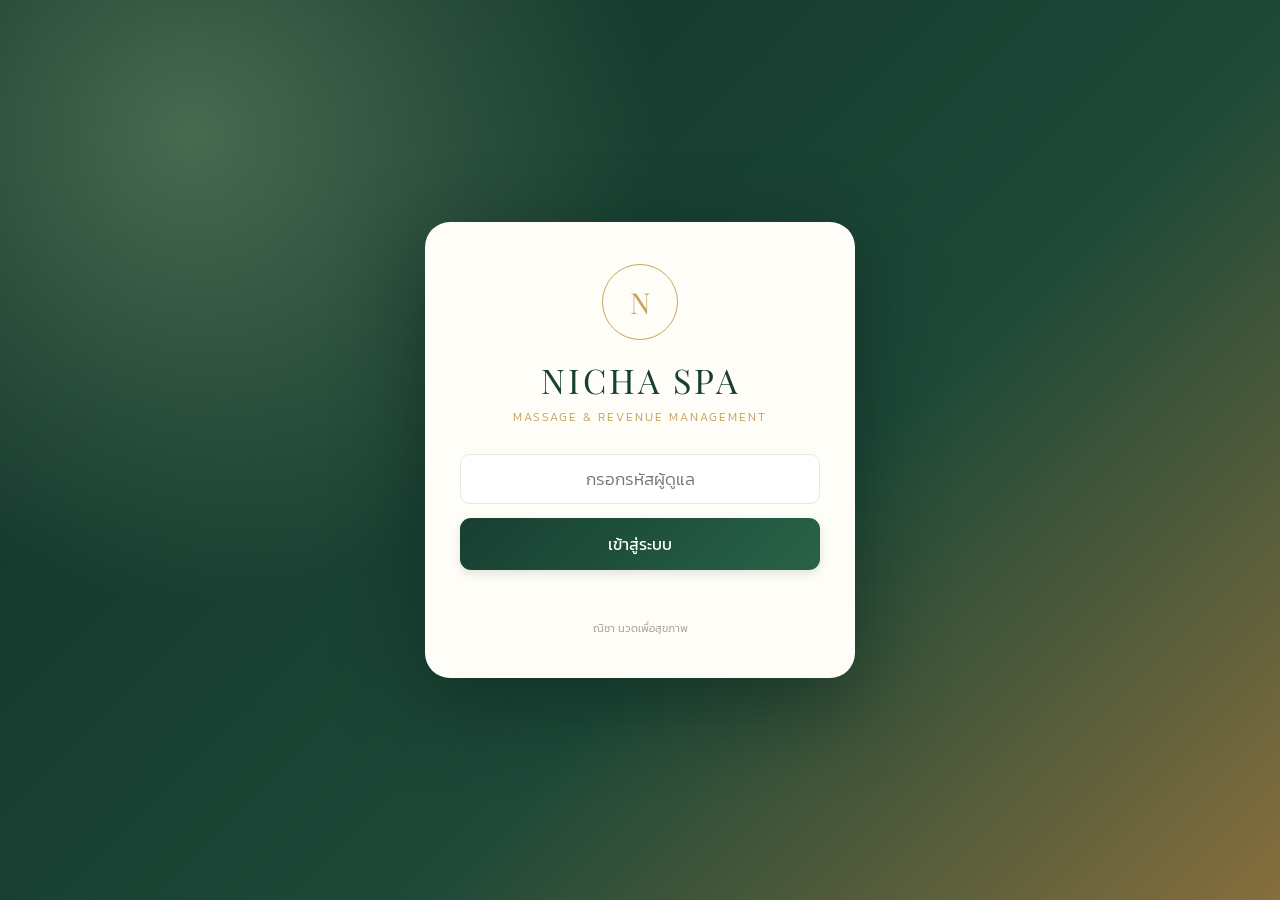
<file: index.html>
<!DOCTYPE html>
<html lang="th">
<head>
<meta charset="UTF-8">
<meta name="viewport" content="width=device-width, initial-scale=1.0">
<meta name="theme-color" content="#173f32">
<title>NICHA SPA | Management</title>

<style>
@import url('https://fonts.googleapis.com/css2?family=Kanit:wght@300;400;500;600;700&family=Playfair+Display:wght@500;600;700&display=swap');

:root {
  --green:#173f32;
  --green2:#245744;
  --green3:#eaf1eb;
  --gold:#c6a45c;
  --gold2:#e8d6a6;
  --cream:#f8f6ef;
  --white:#fff;
  --text:#26352e;
  --muted:#829087;
  --border:#e8e8df;
  --red:#b85d51;
  --shadow:0 10px 35px rgba(29,55,42,.08);
}

* { box-sizing:border-box; }

body {
  margin:0;
  background:var(--cream);
  color:var(--text);
  font-family:'Kanit',sans-serif;
  font-weight:300;
}

button,input,select { font:inherit; }
button { cursor:pointer; }
.hidden { display:none!important; }

.login-screen {
  min-height:100vh;
  display:flex;
  align-items:center;
  justify-content:center;
  padding:20px;
  background:radial-gradient(circle at 15% 15%,#476b50 0,transparent 35%),linear-gradient(135deg,#102f27,#1d4938 60%,#876e3d);
}

.login-card {
  width:100%;
  max-width:430px;
  background:#fffdf8;
  border-radius:25px;
  padding:42px 35px;
  text-align:center;
  box-shadow:0 25px 80px #071d1880;
}

.logo-mark {
  width:76px;
  height:76px;
  border:1px solid var(--gold);
  border-radius:50%;
  display:flex;
  align-items:center;
  justify-content:center;
  margin:0 auto 17px;
  color:var(--gold);
  font-family:'Playfair Display',serif;
  font-size:29px;
}

.login-title {
  font-family:'Playfair Display',serif;
  font-size:34px;
  color:var(--green);
  letter-spacing:3px;
}

.login-sub {
  color:var(--gold);
  letter-spacing:2px;
  font-size:12px;
  margin:5px 0 28px;
}

.login-card input {
  width:100%;
  padding:14px;
  border:1px solid var(--border);
  border-radius:12px;
  margin-bottom:14px;
  outline:none;
  text-align:center;
  font-size:17px;
}

.login-card input:focus { border-color:var(--gold); }
.login-error { color:var(--red);font-size:13px;min-height:22px; }

.btn {
  border:0;
  padding:11px 18px;
  border-radius:11px;
  font-weight:400;
  transition:.2s;
}

.btn:hover { transform:translateY(-1px);filter:brightness(1.04); }
.btn-primary { background:var(--green);color:white; }
.btn-gold { background:var(--gold);color:#fff; }
.btn-light { background:var(--green3);color:var(--green); }
.btn-danger { background:#f9e9e6;color:var(--red); }
.btn-block { width:100%;padding:14px; }

.app { min-height:100vh; }

.sidebar {
  position:fixed;
  left:0;
  top:0;
  bottom:0;
  width:245px;
  background:var(--green);
  color:white;
  padding:26px 17px;
  z-index:10;
  display:flex;
  flex-direction:column;
}

.side-brand {
  text-align:center;
  padding:8px 0 28px;
  border-bottom:1px solid #ffffff20;
}

.side-brand strong {
  display:block;
  font-family:'Playfair Display',serif;
  font-size:29px;
  letter-spacing:3px;
}

.side-brand span {
  font-size:10px;
  letter-spacing:3px;
  color:var(--gold2);
}

.side-label {
  color:#b5c5b8;
  font-size:11px;
  letter-spacing:1px;
  margin:25px 12px 10px;
}

.nav-btn {
  width:100%;
  display:flex;
  align-items:center;
  gap:13px;
  padding:13px 15px;
  border:0;
  background:transparent;
  color:#dce8df;
  border-radius:11px;
  text-align:left;
  margin:3px 0;
  font-size:14px;
}

.nav-btn:hover,.nav-btn.active {
  background:#ffffff18;
  color:#f0d99e;
}

.nav-icon { width:22px;text-align:center;font-size:17px; }

.side-bottom {
  margin-top:auto;
  color:#aabdb0;
  font-size:11px;
  text-align:center;
  padding:15px;
}

.main {
  margin-left:245px;
  padding:28px 34px;
  max-width:1600px;
}

.topbar {
  display:flex;
  justify-content:space-between;
  align-items:center;
  gap:15px;
  margin-bottom:27px;
}

.top-title h1 {
  margin:0;
  color:var(--green);
  font-size:25px;
  font-weight:500;
}

.top-title p {
  margin:4px 0 0;
  color:var(--muted);
  font-size:13px;
}

.top-right { display:flex;align-items:center;gap:12px; }
.date-label { color:var(--muted);font-size:12px; }

.admin-chip {
  background:white;
  padding:9px 14px;
  border-radius:30px;
  box-shadow:var(--shadow);
  font-size:13px;
}

.welcome {
  background:linear-gradient(110deg,#173f32,#32634a);
  color:white;
  border-radius:20px;
  padding:25px 30px;
  margin-bottom:23px;
  position:relative;
  overflow:hidden;
}

.welcome:after {
  content:"✦";
  position:absolute;
  right:35px;
  top:-35px;
  font-size:150px;
  color:#ffffff12;
}

.welcome h2 {
  font-family:'Playfair Display',serif;
  font-size:25px;
  margin:0 0 5px;
  font-weight:500;
}

.welcome p { margin:0;color:#d5e2d8;font-size:13px; }

.stats {
  display:grid;
  grid-template-columns:repeat(5,minmax(0,1fr));
  gap:16px;
  margin-bottom:25px;
}

.stat-card {
  background:white;
  border:1px solid var(--border);
  border-radius:16px;
  padding:19px;
  box-shadow:var(--shadow);
}

.stat-top { display:flex;justify-content:space-between;align-items:center; }
.stat-name { color:var(--muted);font-size:12px; }

.stat-icon {
  width:35px;
  height:35px;
  border-radius:10px;
  display:grid;
  place-items:center;
  background:var(--green3);
}

.stat-value {
  color:var(--green);
  font-size:25px;
  font-weight:500;
  margin-top:9px;
}

.stat-note { font-size:11px;color:var(--muted); }

.section-head {
  display:flex;
  justify-content:space-between;
  align-items:center;
  gap:12px;
  margin:25px 0 14px;
}

.section-head h2 {
  margin:0;
  font-size:18px;
  color:var(--green);
  font-weight:500;
}

.section-head p { margin:3px 0 0;color:var(--muted);font-size:12px; }

.bed-grid {
  display:grid;
  grid-template-columns:repeat(3,minmax(0,1fr));
  gap:15px;
}

.bed-card {
  background:white;
  border:1px solid var(--border);
  border-radius:17px;
  padding:18px;
  box-shadow:var(--shadow);
  transition:.2s;
  cursor:pointer;
}

.bed-card:hover { transform:translateY(-3px);border-color:var(--gold); }
.bed-top { display:flex;justify-content:space-between;align-items:center; }
.bed-name { font-size:17px;font-weight:500;color:var(--green); }
.bed-area { font-size:11px;color:var(--muted);margin-top:3px; }

.status { padding:5px 10px;border-radius:20px;font-size:11px; }
.status-free { background:#e8f4e9;color:#39774b; }
.status-busy { background:#fff0dc;color:#a66a20; }

.bed-action {
  margin-top:18px;
  border-top:1px solid var(--border);
  padding-top:12px;
  font-size:12px;
  color:var(--gold);
}

.panel {
  background:white;
  border:1px solid var(--border);
  border-radius:17px;
  padding:21px;
  box-shadow:var(--shadow);
  margin-bottom:17px;
}

.form-grid {
  display:grid;
  grid-template-columns:repeat(2,minmax(0,1fr));
  gap:13px;
}

.field { display:flex;flex-direction:column;gap:6px; }
.field label { font-size:12px;color:var(--muted); }

.field input,.field select {
  width:100%;
  padding:11px 12px;
  border:1px solid var(--border);
  border-radius:10px;
  outline:none;
  background:white;
  color:var(--text);
}

.field input:focus,.field select:focus { border-color:var(--gold); }
.full { grid-column:1/-1; }
.form-actions { display:flex;gap:9px;margin-top:16px;flex-wrap:wrap; }
.table-wrap { overflow-x:auto; }

table { width:100%;border-collapse:collapse;min-width:600px; }
th { background:#f5f5ef;color:var(--green);font-size:12px;font-weight:500;text-align:left;padding:13px; }
td { padding:13px;border-bottom:1px solid var(--border);font-size:13px; }
.empty { text-align:center;color:var(--muted);padding:35px; }

.modal-backdrop {
  position:fixed;
  inset:0;
  background:#10251ecc;
  z-index:50;
  display:flex;
  align-items:center;
  justify-content:center;
  padding:15px;
}

.modal {
  background:white;
  width:100%;
  max-width:560px;
  max-height:90vh;
  overflow:auto;
  border-radius:20px;
  padding:24px;
  box-shadow:0 25px 80px #0004;
}

.modal-head {
  display:flex;
  justify-content:space-between;
  align-items:center;
  margin-bottom:18px;
}

.modal-head h2 { margin:0;color:var(--green);font-size:20px; }

.close {
  border:0;
  background:#f2f2ec;
  border-radius:50%;
  width:34px;
  height:34px;
  font-size:19px;
  color:var(--green);
}

.checkout-modal {
  max-width:650px;
  border:1px solid #e8d6a6;
  background:linear-gradient(180deg,#fff 0%,#fffdf7 100%);
}

.checkout-total {
  background:linear-gradient(120deg,#173f32,#32634a);
  color:#fff;
  border-radius:16px;
  padding:18px;
  margin:14px 0;
}

.checkout-total small { color:#d9e8dc; }
.checkout-total strong { display:block;font-size:32px;font-weight:600; }

.checkout-lines { display:grid;gap:9px;margin:14px 0; }

.checkout-line {
  display:flex;
  justify-content:space-between;
  gap:12px;
  font-size:14px;
}

.checkout-line b { font-weight:500; }

.payment-options {
  display:grid;
  grid-template-columns:1fr 1fr;
  gap:10px;
  margin:10px 0;
}

.payment-option {
  border:1.5px solid var(--border);
  border-radius:13px;
  padding:13px;
  text-align:center;
  background:#fff;
  color:var(--green);
  font-weight:500;
}

.payment-option.selected {
  border-color:var(--gold);
  background:#f8f3e6;
  box-shadow:0 0 0 2px #c6a45c22;
}

.payment-option input { accent-color:var(--green);margin-right:6px; }

.payment-fields {
  background:#f7f8f3;
  border-radius:13px;
  padding:14px;
  margin-top:10px;
}

.change-box {
  display:flex;
  justify-content:space-between;
  align-items:center;
  background:#eaf3eb;
  color:#17613d;
  border-radius:11px;
  padding:12px 14px;
  margin-top:10px;
  font-weight:500;
}

.share-table {
  width:100%;
  min-width:0;
  margin-top:8px;
  border:1px solid var(--border);
  border-radius:12px;
  overflow:hidden;
}

.share-table th,.share-table td { padding:10px;font-size:13px; }
.share-table th { background:#f4f4ed; }

.checkout-actions { display:flex;gap:9px;margin-top:18px; }
.checkout-actions button { flex:1; }

.report-grid {
  display:grid;
  grid-template-columns:repeat(3,minmax(0,1fr));
  gap:15px;
}

.report-card { padding:20px;border-radius:15px;background:#f5f6ef; }
.report-card span { font-size:12px;color:var(--muted); }
.report-card strong { display:block;margin-top:7px;color:var(--green);font-size:24px; }
.report-filter { display:flex;align-items:end;gap:14px;flex-wrap:wrap;margin-bottom:16px; }
.report-filter label { display:flex;flex-direction:column;gap:6px;min-width:190px;font-size:13px;color:var(--muted); }
.report-filter select,.report-filter input { min-height:42px;padding:9px 12px;border:1px solid var(--border);border-radius:10px;background:white;color:var(--text);font:inherit; }
.report-period-label { padding:10px 0;color:var(--muted);font-size:13px; }
.muted-small { color:var(--muted);font-size:11px;margin-top:3px; }
.payment-tag { display:inline-block;padding:4px 9px;border-radius:20px;font-size:12px;white-space:nowrap; }
.payment-tag.cash { background:#e8f2e9;color:#27623b; }
.payment-tag.transfer { background:#e8effa;color:#315b91; }
.report-detail-table { min-width:900px; }
.empty-cell { text-align:center;padding:28px;color:var(--muted); }


.toast {
  position:fixed;
  bottom:25px;
  right:25px;
  max-width:min(420px,calc(100vw - 30px));
  background:var(--green);
  color:white;
  padding:13px 20px;
  border-radius:12px;
  box-shadow:var(--shadow);
  z-index:100;
  font-size:13px;
  animation:toastIn .22s ease-out;
}

.toast.toast-error { background:#a83f35; }

@keyframes toastIn {
  from { opacity:0;transform:translateY(10px); }
  to { opacity:1;transform:translateY(0); }
}

.loading { opacity:.6;pointer-events:none; }

/* สถานะการ์ดเตียงเดิม */
.bed-card-free {
  background:#fff!important;
  color:#374151!important;
  border:1px solid #e5e8df!important;
}

.bed-card-busy {
  background:#16a34a!important;
  color:#fff!important;
  border:1px solid #15803d!important;
  box-shadow:0 8px 24px rgba(22,163,74,.22);
}

.bed-card-busy:hover { border-color:#15803d!important; }

.bed-card-busy .bed-name,
.bed-card-busy .bed-area,
.bed-card-busy .bed-action {
  color:#fff!important;
  border-color:rgba(255,255,255,.35)!important;
}

.bed-card-busy .status-busy {
  background:#fff!important;
  color:#15803d!important;
}

.bed-card-prepared {
  background:#fff4c2!important;
  color:#6b4e00!important;
  border:1px solid #e8c547!important;
}

.bed-card-prepared .bed-name,
.bed-card-prepared .bed-area,
.bed-card-prepared .bed-action {
  color:#765900!important;
}

.bed-card-prepared .status-prepared {
  background:#f4d86b;
  color:#654b00;
}

.status-prepared { background:#f4d86b;color:#654b00; }

/* TIMER บนการ์ดเตียง */
.bed-timer {
  margin-top:17px;
  padding:14px 12px;
  background:rgba(0,0,0,.16);
  border:1px solid rgba(255,255,255,.28);
  border-radius:13px;
  text-align:center;
}

.timer-label {
  font-size:12px;
  color:#e4f5e8;
  margin-bottom:4px;
}

.timer-value {
  font-family:Arial,sans-serif;
  font-size:clamp(27px,3vw,36px);
  font-weight:800;
  letter-spacing:2px;
  color:#fff;
  line-height:1.3;
  font-variant-numeric:tabular-nums;
}

.timer-value.timer-warning { color:#ffe08a; }

.timer-value.timer-expired {
  color:#ffb0a7;
  animation:timerPulse 1s infinite;
}

.timer-service {
  font-size:11px;
  color:#e4f5e8;
  margin-top:5px;
}

@keyframes timerPulse {
  50% { opacity:.45; }
}

/* =========================================
   NICHA SPA - PREMIUM COLOR REFRESH
   ========================================= */

.stats .stat-card {
  position:relative;
  overflow:hidden;
  border-radius:18px;
  border:1px solid transparent;
  transition:.25s ease;
}

.stats .stat-card:hover {
  transform:translateY(-4px);
  box-shadow:0 12px 28px rgba(29,55,42,.13);
}

.stats .stat-card:nth-child(1) {
  background:linear-gradient(145deg,#fffdf6,#f4e8c9);
  border-color:#e4d09b;
}
.stats .stat-card:nth-child(1) .stat-icon {
  background:#ead9ad;
  color:#8d6925;
}
.stats .stat-card:nth-child(1) .stat-value { color:#98732b; }

.stats .stat-card:nth-child(2) {
  background:linear-gradient(145deg,#f5fff6,#dff1e3);
  border-color:#b8ddc0;
}
.stats .stat-card:nth-child(2) .stat-icon {
  background:#c6e8ce;
  color:#34764b;
}
.stats .stat-card:nth-child(2) .stat-value { color:#34764b; }

.stats .stat-card:nth-child(3) {
  background:linear-gradient(145deg,#fffaf0,#ffedc4);
  border-color:#efd18a;
}
.stats .stat-card:nth-child(3) .stat-icon {
  background:#f6dda0;
  color:#a36b16;
}
.stats .stat-card:nth-child(3) .stat-value { color:#a36b16; }

.stats .stat-card:nth-child(4) {
  background:linear-gradient(145deg,#238052,#125b39);
  border-color:#0d5936;
}
.stats .stat-card:nth-child(4) .stat-name,
.stats .stat-card:nth-child(4) .stat-note { color:#e1f5e7; }
.stats .stat-card:nth-child(4) .stat-value { color:#fff; }
.stats .stat-card:nth-child(4) .stat-icon {
  background:#ffffff25;
  color:#fff;
}

.stats .stat-card:nth-child(5) {
  background:linear-gradient(145deg,#faf7ff,#eae1f7);
  border-color:#d4c4ed;
}
.stats .stat-card:nth-child(5) .stat-icon {
  background:#dcd0ef;
  color:#7354a1;
}
.stats .stat-card:nth-child(5) .stat-value { color:#7354a1; }

.bed-card {
  position:relative;
  overflow:hidden;
  border-radius:19px;
  padding:20px;
  min-height:145px;
  transition:transform .22s,box-shadow .22s;
}

.bed-card:hover {
  transform:translateY(-4px);
  box-shadow:0 14px 30px rgba(29,55,42,.15);
}

.bed-card-free {
  background:linear-gradient(145deg,#ffffff,#e5f5e9)!important;
  border:1.5px solid #a9d6b5!important;
  box-shadow:0 6px 18px rgba(52,118,75,.08);
}
.bed-card-free .bed-name { color:#286b40!important; }
.bed-card-free .bed-area { color:#63846b!important; }
.bed-card-free .bed-action {
  color:#34764b!important;
  border-color:#c7e4ce!important;
}
.bed-card-free .status-free {
  background:#c9ebd1;
  color:#21663a;
  font-weight:500;
}

.bed-card-prepared {
  background:linear-gradient(145deg,#fffdf5,#ffedbd)!important;
  border:1.5px solid #e9c66e!important;
  box-shadow:0 6px 18px rgba(163,107,22,.10);
}
.bed-card-prepared .bed-name { color:#805713!important; }
.bed-card-prepared .bed-area { color:#9a762f!important; }
.bed-card-prepared .bed-action {
  color:#966313!important;
  border-color:#efd99e!important;
}
.bed-card-prepared .status-prepared {
  background:#e8c35d!important;
  color:#62440b!important;
  font-weight:600;
}

.bed-card-busy {
  background:linear-gradient(145deg,#238052,#105638)!important;
  color:#fff!important;
  border:1.5px solid #0b5835!important;
  box-shadow:0 9px 25px rgba(22,107,67,.25);
}
.bed-card-busy .bed-name,
.bed-card-busy .bed-area,
.bed-card-busy .bed-action {
  color:#fff!important;
  border-color:#ffffff45!important;
}
.bed-card-busy .bed-name { font-size:18px;font-weight:600; }
.bed-card-busy .status-busy {
  background:#d6f4df!important;
  color:#125b39!important;
  font-weight:600;
}

.bed-card-busy .bed-timer {
  background:rgba(0,0,0,.20);
  border:1px solid #ffffff45;
  padding:16px 12px;
  box-shadow:inset 0 1px 8px rgba(0,0,0,.12);
}
.bed-card-busy .timer-value {
  font-size:clamp(28px,3vw,38px);
  font-weight:800;
  letter-spacing:2px;
  text-shadow:0 2px 8px #0003;
}
.bed-card-busy .timer-value.timer-warning { color:#ffe28b; }
.bed-card-busy .timer-value.timer-expired { color:#ffaaa0; }
.bed-card-busy .timer-label,
.bed-card-busy .timer-service { color:#e2f5e8; }

#pageContent table tbody tr:hover { background:#f5f8f2; }
#pageContent table tbody td { color:#405347; }
#pageContent table thead th { background:#eaf1e8; }

.btn-primary {
  background:linear-gradient(135deg,#173f32,#286348);
  box-shadow:0 4px 10px rgba(23,63,50,.13);
}
.btn-gold { background:linear-gradient(135deg,#b99448,#d5b76f); }
.btn-light { background:#e9f1e9;color:#245744; }

/* ===== ระบบลบเตียง ===== */

.bed-manage-actions {
  display:flex;
  align-items:center;
  gap:8px;
}

.btn-delete-bed {
  border:1px solid #e9c9c4;
  background:#fff3f1;
  color:#ad4b40;
  border-radius:9px;
  padding:7px 12px;
  font-size:12px;
  font-weight:500;
}

.btn-delete-bed:hover {
  background:#f9e2de;
  border-color:#d99b92;
}

.btn-delete-bed:disabled {
  opacity:.45;
  cursor:not-allowed;
}

.bed-manage-table {
  width:100%;
  min-width:520px;
  border-collapse:collapse;
}

.bed-manage-table th,
.bed-manage-table td {
  padding:13px;
  border-bottom:1px solid var(--border);
  text-align:left;
  font-size:13px;
}

.bed-manage-table th {
  background:#eaf1e8;
  color:var(--green);
}

.bed-manage-status {
  display:inline-block;
  padding:5px 10px;
  border-radius:20px;
  font-size:11px;
}

.bed-manage-status.free {
  color:#287044;
  background:#e2f3e6;
}

.bed-manage-status.busy {
  color:#a66a20;
  background:#fff0dc;
}

.bed-manage-status.prepared {
  color:#765900;
  background:#fff0c2;
}

.delete-bed-modal {
  max-width:430px;
  text-align:center;
  border:1px solid #ead8d2;
}

.delete-bed-icon {
  width:66px;
  height:66px;
  margin:0 auto 15px;
  border-radius:50%;
  display:grid;
  place-items:center;
  background:#fff0ed;
  color:#b85d51;
  font-size:30px;
}

.delete-bed-name {
  color:var(--green);
  font-size:21px;
  font-weight:600;
  margin:12px 0;
}

.delete-bed-warning {
  background:#fff7f4;
  color:#a34f45;
  border-radius:12px;
  padding:12px;
  font-size:12px;
  line-height:1.7;
  margin:15px 0;
}

.delete-bed-actions {
  display:flex;
  gap:10px;
  margin-top:18px;
}

.delete-bed-actions button { flex:1; }

/* ตัวเลือกพนักงานนวดแบบ Popup */
.staff-picker-trigger {
  width:100%; display:flex; justify-content:space-between; align-items:center;
  gap:12px; padding:12px 14px; border:1px solid var(--border); border-radius:11px;
  background:#fff; color:var(--green); text-align:left; min-height:46px;
}
.staff-picker-trigger:hover { border-color:var(--gold); background:#fffdf7; }
.staff-picker-trigger.selected { border-color:#b8d8bd; background:#f1f8f1; font-weight:500; }
.employee-picker-modal { max-width:560px; }

.member-picker-modal { max-width:620px; }
.member-search { width:100%;padding:12px 14px;border:1px solid var(--border);border-radius:11px;font:inherit;margin:0 0 12px; }
.member-picker-list { display:grid;gap:9px;max-height:55vh;overflow:auto; }
.member-picker-item { width:100%;text-align:left;padding:13px;border:1px solid var(--border);border-radius:12px;background:#fff;color:var(--ink);cursor:pointer; }
.member-picker-item:hover { border-color:var(--gold);background:#fffdf7; }
.member-picker-item strong { color:var(--green);font-size:14px; }
.member-picker-meta { color:var(--muted);font-size:12px;line-height:1.7;margin-top:4px; }
.member-picker-status { display:inline-block;padding:2px 8px;border-radius:20px;background:#edf4ed;color:#287044;font-size:11px;margin-left:6px; }
.member-picker-empty { padding:20px;text-align:center;color:var(--muted);background:#f7f7f2;border-radius:12px; }
.member-selected-note { color:var(--muted);font-size:11px;margin-top:5px; }

.employee-picker-hint { margin:-8px 0 14px; color:var(--muted); font-size:12px; }
.employee-picker-list {
  display:grid;
  grid-template-columns:repeat(4,minmax(0,1fr));
  gap:9px;
  max-height:58vh;
  overflow:auto;
  padding:2px;
}
.employee-picker-item {
  display:flex; flex-direction:column; justify-content:center; align-items:center;
  gap:7px; min-width:0; min-height:82px; padding:10px 7px;
  border:1px solid #e5e8df; border-radius:12px;
  background:#fff; color:#374151; text-align:center;
  box-shadow:0 2px 7px rgba(29,55,42,.04);
}
.employee-picker-item.available { cursor:pointer; }
.employee-picker-item.available:hover { border-color:var(--gold); background:#fffdf6; }
.employee-picker-item.chosen { border:2px solid #23865a; background:#edf7ef; color:#17613b; box-shadow:0 0 0 2px #23865a18; }
.employee-picker-dashboard-card { display:flex;flex-direction:column;align-items:center;justify-content:center;gap:7px;min-width:0;min-height:112px;padding:12px 8px;border:2px solid #b8dfc5;border-radius:14px;background:#eaf8ef;color:#14532d;text-align:center;box-shadow:0 3px 10px rgba(20,83,45,.08); }
.employee-picker-dashboard-card.unavailable { border-color:#f0b4a8;background:#fff0ed;color:#9f2d20; }
.employee-picker-dashboard-card .employee-picker-name { font-size:15px;font-weight:700; }
.employee-picker-dashboard-card .employee-picker-status { font-size:12px;font-weight:700;padding:4px 12px;border-radius:20px; }
.employee-picker-dashboard-card .employee-picker-status.available { color:#14532d;background:#b9edca; }
.employee-picker-dashboard-card .employee-picker-status.unavailable { color:#9f2d20;background:#ffd1c8; }
.employee-picker-phone { font-size:13px;font-weight:600;color:#164e8a;overflow-wrap:anywhere; }
.employee-picker-call { display:inline-flex;align-items:center;justify-content:center;gap:5px;padding:6px 12px;border-radius:20px;background:#1d65a6;color:#fff;text-decoration:none;font-size:12px;font-weight:700; }
.employee-picker-call:hover { background:#154b7d; }
.extra-form-grid { display:grid;grid-template-columns:repeat(2,minmax(0,1fr));gap:12px; }
.extra-time-grid { display:grid;grid-template-columns:repeat(4,minmax(0,1fr));gap:9px;margin-top:7px; }
.extra-time-card { min-width:0;min-height:76px;border:1px solid var(--line);border-radius:12px;background:#fff;color:var(--green);display:flex;flex-direction:column;align-items:center;justify-content:center;gap:2px;cursor:pointer;font:inherit;transition:all .15s ease; }
.extra-time-card b { font-size:22px;line-height:1.2; }
.extra-time-card span { font-size:12px;color:var(--muted); }
.extra-time-card.selected { border:2px solid var(--gold);background:#fbf6e9;box-shadow:0 0 0 2px rgba(190,155,76,.12); }
.extra-time-card:focus-visible { outline:2px solid var(--green);outline-offset:2px; }

.extra-staff-grid { display:grid;grid-template-columns:repeat(4,minmax(0,1fr));gap:9px;max-height:42vh;overflow:auto;padding:2px; }
.extra-staff-card { min-height:76px;border:1px solid var(--border);border-radius:12px;background:#fff;display:flex;flex-direction:column;align-items:center;justify-content:center;gap:5px;padding:8px 4px;color:var(--text); }
.extra-staff-card.selected { border:2px solid #23865a;background:#edf7ef;color:#17613b; }
.extra-staff-card.busy { opacity:.45; }
@media(max-width:650px){.extra-form-grid{grid-template-columns:1fr}.extra-time-grid{grid-template-columns:repeat(4,minmax(0,1fr));gap:6px}.extra-time-card{min-height:68px}.extra-time-card b{font-size:19px}.extra-staff-grid{grid-template-columns:repeat(4,minmax(0,1fr));gap:6px}.extra-staff-card{font-size:11px;min-height:68px}}
.employee-picker-item.unavailable {
  background:#16a34a; color:#fff; border-color:#15803d;
  cursor:not-allowed; opacity:1;
}
.employee-picker-item:disabled { opacity:1; }
.employee-picker-name { font-weight:500; line-height:1.35; overflow-wrap:anywhere; }
.employee-picker-status {
  flex-shrink:0; padding:3px 9px; border-radius:20px;
  font-size:11px; background:#f2f4ef; color:#287044;
}
.employee-picker-status.available { color:#287044; background:#e2f3e6; }
.employee-picker-status.unavailable { color:#166534; background:#fff; }
.employee-picker-item.unavailable .employee-picker-name { color:#fff; }
.employee-picker-empty {
  grid-column:1/-1; padding:20px; text-align:center;
  color:var(--muted); background:#f7f7f2; border-radius:12px;
}
.stat-card-clickable {
  width:100%; font:inherit; text-align:left; cursor:pointer;
}
.stat-card-clickable:focus-visible { outline:3px solid var(--gold); outline-offset:3px; }

@media(max-width:1050px) {
  .stats { grid-template-columns:repeat(3,1fr); }
  .bed-grid { grid-template-columns:repeat(2,1fr); }
}

@media(max-width:700px) {
  .sidebar {
    width:100%;
    height:auto;
    top:auto;
    bottom:0;
    padding:7px 5px;
    flex-direction:row;
    justify-content:space-around;
    border-radius:16px 16px 0 0;
  }

  .side-brand,.side-label,.side-bottom { display:none; }
  .sidebar nav { display:flex;width:100%;justify-content:space-around; }

  .nav-btn {
    flex:1;
    flex-direction:column;
    justify-content:center;
    gap:2px;
    padding:7px 2px;
    font-size:10px;
    margin:0;
  }

  .nav-icon { font-size:18px; }

  .main {
    margin-left:0;
    padding:19px 14px 100px;
  }

  .topbar { align-items:flex-start; }
  .top-title h1 { font-size:21px; }
  .date-label { display:none; }
  .welcome { padding:22px; }
  .stats { grid-template-columns:repeat(2,1fr);gap:9px; }
  .stat-card { padding:13px; }
  .stat-value { font-size:20px; }
  .bed-grid { grid-template-columns:repeat(2,minmax(0,1fr));gap:9px; }
  .bed-card { padding:13px; }
  .bed-name { font-size:14px; }
  .form-grid { grid-template-columns:1fr; }
  .report-grid { grid-template-columns:1fr; }
  .timer-value { font-size:clamp(23px,6vw,32px);letter-spacing:1px; }
}

@media(max-width:520px) {
  .checkout-modal { padding:17px; }
  .checkout-actions { flex-direction:column; }
  .checkout-total strong { font-size:28px; }
  .delete-bed-actions { flex-direction:column; }
}

@media(max-width:380px) {
  .bed-grid { grid-template-columns:1fr; }
}

/* NICHA SPA - STAFF SERVICE PAYOUT EDITOR */
.payout-help{font-size:12px;color:var(--muted);line-height:1.7;margin:0 0 14px}
.payout-list{display:grid;gap:10px}
.payout-row{display:grid;grid-template-columns:minmax(0,1.5fr) auto minmax(110px,.7fr);gap:10px;align-items:center;padding:12px;border:1px solid var(--border);border-radius:12px;background:#fff}
.payout-service-name{font-weight:500;color:var(--green);line-height:1.4}
.payout-service-meta{font-size:11px;color:var(--muted);margin-top:3px}
.payout-mode{display:flex;gap:3px;padding:3px;border-radius:9px;background:#f2f3ed}
.payout-mode button{border:0;border-radius:7px;padding:7px 9px;background:transparent;color:#69736b;font-size:11px;white-space:nowrap}
.payout-mode button.active{background:var(--green);color:#fff;box-shadow:0 2px 5px #173f3220}
.payout-value-wrap{display:flex;align-items:center;gap:6px;min-width:0}
.payout-value-wrap input{width:100%;min-width:0;padding:9px 8px;border:1px solid var(--border);border-radius:8px;font:inherit}
.payout-value-unit{font-size:12px;color:var(--muted);white-space:nowrap}
.staff-edit-btn{padding:6px 10px;font-size:11px}
.staff-form-actions{display:flex;gap:9px;flex-wrap:wrap;margin-top:18px}
@media(max-width:620px){.payout-row{grid-template-columns:1fr auto;gap:8px}.payout-service{grid-column:1/-1}.payout-value-wrap{grid-column:1/-1}.payout-mode{justify-self:start}}


/* SERVICE ON/OFF SLIDING BAR */
.service-switch{position:relative;display:inline-flex;width:68px;height:34px;vertical-align:middle;cursor:pointer;flex:none}
.service-switch input{opacity:0;width:0;height:0;position:absolute}
.service-switch-track{position:absolute;inset:0;border-radius:99px;background:#cbd5d1;cursor:pointer;transition:background .2s ease;box-shadow:inset 0 1px 2px #00000012}
.service-switch-track:before{content:"";position:absolute;width:26px;height:26px;left:4px;top:4px;border-radius:50%;background:#fff;box-shadow:0 1px 4px #0003;transition:transform .2s ease}
.service-switch-track:after{content:"ปิด";position:absolute;right:8px;top:50%;transform:translateY(-50%);font-size:10px;line-height:1;font-weight:700;color:#52615a;pointer-events:none}
.service-switch input:checked + .service-switch-track{background:#23845d}
.service-switch input:checked + .service-switch-track:before{transform:translateX(34px)}
.service-switch input:checked + .service-switch-track:after{content:"เปิด";right:auto;left:8px;color:#fff}
.service-switch input:focus-visible + .service-switch-track{outline:3px solid #23845d55;outline-offset:2px}
.service-switch input:disabled + .service-switch-track{opacity:.55;cursor:wait}
.service-status{font-size:12px;font-weight:600;margin-left:8px}
.service-status.on{color:#23845d}.service-status.off{color:#9a6a36}

/* NICHA CAM MEMBER DIRECTORY */
.member-pill{display:inline-flex;align-items:center;padding:5px 9px;border-radius:20px;background:#f1f5ef;color:#365b43;font-size:11px;font-weight:600}
@media(max-width:700px){#memberTotalCount,#memberFilteredCount{font-size:20px!important}.sidebar nav{overflow-x:auto;gap:2px}.nav-btn{min-width:58px}}
/* NICHA SPA: เลื่อนเมนูด้านซ้ายขึ้น-ลง */
.sidebar {
  height:100vh;
  height:100dvh;
  overflow:hidden;
}

.sidebar nav {
  flex:1 1 auto;
  min-height:0;
  overflow-y:auto;
  overflow-x:hidden;
  overscroll-behavior:contain;
  padding-right:5px;
  scrollbar-width:thin;
  scrollbar-color:#c6a45c #245744;
}

.sidebar nav::-webkit-scrollbar {
  width:6px;
}

.sidebar nav::-webkit-scrollbar-track {
  background:#245744;
  border-radius:10px;
}

.sidebar nav::-webkit-scrollbar-thumb {
  background:#c6a45c;
  border-radius:10px;
}

.sidebar nav::-webkit-scrollbar-thumb:hover {
  background:#e8d6a6;
}
</style>
</head>

<body>

<section id="loginScreen" class="login-screen">
  <div class="login-card">
    <div class="logo-mark">N</div>
    <div class="login-title">NICHA SPA</div>
    <div class="login-sub">MASSAGE & REVENUE MANAGEMENT</div>
    <div class="field">
      <input id="pin" type="password" placeholder="กรอกรหัสผู้ดูแล">
    </div>
    <button class="btn btn-primary btn-block" id="loginBtn" onclick="login()">เข้าสู่ระบบ</button>
    <p id="loginError" class="login-error"></p>
    <div style="font-size:11px;color:#9b9b8d;margin-top:15px">ณิชา นวดเพื่อสุขภาพ</div>
  </div>
</section>

<div id="app" class="app hidden">
  <aside class="sidebar">
    <div class="side-brand">
      <strong>NICHA</strong>
      <span>SPA MANAGEMENT</span>
    </div>

    <div class="side-label">MAIN MENU</div>

    <nav>
      <button class="nav-btn active" data-page="dashboard" onclick="showPage('dashboard')"><span class="nav-icon">▦</span>หน้าร้าน</button>
      <button class="nav-btn" data-page="beds" onclick="showPage('beds')"><span class="nav-icon">▤</span>จัดการเตียง</button>
      <button class="nav-btn" data-page="staff" onclick="showPage('staff')"><span class="nav-icon">♙</span>พนักงาน</button>
      <button class="nav-btn" data-page="services" onclick="showPage('services')"><span class="nav-icon">✧</span>เมนูบริการ</button>
      <button class="nav-btn" data-page="booking" onclick="showPage('booking')"><span class="nav-icon">▦</span>Booking จองคิว</button>
      <button class="nav-btn" data-page="report" onclick="showPage('report')"><span class="nav-icon">▥</span>รายงาน</button>
      <button class="nav-btn" data-page="electricity" onclick="showPage('electricity')"><span class="nav-icon">ϟ</span>บันทึกการใช้ไฟฟ้า</button>
      <button class="nav-btn" data-page="extensionSettings" onclick="showPage('extensionSettings')"><span class="nav-icon">฿</span>ตั้งค่าค่ามือต่อเวลา</button>
      <button class="nav-btn" data-page="members" onclick="showPage('members')"><span class="nav-icon">♙</span>สมาชิก Nicha Cam</button>
      <button class="nav-btn" data-page="staff-ccenter" onclick="showPage('staff-ccenter')"><span class="nav-icon">♙</span>ศูนย์จัดการพนักงาน</button>
    </nav>

    <div class="side-bottom">NICHA SPA · PREMIUM CARE</div>
  </aside>

  <main class="main">
    <header class="topbar">
      <div class="top-title">
        <h1 id="pageTitle">หน้าร้าน</h1>
        <p>ระบบบริหารจัดการ ณิชา นวดเพื่อสุขภาพ</p>
      </div>
      <div class="top-right">
        <span class="date-label" id="today"></span>
        <span class="admin-chip">✦ ผู้ดูแลระบบ</span>
        <button class="btn btn-light" onclick="logout()">ออก</button>
      </div>
    </header>

    <section id="pageContent"></section>
  </main>
</div>

<div id="bookingModal" class="modal-backdrop hidden">
  <div class="modal">
    <div class="modal-head">
      <h2 id="modalTitle">รับลูกค้าเข้าร้าน</h2>
      <button class="close" onclick="closeModal()">×</button>
    </div>

    <div class="form-grid">
      <div class="field full">
        <label>เตียงที่เลือก</label>
        <input id="bookingBedName" disabled>
        <input id="bookingBedId" type="hidden">
      </div>

      <div class="field">
        <label>ประเภทลูกค้า</label>
        <select id="customerType">
          <option value="ขาจร">ลูกค้าขาจร</option>
          <option value="ลูกค้าประจำ">ลูกค้าประจำ</option>
        </select>
      </div>

      <div class="field">
        <label>ชื่อลูกค้า</label>
        <input id="customerName" placeholder="ชื่อลูกค้า">
        <input id="memberLineUserId" type="hidden" value="">
        <div id="memberSelectedNote" class="member-selected-note"></div>
      </div>

      <div class="field full">
        <label>พนักงานนวด</label>
        <input id="bookingEmployee" type="hidden" value="">
        <button type="button" class="staff-picker-trigger" id="bookingEmployeeButton" onclick="openEmployeePicker()">
          <span id="bookingEmployeeLabel">กดเพื่อเลือกพนักงานนวด</span><span aria-hidden="true">⌄</span>
        </button>
      </div>

      <div class="field full">
        <label>เลือกบริการ</label>
        <select id="bookingService" onchange="updateBookingPrice()"></select>
      </div>

      <div class="field">
        <label>ราคา (บาท)</label>
        <input id="bookingPrice" type="number" min="0">
      </div>

      <div class="field">
        <label>ส่วนลด (บาท)</label>
        <input id="bookingDiscount" type="number" min="0" value="0">
      </div>
    </div>

    <div class="form-actions">
      <button class="btn btn-gold" onclick="prepareBooking()">เตรียมไว้</button>
      <button class="btn btn-primary" onclick="startBooking()">เริ่มนวดทันที</button>
      <button class="btn btn-light" onclick="closeModal()">ปิด</button>
    </div>
  </div>
</div>

<div id="memberPickerModal" class="modal-backdrop hidden" style="z-index:80">
  <div class="modal member-picker-modal">
    <div class="modal-head">
      <h2>เลือกลูกค้าประจำ</h2>
      <button class="close" onclick="closeMemberPicker()">×</button>
    </div>
    <p class="employee-picker-hint">ค้นหาจากชื่อสมาชิกหรือเบอร์โทรศัพท์ · ข้อมูลจาก Nicha Cam Database</p>
    <input id="memberSearch" class="member-search" placeholder="พิมพ์ชื่อหรือเบอร์โทรเพื่อค้นหา" oninput="renderMemberPicker()">
    <div id="memberPickerList" class="member-picker-list"><div class="member-picker-empty">กำลังโหลดรายชื่อสมาชิก...</div></div>
    <div class="form-actions"><button class="btn btn-light" onclick="closeMemberPicker()">ปิด</button></div>
  </div>
</div>

<div id="employeePickerModal" class="modal-backdrop hidden" style="z-index:70">
  <div class="modal employee-picker-modal">
    <div class="modal-head">
      <h2>เลือกพนักงานนวด</h2>
      <button class="close" onclick="closeEmployeePicker()">×</button>
    </div>
    <p class="employee-picker-hint">เลือกได้เฉพาะพนักงานที่ยังไม่มีงานนวดอยู่</p>
    <div id="employeePickerList" class="employee-picker-list"></div>
    <div class="form-actions">
      <button class="btn btn-light" onclick="closeEmployeePicker()">ปิด</button>
    </div>
  </div>
</div>

<div id="dashboardStaffPickerModal" class="modal-backdrop hidden" style="z-index:70">
  <div class="modal employee-picker-modal">
    <div class="modal-head">
      <h2>สถานะพนักงานทั้งหมด</h2>
      <button class="close" onclick="closeDashboardStaffPicker()">×</button>
    </div>
    <p class="employee-picker-hint">สีเขียว = ว่าง · สีแดง = กำลังนวด · แตะโทรติดต่อเพื่อโทรออก</p>
    <div id="dashboardStaffPickerList" class="employee-picker-list"></div>
    <div class="form-actions">
      <button class="btn btn-light" onclick="closeDashboardStaffPicker()">ปิด</button>
    </div>
  </div>
</div>

<div id="preparedModal" class="modal-backdrop hidden">
  <div class="modal">
    <div class="modal-head">
      <h2>รายการเตรียมรับลูกค้า</h2>
      <button class="close" onclick="closePreparedModal()">×</button>
    </div>
    <div id="preparedDetails" class="panel" style="margin:12px 0"></div>
    <div class="form-actions">
      <button class="btn btn-primary" onclick="startPreparedBooking()">เริ่มนวด</button>
      <button class="btn btn-danger" onclick="cancelPreparedBooking()">ยกเลิกรายการ</button>
      <button class="btn btn-light" onclick="closePreparedModal()">ปิด</button>
    </div>
  </div>
</div>

<div id="activeBookingModal" class="modal-backdrop hidden" style="z-index:65">
  <div class="modal" style="max-width:720px">
    <div class="modal-head"><div><h2 style="margin:0;color:var(--green)">จัดการรายการนวด</h2><small id="activeBookingSubtitle" style="color:var(--muted)"></small></div><button class="close" onclick="closeActiveBookingModal()">×</button></div>
    <div id="activeBookingSummary" class="panel" style="margin-bottom:14px"></div>
    <div class="form-actions" style="justify-content:flex-start;margin:0 0 14px">
      <button class="btn btn-gold" onclick="showExtraForm('extend')">＋ ต่อเวลา</button>
      <button class="btn btn-light" onclick="showExtraForm('service')">＋ เพิ่มคอร์ส</button>
      <button class="btn btn-gold" onclick="showDiscountForm()">％ ใส่ส่วนลด</button>
      <button class="btn btn-primary" onclick="checkoutActiveBooking()">คิดเงิน / จบงาน</button>
    </div>
    <div id="extraForm" class="modal-backdrop hidden" style="z-index:85">
      <div class="modal" style="max-width:620px">
        <div class="modal-head">
          <h2 id="extraFormTitle" style="margin:0;color:var(--green)">ตั้งค่าการต่อเวลา</h2>
          <button class="close" type="button" onclick="hideExtraForm()">×</button>
        </div>
        <div id="extraExtendFields" class="extra-form-grid hidden">
          <div class="field extra-time-field"><label>เลือกระยะเวลาที่ต้องการต่อ</label>
            <div id="extraTimeGrid" class="extra-time-grid">
              <button type="button" class="extra-time-card selected" data-minutes="30" onclick="selectExtensionMinutes(30)"><b>30</b><span>นาที</span></button>
              <button type="button" class="extra-time-card" data-minutes="60" onclick="selectExtensionMinutes(60)"><b>60</b><span>นาที</span></button>
              <button type="button" class="extra-time-card" data-minutes="90" onclick="selectExtensionMinutes(90)"><b>90</b><span>นาที</span></button>
              <button type="button" class="extra-time-card" data-minutes="120" onclick="selectExtensionMinutes(120)"><b>120</b><span>นาที</span></button>
            </div>
            <select id="extraMinutes" class="hidden" aria-hidden="true" tabindex="-1" onchange="updateExtensionPriceFromStaffRate()"><option value="30">30 นาที</option><option value="60">60 นาที</option><option value="90">90 นาที</option><option value="120">120 นาที</option></select>
          </div>
          <div class="field"><label>ราคา / ค่ามือ (บาท)</label><input id="extraPrice" type="number" min="0" step="1" inputmode="numeric" placeholder="ดึงค่ามือจากการตั้งค่าอัตโนมัติ"><small id="extraPriceHint" style="color:var(--muted)">ระบบจะนำค่ามือที่ตั้งไว้ตามระยะเวลามาใส่ให้อัตโนมัติ</small></div>
        </div>
        <div id="extraServiceFields" class="field hidden"><label>เลือกคอร์สที่เพิ่ม</label><select id="extraServiceSelect"></select><small style="color:var(--muted)">เวลาและราคาจะดึงจากรายการบริการ</small></div>
        <div class="field" style="margin-top:14px"><label>เลือกหมอนวด (แถวละ 4 ช่อง)</label><div id="extraStaffGrid" class="extra-staff-grid"></div><small id="extraStaffHint" style="color:var(--muted)">เลือกหมอนวดที่ว่าง หรือเลือกหมอนวดเดิมได้</small></div>
        <div class="form-actions"><button class="btn btn-light" type="button" onclick="hideExtraForm()">ยกเลิก</button><button id="saveExtraBtn" class="btn btn-primary" type="button" onclick="saveBookingExtra()">ยืนยันและบันทึก</button></div>
      </div>
    </div>
    <div id="discountForm" class="modal-backdrop hidden" style="z-index:86">
      <div class="modal" style="max-width:460px">
        <div class="modal-head">
          <h2 style="margin:0;color:var(--green)">ใส่ส่วนลดให้ลูกค้า</h2>
          <button class="close" type="button" onclick="hideDiscountForm()">×</button>
        </div>
        <div class="panel" style="margin:10px 0 14px">ยอดบริการรวม <b id="discountGrossText">0.00 ฿</b><br>ส่วนลดปัจจุบัน <b id="discountCurrentText">0.00 ฿</b></div>
        <div class="field">
          <label for="discountType">รูปแบบส่วนลด</label>
          <select id="discountType" onchange="updateDiscountPreview()">
            <option value="amount">ลดเป็นจำนวนเงิน (บาท)</option>
            <option value="percent">ลดเป็นเปอร์เซ็นต์ (%)</option>
          </select>
        </div>
        <div class="field" style="margin-top:12px">
          <label for="discountInput">จำนวนส่วนลด</label>
          <input id="discountInput" type="number" min="0" step="0.01" inputmode="decimal" placeholder="กรอกส่วนลด" oninput="updateDiscountPreview()">
          <small id="discountPreviewText" style="color:var(--muted)">ยอดสุทธิหลังหักส่วนลด 0.00 ฿</small>
        </div>
        <div class="form-actions">
          <button class="btn btn-light" type="button" onclick="resetBookingDiscount()">ยกเลิกส่วนลด</button>
          <button class="btn btn-primary" id="saveDiscountBtn" type="button" onclick="saveBookingDiscount()">บันทึกส่วนลด</button>
        </div>
      </div>
    </div>
  </div>
</div>

<div id="checkoutModal" class="modal-backdrop hidden">
  <div class="modal checkout-modal">
    <div class="modal-head">
      <div>
        <h2 style="margin:0;color:var(--green)">สรุปยอดชำระเงิน</h2>
        <small id="checkoutSubtitle" style="color:var(--muted)"></small>
      </div>
      <button class="close" onclick="closeCheckout()">×</button>
    </div>

    <div id="checkoutDetails"></div>

    <div class="field">
      <label>เลือกวิธีชำระเงิน</label>
    </div>

    <div class="payment-options">
      <label class="payment-option selected" id="cashOption">
        <input type="radio" name="paymentMethod" value="เงินสด" checked onchange="selectPaymentMethod()"> 💵 เงินสด
      </label>
      <label class="payment-option" id="transferOption">
        <input type="radio" name="paymentMethod" value="โอนเงิน" onchange="selectPaymentMethod()"> 📱 โอนเงิน
      </label>
    </div>

    <div id="cashFields" class="payment-fields">
      <div class="field">
        <label for="cashReceived">จำนวนเงินสดที่รับจากลูกค้า (บาท)</label>
        <input id="cashReceived" type="number" min="0" step="0.01" placeholder="กรอกจำนวนเงินที่รับ" oninput="updateCashChange()">
      </div>
      <div class="change-box">
        <span>เงินทอน</span>
        <strong id="cashChange">0.00 ฿</strong>
      </div>
      <small id="cashHint" style="color:var(--muted)">กรอกจำนวนเงินที่รับ ระบบจะคำนวณเงินทอนให้อัตโนมัติ</small>
    </div>

    <div class="checkout-actions">
      <button class="btn btn-light" onclick="closeCheckout()">กลับ</button>
      <button id="confirmCheckoutBtn" class="btn btn-primary" onclick="confirmCheckout()">ยืนยันรับชำระและจบงาน</button>
    </div>
  </div>
</div>

<!-- หน้าต่างยืนยันการลบเตียง -->
<div id="deleteBedModal" class="modal-backdrop hidden">
  <div class="modal delete-bed-modal">
    <div class="delete-bed-icon">⌫</div>

    <h2 style="margin:0;color:var(--green)">ยืนยันการลบเตียง</h2>

    <div class="delete-bed-name" id="deleteBedName">-</div>

    <div class="delete-bed-warning">
      เตียงนี้จะถูกนำออกจากรายการจัดการเตียง
      <br>
      ประวัติการจองและรายได้เดิมจะยังคงอยู่
    </div>

    <div class="delete-bed-actions">
      <button class="btn btn-light" onclick="closeDeleteBedModal()">ยกเลิก</button>
      <button class="btn btn-danger" id="confirmDeleteBedBtn" onclick="confirmDeleteBed()">ยืนยันลบเตียง</button>
    </div>
  </div>
</div>

<div id="toast" class="toast hidden"></div>

<script>
const API_URL='https://script.google.com/macros/s/AKfycbyYu1ndQ7ruRw980iyVuR5mOYTXM5RvisY_Yy9e3aZlQ54Urn7kcRq9h1_mICsweJuXkg/exec';

let state={
  beds:[],
  employees:[],
  services:[],
  servicePayouts:{},
  activeBookings:[],
  members:[]
};

let selectedPreparedBooking=null;
let currentPage='dashboard';
let toastTimer=null;
let checkoutBooking=null;
let checkoutBed=null;
let pendingDeleteBed=null;

document.addEventListener('DOMContentLoaded',setupCustomerTypePicker);

async function api(action,data={}) {
  const token=sessionStorage.getItem('nicha_token')||'';

  const response=await fetch(API_URL,{
    method:'POST',
    cache:'no-store',
    headers:{'Content-Type':'text/plain;charset=utf-8'},
    body:JSON.stringify({action,token,...data})
  });

  if(!response.ok) throw new Error('เชื่อมต่อระบบไม่สำเร็จ HTTP '+response.status);

  return await response.json();
}

async function login() {
  const pin=document.getElementById('pin').value.trim();
  const error=document.getElementById('loginError');
  const button=document.getElementById('loginBtn');

  if(!pin) {
    error.textContent='กรุณากรอกรหัสผู้ดูแล';
    return;
  }

  button.disabled=true;
  button.textContent='กำลังเข้าสู่ระบบ...';
  error.textContent='';

  try {
    const result=await api('login',{pin});

    if(!result.ok) throw new Error(result.error||'เข้าสู่ระบบไม่สำเร็จ');

    sessionStorage.setItem('nicha_token',result.token);

    document.getElementById('loginScreen').classList.add('hidden');
    document.getElementById('app').classList.remove('hidden');

    await refresh();
    showPage('dashboard');

  } catch(err) {
    error.textContent=err.message;
  } finally {
    button.disabled=false;
    button.textContent='เข้าสู่ระบบ';
  }
}

async function logout() {
  try {
    await api('logout');
  } catch(err) {
    console.warn(err);
  }

  sessionStorage.removeItem('nicha_token');
  document.getElementById('app').classList.add('hidden');
  document.getElementById('loginScreen').classList.remove('hidden');
  document.getElementById('pin').value='';
}

// รวมคำขอ init ที่เกิดพร้อมกันให้เหลือ request เดียว และเก็บเวลาอัปเดตล่าสุด
let initRefreshPromise=null;
let lastRefreshAt=0;
const REFRESH_FRESH_MS=8000;

async function refresh(force=false) {
  const now=Date.now();
  if(!force && initRefreshPromise) return initRefreshPromise;
  if(!force && lastRefreshAt && now-lastRefreshAt<350) return state;

  if(initRefreshPromise) return initRefreshPromise;

  initRefreshPromise=(async()=>{
    const result=await api('init');
    if(!result.ok) throw new Error(result.error||'โหลดข้อมูลไม่สำเร็จ');

    state={
      beds:result.beds||[],
      employees:result.employees||[],
      services:result.services||[],
      servicePayouts:result.servicePayouts||{},
      activeBookings:result.activeBookings||[],
      members:state.members||[]
    };
    lastRefreshAt=Date.now();
    return state;
  })();

  try { return await initRefreshPromise; }
  finally { initRefreshPromise=null; }
}

// รีเฟรชข้อมูลหลังบันทึกแบบเบื้องหลัง เพื่อไม่ให้หน้าจอค้างรอโหลด
let backgroundRefreshPromise=null;
let refreshRequested=false;
function refreshAfterAction() {
  // ถ้ามีการบันทึกซ้ำระหว่างกำลังรีเฟรช ให้ทำรอบใหม่อีกครั้ง
  refreshRequested=true;
  if(backgroundRefreshPromise) return backgroundRefreshPromise;

  backgroundRefreshPromise=(async()=>{
    do {
      refreshRequested=false;
      try {
        await refresh(true);
        // อัปเดตสถานะใน Popup พนักงาน หากเปิดค้างอยู่
        if(!document.getElementById('dashboardStaffPickerModal').classList.contains('hidden')) {
          renderDashboardStaffPicker();
        }
        if(!document.getElementById('employeePickerModal').classList.contains('hidden')) {
          renderEmployeePickerList('employeePickerList',true);
        }
        // วาดเฉพาะหน้าที่ผู้ใช้กำลังเปิดอยู่ ไม่ดึงผู้ใช้กลับหน้าเดิม
        showPage(currentPage);
      } catch(err) {
        console.warn('Background refresh:',err);
        notify('บันทึกแล้ว แต่รีเฟรชข้อมูลไม่สำเร็จ กรุณาเปลี่ยนหน้าเพื่อโหลดใหม่','error');
      }
    } while(refreshRequested);
  })().finally(()=>{
    backgroundRefreshPromise=null;
  });

  return backgroundRefreshPromise;
}

function showPage(page) {
  currentPage=page;

  document.querySelectorAll('.nav-btn').forEach(btn=>{
    btn.classList.toggle('active',btn.dataset.page===page);
  });

  const titles={
    dashboard:'หน้าร้าน',
    beds:'จัดการเตียง',
    staff:'จัดการพนักงาน',
    services:'เมนูบริการ',
    booking:'Booking จองคิว',
    report:'รายงาน',
    electricity:'บันทึกการใช้ไฟฟ้า',
    extensionSettings:'ตั้งค่าค่ามือต่อเวลา',
    members:'สมาชิก Nicha Cam',
    'staff-ccenter':'ศูนย์จัดการพนักงาน'
  };

  document.getElementById('pageTitle').textContent=titles[page];

  if(page==='dashboard') renderDashboard();
  if(page==='beds') renderBeds();
  if(page==='staff') renderStaff();
  if(page==='services') renderServices();
  if(page==='booking') renderBooking();
  if(page==='report') renderReport();
  if(page==='electricity') renderElectricity();
  if(page==='extensionSettings') renderExtensionSettings();
  if(page==='members') renderMembers();
  if(page==='staff-ccenter') renderStaffCenter();
}

// แสดงหน้า Booking แยกภายในระบบ โดยคงเมนูด้านซ้ายไว้
async function renderExtensionSettings() {
  const container=document.getElementById('pageContent');
  container.innerHTML=`<div class="panel" style="max-width:680px;padding:22px">
    <h2 style="margin:0 0 8px;color:var(--green)">ตั้งค่าค่ามือหมอนวดเมื่อต่อเวลา</h2>
    <p style="color:var(--muted);margin:0 0 18px">กำหนดค่ามือที่หมอนวดจะได้รับต่อเวลาที่เพิ่มให้ลูกค้า แยกจากราคาที่เก็บลูกค้า</p>
    <div style="display:grid;grid-template-columns:repeat(2,minmax(0,1fr));gap:14px;max-width:520px">
      <div class="field"><label>ค่ามือ 30 นาที (บาท)</label><input id="extensionStaffRate30" type="number" min="0" step="1" value="50"></div>
      <div class="field"><label>ค่ามือ 60 นาที (บาท)</label><input id="extensionStaffRate60" type="number" min="0" step="1" value="100"></div>
      <div class="field"><label>ค่ามือ 90 นาที (บาท)</label><input id="extensionStaffRate90" type="number" min="0" step="1" value="150"></div>
      <div class="field"><label>ค่ามือ 120 นาที (บาท)</label><input id="extensionStaffRate120" type="number" min="0" step="1" value="200"></div>
    </div>
    <div style="font-size:13px;color:var(--muted);margin:8px 0 18px">ค่าเริ่มต้น 30 นาที 50 บาท, 60 นาที 100 บาท, 90 นาที 150 บาท และ 120 นาที 200 บาท สามารถแก้ไขได้ทุกเมื่อ</div>
    <button class="btn btn-primary" id="saveExtensionSettingsBtn" onclick="saveExtensionSettings()">บันทึกการตั้งค่า</button>
    <div id="extensionSettingsStatus" style="margin-top:12px;color:var(--muted);font-size:13px"></div>
  </div>`;
  try {
    const r=await api('getExtensionSettings');
    if(r.ok){ const rates=r.rates||{30:r.staffRate??50,60:(r.staffRate??50)*2,90:(r.staffRate??50)*3,120:(r.staffRate??50)*4};
      [30,60,90,120].forEach(m=>document.getElementById('extensionStaffRate'+m).value=Number(rates[m]??({30:50,60:100,90:150,120:200}[m])));
    }
  } catch(e){ document.getElementById('extensionSettingsStatus').textContent='โหลดค่าเดิมไม่สำเร็จ: '+e.message; }
}
async function saveExtensionSettings(){
  const rates={};
  for(const m of [30,60,90,120]){const input=document.getElementById('extensionStaffRate'+m);const value=Number(input.value);if(input.value.trim()===''||!Number.isFinite(value)||value<0){notify('กรุณากรอกค่ามือ '+m+' นาทีให้ถูกต้อง','error');return;}rates[m]=value;}
  const btn=document.getElementById('saveExtensionSettingsBtn');btn.disabled=true;btn.textContent='กำลังบันทึก...';
  try { const r=await api('saveExtensionSettings',{rates}); if(!r.ok)throw new Error(r.error||'บันทึกไม่สำเร็จ'); document.getElementById('extensionSettingsStatus').textContent='บันทึกแล้ว: '+[30,60,90,120].map(m=>m+' นาที '+Number(r.rates[m]).toLocaleString('th-TH')+' บาท').join(' | ');notify('บันทึกค่ามือต่อเวลาแล้ว'); }
  catch(e){notify(e.message,'error');} finally {btn.disabled=false;btn.textContent='บันทึกการตั้งค่า';}
}

// MEMBER DIRECTORY - READ / EDIT MEMBER STATS IN NICHA CAM DATABASE
let memberDirectoryQuery='';
let memberEditingId='';
async function renderMembers(force=false) {
  const container=document.getElementById('pageContent');
  container.innerHTML=`
    <div class="panel" style="padding:20px">
      <div style="display:flex;justify-content:space-between;align-items:center;gap:12px;flex-wrap:wrap;margin-bottom:16px">
        <div>
          <h2 style="margin:0;color:var(--green)">สมาชิก Nicha Cam</h2>
          <p style="margin:5px 0 0;color:var(--muted);font-size:13px">จัดการระดับสมาชิก แต้มคงเหลือ แต้มสะสม และจำนวนครั้งสะสม</p>
        </div>
        <button class="btn btn-light" id="refreshMembersBtn" onclick="renderMembers(true)">↻ รีเฟรชรายชื่อ</button>
      </div>
      <div style="display:grid;grid-template-columns:repeat(3,minmax(0,1fr));gap:10px;margin-bottom:15px">
        <div class="stat-card"><div class="stat-name">สมาชิกที่โหลดได้</div><div class="stat-value" id="memberTotalCount">-</div></div>
        <div class="stat-card"><div class="stat-name">สมาชิกที่ค้นพบ</div><div class="stat-value" id="memberFilteredCount">-</div></div>
        <div class="stat-card"><div class="stat-label">แหล่งข้อมูล</div><div class="stat-value" style="font-size:16px">Nicha Cam</div></div>
      </div>
      <div class="field" style="margin-bottom:14px">
        <label for="memberDirectorySearch">ค้นหาสมาชิกจากชื่อหรือเบอร์โทรศัพท์</label>
        <input id="memberDirectorySearch" type="search" placeholder="พิมพ์ชื่อหรือเบอร์โทรศัพท์..." value="${escapeHTML(memberDirectoryQuery)}" oninput="memberDirectoryQuery=this.value;drawMemberDirectory()">
      </div>
      <div id="memberDirectoryStatus" style="font-size:12px;color:var(--muted);margin:0 0 10px">กำลังโหลดข้อมูลสมาชิก...</div>
      <div id="memberDirectoryList" style="display:grid;gap:10px"><div class="member-picker-empty">กำลังโหลดรายชื่อสมาชิก...</div></div>
    </div>`;
  if(memberListCache.length && !force) drawMemberDirectory();
  const btn=document.getElementById('refreshMembersBtn');
  if(btn){btn.disabled=true;btn.textContent='กำลังโหลด...';}
  try {
    const result=await api('getMembers');
    if(!result.ok) throw new Error(result.error||'โหลดรายชื่อสมาชิกไม่สำเร็จ');
    memberListCache=Array.isArray(result.members)?result.members:[];
    drawMemberDirectory();
    const status=document.getElementById('memberDirectoryStatus');
    if(status) status.textContent='อัปเดตข้อมูลล่าสุดแล้ว · '+new Date().toLocaleString('th-TH');
  } catch(err) {
    const status=document.getElementById('memberDirectoryStatus');
    const list=document.getElementById('memberDirectoryList');
    if(status) status.textContent='ไม่สามารถเชื่อมต่อฐานสมาชิกได้';
    if(list) list.innerHTML='<div class="member-picker-empty">'+escapeHTML(err.message)+'<br>ตรวจสอบสิทธิ์บัญชี Apps Script ที่เปิด Nicha Cam Database แล้วลองรีเฟรชอีกครั้ง</div>';
    notify(err.message,'error');
  } finally {
    const b=document.getElementById('refreshMembersBtn');
    if(b){b.disabled=false;b.textContent='↻ รีเฟรชรายชื่อ';}
  }
}
function drawMemberDirectory() {
  const list=document.getElementById('memberDirectoryList');
  if(!list) return;
  const q=String(memberDirectoryQuery||'').trim().toLowerCase();
  const members=memberListCache.filter(m=>String(m.name||'').toLowerCase().includes(q)||String(m.phone||'').toLowerCase().includes(q));
  window._nichaVisibleDirectoryMembers=members;
  const total=document.getElementById('memberTotalCount');
  const filtered=document.getElementById('memberFilteredCount');
  if(total) total.textContent=memberListCache.length.toLocaleString('th-TH');
  if(filtered) filtered.textContent=members.length.toLocaleString('th-TH');
  if(!members.length){list.innerHTML='<div class="member-picker-empty">'+(q?'ไม่พบสมาชิกที่ตรงกับคำค้นหา':'ยังไม่มีข้อมูลสมาชิกใน Nicha Cam Database')+'</div>';return;}
  list.innerHTML=members.map((m,index)=>{
    const editing=memberEditingId && String(memberEditingId)===String(m.lineUserId);
    const level=String(m.level||'Bronze');
    const points=Number(m.points||0);
    const lifetime=Number(m.lifetimePoints||0);
    const visits=Number(m.visitCount||0);
    const latestServiceDate=String(m.latestServiceDate||'').trim();
    const latestServiceName=String(m.latestServiceName||'').trim();
    const latestServiceAmount=Number(m.latestServiceAmount||0);
    const latestServicePoints=Number(m.latestServicePoints||0);
    const hasLatestService=!!(latestServiceDate||latestServiceName);
    const levelOptions=['Bronze','Silver','Gold','Platinum','VIP'];
    if(level && !levelOptions.includes(level)) levelOptions.unshift(level);
    const levelSelectOptions=levelOptions.map(v=>`<option value="${escapeHTML(v)}" ${level===v?'selected':''}>${escapeHTML(v)}</option>`).join('');
    return `
    <div style="border:1px solid var(--border);border-radius:15px;padding:15px;background:#fff;display:grid;grid-template-columns:minmax(0,1fr) auto;gap:12px;align-items:start;box-shadow:var(--shadow)">
      <div style="min-width:0">
        <div style="font-weight:700;color:var(--green);overflow-wrap:anywhere;font-size:16px">${escapeHTML(m.name||'ไม่ระบุชื่อ')}</div>
        <div style="font-size:12px;color:var(--muted);margin-top:4px">โทร. ${escapeHTML(m.phone||'-')} · สมัครเมื่อ ${escapeHTML(m.joinedAt||m.registerDate||'-')}</div>
        <div style="font-size:11px;color:var(--muted);margin-top:4px">LINE User ID: ${escapeHTML(m.lineUserId||'-')}</div>
      </div>
      <span class="member-picker-status">${escapeHTML(m.status||'ไม่ระบุสถานะ')}</span>
      ${editing ? `
        <div style="grid-column:1/-1;display:grid;grid-template-columns:repeat(auto-fit,minmax(180px,1fr));gap:11px;background:#f8f7f1;padding:13px;border-radius:12px">
          <div class="field"><label>ชื่อสมาชิก</label><input id="memberEditName" type="text" maxlength="120" value="${escapeHTML(m.name||'')}"></div>
          <div class="field"><label>เบอร์โทรศัพท์</label><input id="memberEditPhone" type="tel" maxlength="30" value="${escapeHTML(m.phone||'')}"></div>
          <div class="field"><label>ระดับสมาชิก</label><select id="memberEditLevel">${levelSelectOptions}</select></div>
          <div class="field"><label>แต้มคงเหลือ</label><input id="memberEditPoints" type="number" min="0" step="1" value="${points}"></div>
          <div class="field"><label>แต้มสะสม</label><input id="memberEditLifetime" type="number" min="0" step="1" value="${lifetime}"></div>
          <div class="field"><label>จำนวนครั้งสะสม</label><input id="memberEditVisits" type="number" min="0" step="1" value="${visits}"></div>
          <div style="grid-column:1/-1;display:flex;gap:8px;flex-wrap:wrap">
            <button class="btn btn-primary" id="saveMemberStatsBtn" onclick="saveMemberStats(${index})">บันทึก</button>
            <button class="btn btn-light" onclick="cancelMemberEdit()">ยกเลิก</button>
          </div>
        </div>` : `
        <div style="grid-column:1/-1;display:grid;grid-template-columns:repeat(auto-fit,minmax(125px,1fr));gap:8px">
          <div style="background:#f5f3e9;border-radius:11px;padding:10px"><div style="font-size:10px;color:var(--muted)">ระดับสมาชิก</div><strong style="color:#98732b">${escapeHTML(level)}</strong></div>
          <div style="background:#f1f7f1;border-radius:11px;padding:10px"><div style="font-size:10px;color:var(--muted)">แต้มคงเหลือ</div><strong style="color:var(--green)">${points.toLocaleString('th-TH')} แต้ม</strong></div>
          <div style="background:#f1f7f1;border-radius:11px;padding:10px"><div style="font-size:10px;color:var(--muted)">แต้มสะสม</div><strong style="color:var(--green)">${lifetime.toLocaleString('th-TH')} แต้ม</strong></div>
          <div style="background:#f5f3e9;border-radius:11px;padding:10px"><div style="font-size:10px;color:var(--muted)">จำนวนครั้งสะสม</div><strong style="color:#98732b">${visits.toLocaleString('th-TH')} ครั้ง</strong></div>
          <div style="grid-column:1/-1;background:#fffaf0;border:1px solid #e6d5b4;border-radius:12px;padding:12px">
            <div style="font-size:11px;color:#98732b;font-weight:700;margin-bottom:7px">บริการครั้งล่าสุด</div>
            ${hasLatestService ? `
              <div style="font-size:15px;font-weight:700;color:var(--green);overflow-wrap:anywhere">${escapeHTML(latestServiceName||'ไม่ระบุบริการ')}</div>
              <div style="display:flex;gap:8px;flex-wrap:wrap;margin-top:7px;font-size:12px;color:var(--muted)">
                <span>วันที่: ${escapeHTML(latestServiceDate||'-')}</span>
                <span>ยอดใช้จ่าย: ${latestServiceAmount.toLocaleString('th-TH')} บาท</span>
                <span>แต้มที่ได้รับ: ${latestServicePoints.toLocaleString('th-TH')} แต้ม</span>
              </div>` : `<div style="font-size:13px;color:var(--muted)">ยังไม่พบประวัติการใช้บริการใน Transactions</div>`}
          </div>
          <div style="grid-column:1/-1"><button class="btn btn-light" onclick="editMember(${index})" ${m.lineUserId?'':'disabled title="สมาชิกนี้ไม่มี LINE User ID จึงไม่สามารถระบุแถวเพื่อบันทึกได้"'}>✎ แก้ไขข้อมูลสมาชิก</button></div>
        </div>`}
    </div>`;
  }).join('');
}
function editMember(index){
  const member=(window._nichaVisibleDirectoryMembers||[])[index];
  if(!member || !member.lineUserId){notify('สมาชิกนี้ไม่มี LINE User ID ไม่สามารถแก้ไขได้','error');return;}
  memberEditingId=String(member.lineUserId);
  drawMemberDirectory();
}
function cancelMemberEdit(){memberEditingId='';drawMemberDirectory();}
async function saveMemberStats(index){
  const member=(window._nichaVisibleDirectoryMembers||[])[index];
  if(!member || !member.lineUserId){notify('ไม่พบรหัสสมาชิกสำหรับบันทึก','error');return;}
  const name=document.getElementById('memberEditName').value.trim();
  const phone=document.getElementById('memberEditPhone').value.trim();
  const level=document.getElementById('memberEditLevel').value;
  const pointsInput=document.getElementById('memberEditPoints');
  const lifetimeInput=document.getElementById('memberEditLifetime');
  const visitsInput=document.getElementById('memberEditVisits');
  const points=Number(pointsInput.value), lifetimePoints=Number(lifetimeInput.value), visitCount=Number(visitsInput.value);
  if(!name){notify('กรุณาระบุชื่อสมาชิก','error');return;}
  if(!level || [points,lifetimePoints,visitCount].some(v=>!Number.isSafeInteger(v)||v<0)){
    notify('กรุณากรอกระดับสมาชิก แต้ม และจำนวนครั้งให้ถูกต้อง (จำนวนเต็มตั้งแต่ 0 ขึ้นไป)','error');return;
  }
  const btn=document.getElementById('saveMemberStatsBtn');
  if(btn){btn.disabled=true;btn.textContent='กำลังบันทึก...';}
  try{
    const result=await api('saveMemberStats',{member:{lineUserId:member.lineUserId,name,phone,level,points,lifetimePoints,visitCount}});
    if(!result.ok)throw new Error(result.error||'บันทึกข้อมูลสมาชิกไม่สำเร็จ');
    const target=memberListCache.find(m=>String(m.lineUserId)===String(member.lineUserId));
    if(target){target.name=name;target.phone=phone;target.level=level;target.points=points;target.lifetimePoints=lifetimePoints;target.visitCount=visitCount;}
    memberEditingId='';
    drawMemberDirectory();
    notify('บันทึกข้อมูลสมาชิกเรียบร้อยแล้ว');
  }catch(err){notify(err.message,'error');if(btn){btn.disabled=false;btn.textContent='บันทึก';}}
}


// เปิด NICHA CRM Staff Center ภายในหน้า NICHA SPA Management
function renderStaffCenter() {
  const container=document.getElementById('pageContent');
  const staffCenterUrl='https://jifenii11-cell.github.io/nicha-crm/staff-center.html';

  container.innerHTML=`
    <div style="display:flex;align-items:center;justify-content:space-between;gap:12px;flex-wrap:wrap;margin-bottom:14px">
      <div>
        <h2 style="margin:0;color:var(--green)">ศูนย์จัดการพนักงาน</h2>
        <p style="margin:4px 0 0;color:var(--muted)">NICHA CRM · Staff Management Center</p>
      </div>
      <button class="btn btn-light" type="button" onclick="window.open('${staffCenterUrl}','_blank','noopener')">
        เปิดในหน้าต่างใหม่ ↗
      </button>
    </div>
    <div style="height:calc(100vh - 190px);min-height:650px;background:#fff;border:1px solid var(--border);border-radius:14px;overflow:hidden;box-shadow:var(--shadow)">
      <iframe
        src="${staffCenterUrl}"
        title="NICHA CRM Staff Center"
        style="display:block;width:100%;height:100%;border:0;background:#fff"
        loading="lazy"
        referrerpolicy="strict-origin-when-cross-origin">
      </iframe>
    </div>
    <p style="margin:10px 2px 0;color:var(--muted);font-size:12px">
      หากหน้าไม่แสดงภายในกรอบ ให้กด “เปิดในหน้าต่างใหม่” เนื่องจากเว็บไซต์ปลายทางอาจจำกัดการฝัง iframe
    </p>
  `;
}


// ===== ELECTRICITY TRACKING =====
let electricityCache={readings:[],bills:[]};
function moneyTHB(value){return Number(value||0).toLocaleString('th-TH',{minimumFractionDigits:2,maximumFractionDigits:2});}
function electricityDateLabel(value){
  if(!value)return '-';
  const d=new Date(String(value).slice(0,10)+'T00:00:00');
  if(Number.isNaN(d.getTime()))return value;
  return [String(d.getDate()).padStart(2,'0'),String(d.getMonth()+1).padStart(2,'0'),d.getFullYear()].join('/');
}
async function renderElectricity(){
  const c=document.getElementById('pageContent');
  c.innerHTML=`<div class="panel" style="padding:20px">
    <div class="section-head"><div><h2 style="margin:0;color:var(--green)">บันทึกการใช้ไฟฟ้า</h2><p style="margin:5px 0;color:var(--muted)">บันทึกเลขมิเตอร์สะสม พร้อมราคาต่อหน่วยและสรุปค่าใช้จ่าย</p></div><button class="btn btn-light" onclick="renderElectricity()">↻ รีเฟรช</button></div>
    <div class="form-grid" style="margin:16px 0">
      <div class="field"><label>วันที่อ่านมิเตอร์ (ค.ศ.)</label><input id="elecDate" type="date" value="${new Date().toISOString().slice(0,10)}"></div>
      <div class="field"><label>เลขมิเตอร์สะสม</label><input id="elecMeter" type="number" min="0" step="0.01" placeholder="เลขตามหน้ามิเตอร์"></div>
      <div class="field"><label>ราคาต่อหน่วย (บาท)</label><input id="elecRate" type="number" min="0" step="0.01" placeholder="เช่น 4.50"></div>
      <div class="field"><label>หมายเหตุ (ถ้ามี)</label><input id="elecNote" placeholder="เช่น รอบบิล / ผู้จดมิเตอร์"></div>
    </div>
    <div id="elecPreview" style="padding:12px 15px;border-radius:12px;background:#f2f5ed;color:var(--green);margin-bottom:14px">กรอกเลขมิเตอร์และราคาต่อหน่วย ระบบจะคำนวณเมื่อบันทึก</div>
    <div style="display:flex;gap:9px;flex-wrap:wrap"><button class="btn btn-primary" id="saveElecReadingBtn" onclick="saveElectricityReading()">บันทึกเลขมิเตอร์</button><button class="btn btn-light" onclick="exportElectricityExcel()">ส่งออก Excel</button></div>
  </div>
  <div class="panel" style="padding:20px;margin-top:16px">
    <div class="section-head"><div><h2 style="margin:0;color:var(--green)">ประวัติการอ่านมิเตอร์</h2><p style="margin:5px 0;color:var(--muted)">จำนวนที่ใช้ = มิเตอร์ครั้งนี้ − มิเตอร์ครั้งก่อน</p></div></div>
    <div style="overflow:auto"><table style="width:100%;min-width:760px;border-collapse:collapse"><thead><tr><th>วัน/เดือน/ปี ค.ศ.</th><th>มิเตอร์</th><th>หน่วยละ</th><th>จำนวนที่ใช้</th><th>ผลรวม</th></tr></thead><tbody id="elecReadingRows"><tr><td colspan="5">กำลังโหลด...</td></tr></tbody></table></div>
  </div>
  <div class="panel" style="padding:20px;margin-top:16px">
    <h2 style="margin:0 0 12px;color:var(--green)">สรุปการใช้ไฟฟ้ารายเดือน</h2>
    <div style="overflow:auto"><table style="width:100%;min-width:520px;border-collapse:collapse"><thead><tr><th>เดือน</th><th>จำนวนหน่วยที่ใช้</th><th>ค่าใช้จ่ายจากมิเตอร์</th></tr></thead><tbody id="elecMonthlyRows"></tbody></table></div>
  </div>
  <div class="panel" style="padding:20px;margin-top:16px">
    <h2 style="margin:0 0 12px;color:var(--green)">บันทึกบิลค่าไฟรายเดือน</h2>
    <div class="form-grid"><div class="field"><label>เดือน</label><input id="elecBillMonth" type="month" value="${new Date().toISOString().slice(0,7)}"></div><div class="field"><label>จำนวนหน่วยตามบิล</label><input id="elecBillUnits" type="number" min="0" step="0.01"></div><div class="field"><label>ยอดค่าไฟ (บาท)</label><input id="elecBillAmount" type="number" min="0" step="0.01"></div><div class="field"><label>สถานะ</label><select id="elecBillStatus"><option>รอชำระ</option><option>ชำระแล้ว</option></select></div></div>
    <div style="margin-top:12px"><button class="btn btn-primary" onclick="saveElectricityBill()">บันทึกบิลรายเดือน</button></div>
    <div style="overflow:auto;margin-top:16px"><table style="width:100%;min-width:620px;border-collapse:collapse"><thead><tr><th>เดือน</th><th>หน่วย</th><th>ยอดค่าไฟ</th><th>สถานะ</th></tr></thead><tbody id="elecBillRows"></tbody></table></div>
  </div>`;
  try{
    const result=await api('getElectricityData');
    if(!result.ok)throw new Error(result.error||'โหลดข้อมูลค่าไฟไม่สำเร็จ');
    electricityCache={readings:result.readings||[],bills:result.bills||[]};
    drawElectricityTables();
    ['elecMeter','elecRate'].forEach(id=>document.getElementById(id).addEventListener('input',updateElectricityPreview));
    document.getElementById('elecDate').addEventListener('change',updateElectricityPreview);
    updateElectricityPreview();
  }catch(err){notify(err.message,'error');}
}
function drawElectricityTables(){
  const rows=electricityCache.readings||[];
  const body=document.getElementById('elecReadingRows');if(!body)return;
  body.innerHTML=rows.length?rows.map(r=>`<tr><td>${escapeHTML(electricityDateLabel(r.readingDate))}</td><td>${Number(r.meterValue||0).toLocaleString('th-TH')}</td><td>${moneyTHB(r.unitPrice)}</td><td>${r.unitsUsed===''||r.unitsUsed===null?'-':Number(r.unitsUsed||0).toLocaleString('th-TH')}</td><td>${r.amount===undefined?'-':moneyTHB(r.amount)}</td></tr>`).join(''):'<tr><td colspan="5" style="text-align:center;padding:20px">ยังไม่มีประวัติการอ่านมิเตอร์</td></tr>';
  const monthly=document.getElementById('elecMonthlyRows');
  if(monthly){
    const totals={};
    rows.forEach(r=>{const month=String(r.readingDate||'').slice(0,7);if(!month)return;if(!totals[month])totals[month]={units:0,amount:0,hasAmount:false};if(r.unitsUsed!==''&&r.unitsUsed!==null&&r.unitsUsed!==undefined){totals[month].units+=Number(r.unitsUsed||0);if(r.amount!==''&&r.amount!==null&&r.amount!==undefined){totals[month].amount+=Number(r.amount||0);totals[month].hasAmount=true;}}});
    const months=Object.keys(totals).sort().reverse();
    monthly.innerHTML=months.length?months.map(m=>`<tr><td>${escapeHTML(m)}</td><td>${totals[m].units.toLocaleString('th-TH')}</td><td>${totals[m].hasAmount?moneyTHB(totals[m].amount):'-'}</td></tr>`).join(''):'<tr><td colspan="3" style="text-align:center;padding:18px">ยังไม่มีข้อมูลสำหรับสรุปรายเดือน</td></tr>';
  }
  const bills=document.getElementById('elecBillRows');if(bills)bills.innerHTML=(electricityCache.bills||[]).map(b=>`<tr><td>${escapeHTML(b.billMonth||'-')}</td><td>${Number(b.unitsUsed||0).toLocaleString('th-TH')}</td><td>${moneyTHB(b.amount)}</td><td>${escapeHTML(b.status||'')}</td></tr>`).join('')||'<tr><td colspan="4" style="text-align:center;padding:18px">ยังไม่มีบิลค่าไฟ</td></tr>';
}
function updateElectricityPreview(){
  const meter=Number(document.getElementById('elecMeter')?.value),rate=Number(document.getElementById('elecRate')?.value);
  const previous=(electricityCache.readings||[]).filter(r=>String(r.readingDate||'')<(document.getElementById('elecDate')?.value||'')).sort((a,b)=>String(b.readingDate||'').localeCompare(String(a.readingDate||'')))[0];
  const box=document.getElementById('elecPreview');if(!box)return;
  if(!Number.isFinite(meter)||!document.getElementById('elecMeter').value||!Number.isFinite(rate)||!document.getElementById('elecRate').value){box.textContent='กรอกเลขมิเตอร์และราคาต่อหน่วย ระบบจะคำนวณเมื่อบันทึก';return;}
  const used=previous?meter-Number(previous.meterValue||0):null;
  box.textContent=previous?(used<0?'เลขมิเตอร์ต้องไม่น้อยกว่าครั้งก่อน':`ครั้งก่อน ${Number(previous.meterValue).toLocaleString('th-TH')} หน่วย | ใช้ไป ${used.toLocaleString('th-TH')} หน่วย | รวม ${moneyTHB(used*rate)} บาท`):'เป็นการบันทึกครั้งแรก ยังไม่มีเลขครั้งก่อนสำหรับคำนวณหน่วยที่ใช้';
}
async function saveElectricityReading(){
  const reading={readingDate:document.getElementById('elecDate').value,meterValue:document.getElementById('elecMeter').value,unitPrice:document.getElementById('elecRate').value,note:document.getElementById('elecNote').value};
  const btn=document.getElementById('saveElecReadingBtn');btn.disabled=true;
  try{const r=await api('saveElectricityReading',{reading});if(!r.ok)throw new Error(r.error||'บันทึกไม่สำเร็จ');notify('บันทึกเลขมิเตอร์เรียบร้อยแล้ว');await renderElectricity();}
  catch(e){notify(e.message,'error');}finally{btn.disabled=false;}
}
async function saveElectricityBill(){
  const bill={billMonth:document.getElementById('elecBillMonth').value,unitsUsed:document.getElementById('elecBillUnits').value,amount:document.getElementById('elecBillAmount').value,status:document.getElementById('elecBillStatus').value};
  try{const r=await api('saveElectricityBill',{bill});if(!r.ok)throw new Error(r.error||'บันทึกบิลไม่สำเร็จ');notify('บันทึกบิลค่าไฟแล้ว');await renderElectricity();}catch(e){notify(e.message,'error');}
}
function exportElectricityExcel(){
  const headers=['วัน/เดือน/ปี ค.ศ.','มิเตอร์','หน่วยละ','จำนวนที่ใช้','ผลรวม'];
  const lines=[headers,...(electricityCache.readings||[]).map(r=>[electricityDateLabel(r.readingDate),r.meterValue,r.unitPrice,r.unitsUsed,r.amount])];
  const csv='\ufeff'+lines.map(row=>row.map(v=>'"'+String(v??'').replace(/"/g,'""')+'"').join(',')).join('\r\n');
  const blob=new Blob([csv],{type:'text/csv;charset=utf-8;'});const url=URL.createObjectURL(blob);const a=document.createElement('a');a.href=url;a.download='NICHA-SPA-Electricity-'+new Date().toISOString().slice(0,10)+'.csv';a.click();URL.revokeObjectURL(url);
}

function renderBooking() {
  const container=document.getElementById('pageContent');
  container.innerHTML=`
    <div style="background:#fff;border:1px solid var(--border);border-radius:14px;overflow:hidden;box-shadow:var(--shadow)">
      <iframe
        src="NICHA-SPA-BOOKING.html"
        title="NICHA SPA Booking Calendar"
        style="display:block;width:100%;height:calc(100vh - 125px);min-height:760px;border:0;background:#f4f5f1"
        loading="lazy"
        referrerpolicy="strict-origin-when-cross-origin"></iframe>
    </div>`;
}

function money(value) {
  return Number(value||0).toLocaleString('th-TH',{maximumFractionDigits:2})+' ฿';
}

function active(value) {
  return value===true ||
    String(value).toLowerCase()==='true' ||
    String(value)==='1';
}

function escapeHTML(value) {
  return String(value??'').replace(/[&<>"']/g,char=>({
    '&':'&amp;',
    '<':'&lt;',
    '>':'&gt;',
    '"':'&quot;',
    "'":'&#39;'
  }[char]));
}

function notify(message,type='success') {
  const toast=document.getElementById('toast');

  toast.textContent=message||'ดำเนินการเรียบร้อย';
  toast.classList.remove('hidden','toast-error');

  if(type==='error') toast.classList.add('toast-error');

  clearTimeout(toastTimer);

  toastTimer=setTimeout(()=>{
    toast.classList.add('hidden');
    toast.classList.remove('toast-error');
  },3000);
}

function todayText() {
  document.getElementById('today').textContent=
    new Date().toLocaleDateString('th-TH',{
      weekday:'short',
      year:'numeric',
      month:'long',
      day:'numeric'
    });
}

/* TIMER FUNCTIONS */

function parseStartedAt(value) {
  if(!value) return NaN;

  if(value instanceof Date) return value.getTime();

  if(typeof value==='number') {
    return value < 1000000000000 ? value*1000 : value;
  }

  const parsed=new Date(value).getTime();

  return parsed;
}

function getRemainingTime(booking) {
  if(!booking || !booking.startedAt) return null;

  const started=parseStartedAt(booking.startedAt);
  const minutes=Number(booking.minutes||0);

  if(!Number.isFinite(started) || !minutes) return null;

  const endTime=started+minutes*60*1000;

  return Math.ceil((endTime-Date.now())/1000);
}

function formatRemaining(seconds) {
  if(seconds<=0) return '00:00:00';

  const h=Math.floor(seconds/3600);
  const m=Math.floor((seconds%3600)/60);
  const s=seconds%60;

  return [h,m,s]
    .map(v=>String(v).padStart(2,'0'))
    .join(':');
}

/* DASHBOARD */

function renderDashboard() {
  const beds=state.beds.filter(x=>active(x.active));

  const busy=beds.filter(x=>x.status==='กำลังนวด').length;
  const prepared=beds.filter(x=>x.status==='เตรียมไว้').length;
  const free=beds.filter(x=>x.status==='ว่าง').length;

  const staff=state.employees.filter(x=>active(x.active)).length;

  document.getElementById('pageContent').innerHTML=`
    <div class="welcome">
      <h2>Welcome to NICHA SPA</h2>
      <p>บริหารจัดการร้านนวดของคุณอย่างสวยงามและเป็นระบบ</p>
    </div>

    <div class="stats">
      <div class="stat-card">
        <div class="stat-top"><span class="stat-name">เตียงทั้งหมด</span><span class="stat-icon">▤</span></div>
        <div class="stat-value">${beds.length}</div>
        <div class="stat-note">เตียงและห้องบริการ</div>
      </div>

      <div class="stat-card">
        <div class="stat-top"><span class="stat-name">เตียงว่าง</span><span class="stat-icon">✧</span></div>
        <div class="stat-value">${free}</div>
        <div class="stat-note">พร้อมรับลูกค้า</div>
      </div>

      <div class="stat-card">
        <div class="stat-top"><span class="stat-name">เตรียมไว้</span><span class="stat-icon">🟡</span></div>
        <div class="stat-value">${prepared}</div>
        <div class="stat-note">รอเริ่มนวด</div>
      </div>

      <div class="stat-card">
        <div class="stat-top"><span class="stat-name">กำลังให้บริการ</span><span class="stat-icon">♨</span></div>
        <div class="stat-value">${busy}</div>
        <div class="stat-note">เตียงที่กำลังนวด</div>
      </div>

      <button type="button" class="stat-card stat-card-clickable" onclick="openDashboardStaffPicker()" aria-label="ดูสถานะพนักงานทั้งหมด">
        <div class="stat-top"><span class="stat-name">พนักงาน</span><span class="stat-icon">♙</span></div>
        <div class="stat-value">${staff}</div>
        <div class="stat-note">พนักงานที่เปิดใช้งาน · กดเพื่อดูสถานะ</div>
      </button>
    </div>

    <div class="section-head">
      <div>
        <h2>สถานะเตียงและห้องบริการ</h2>
        <p>เลือกเตียงเพื่อเริ่มรับลูกค้า</p>
      </div>
      <button class="btn btn-light" onclick="showPage('beds')">จัดการเตียง</button>
    </div>

    ${bedCards(beds)}
  `;

  updateBedTimers();
}

/* BED CARDS */

function bedCards(beds) {
  if(!beds.length) {
    return '<div class="panel empty">ยังไม่มีข้อมูลเตียง</div>';
  }

  // สร้างดัชนีรายการจองครั้งเดียว แทนการค้นหารายการจองใหม่ทุกเตียง
  const bookingByBed=new Map();
  for(const booking of state.activeBookings||[]) {
    if(booking.status==='กำลังนวด') bookingByBed.set(String(booking.bedId),booking);
  }

  return `<div class="bed-grid">${beds.map(bed=>{
    const prepared=bed.status==='เตรียมไว้';
    const busy=bed.status==='กำลังนวด';

    const booking=bookingByBed.get(String(bed.id));

    const remaining=busy ? getRemainingTime(booking) : null;

    const cardClass=prepared
      ? 'bed-card-prepared'
      : busy
        ? 'bed-card-busy'
        : 'bed-card-free';

    const statusClass=prepared
      ? 'status-prepared'
      : busy
        ? 'status-busy'
        : 'status-free';

    return `
      <div class="bed-card ${cardClass}" onclick="clickBed('${escapeHTML(bed.id)}')">
        <div class="bed-top">
          <div>
            <div class="bed-name">${escapeHTML(bed.name)}</div>
            <div class="bed-area">${escapeHTML(bed.area)}</div>
          </div>

          <span class="status ${statusClass}">
            ${escapeHTML(bed.status||'ว่าง')}
          </span>
        </div>

        ${busy ? `
          <div class="bed-timer">
            <div class="timer-label">เวลาที่เหลือ</div>
            <div class="timer-value" data-bed-timer="${escapeHTML(bed.id)}">
              ${remaining===null ? '--:--:--' : formatRemaining(remaining)}
            </div>
            <div class="timer-service">
              ${escapeHTML(booking?.serviceName||'กำลังให้บริการ')}
              · ${Number(booking?.minutes||0)} นาที
            </div>
          </div>
        ` : ''}

        <div class="bed-action">
          ${prepared
            ? 'เปิดรายการเพื่อเริ่มนวดหรือยกเลิก'
            : busy
              ? 'แตะเพื่อคิดเงินและจบงาน'
              : '+ แตะเพื่อรับลูกค้า'}
        </div>
      </div>
    `;
  }).join('')}</div>`;
}

/* UPDATE TIMER EVERY SECOND */

function updateBedTimers() {
  // ไม่ทำงานเบื้องหลังเมื่อไม่ได้อยู่หน้า Dashboard
  if(currentPage!=='dashboard' || document.hidden) return;

  const elements=document.querySelectorAll('[data-bed-timer]');
  if(!elements.length) return;

  // O(จำนวนรายการจอง + จำนวนเตียง) แทนการ find ซ้ำในทุกเตียงทุกวินาที
  const bookingByBed=new Map();
  for(const booking of state.activeBookings||[]) {
    if(booking.status==='กำลังนวด') bookingByBed.set(String(booking.bedId),booking);
  }

  elements.forEach(element=>{
    const booking=bookingByBed.get(String(element.dataset.bedTimer));
    if(!booking) return;

    const remaining=getRemainingTime(booking);
    const value=remaining===null ? '--:--:--' : formatRemaining(remaining);

    // เขียน DOM เฉพาะเมื่อค่าที่แสดงเปลี่ยนจริง
    if(element.textContent!==value) element.textContent=value;

    const warning=remaining>0 && remaining<=600;
    const expired=remaining!==null && remaining<=0;
    if(element.classList.contains('timer-warning')!==warning) {
      element.classList.toggle('timer-warning',warning);
    }
    if(element.classList.contains('timer-expired')!==expired) {
      element.classList.toggle('timer-expired',expired);
    }

    const label=element.parentElement.querySelector('.timer-label');
    const labelText=expired ? 'หมดเวลาแล้ว' : 'เวลาที่เหลือ';
    if(label && label.textContent!==labelText) label.textContent=labelText;
  });
}

/* BED MANAGEMENT */

function renderBeds() {
  const beds=state.beds.filter(x=>active(x.active));

  const bedRows=beds.map(bed=>{
    const isFree=bed.status==='ว่าง';
    const statusClass=bed.status==='กำลังนวด'
      ? 'busy'
      : bed.status==='เตรียมไว้'
        ? 'prepared'
        : 'free';

    return `
      <tr>
        <td><b>${escapeHTML(bed.name)}</b></td>
        <td>${escapeHTML(bed.area||'-')}</td>
        <td>
          <span class="bed-manage-status ${statusClass}">
            ${escapeHTML(bed.status||'ว่าง')}
          </span>
        </td>
        <td>
          <div class="bed-manage-actions">
            <button
              class="btn-delete-bed"
              ${isFree?'':'disabled'}
              onclick="openDeleteBedModal('${escapeHTML(bed.id)}')"
              title="${isFree?'ลบเตียงนี้':'ลบได้เฉพาะเตียงว่าง'}"
            >
              ลบเตียง
            </button>
          </div>
        </td>
      </tr>
    `;
  }).join('');

  document.getElementById('pageContent').innerHTML=`
    <div class="section-head">
      <div>
        <h2>เตียงและห้องบริการ</h2>
        <p>เลือกเตียงเพื่อรับลูกค้า หรือจัดการเตียงเพิ่มเติม</p>
      </div>
    </div>

    ${bedCards(beds)}

    <div class="section-head">
      <div>
        <h2>จัดการรายการเตียง</h2>
        <p>ลบได้เฉพาะเตียงที่มีสถานะว่างเท่านั้น</p>
      </div>
    </div>

    <div class="panel table-wrap">
      <table class="bed-manage-table">
        <thead>
          <tr>
            <th>ชื่อเตียง</th>
            <th>พื้นที่</th>
            <th>สถานะ</th>
            <th>จัดการ</th>
          </tr>
        </thead>
        <tbody>
          ${bedRows||'<tr><td colspan="4" class="empty">ยังไม่มีข้อมูลเตียง</td></tr>'}
        </tbody>
      </table>
    </div>

    <div class="section-head">
      <div>
        <h2>เพิ่มเตียงใหม่</h2>
        <p>เพิ่มเตียงหรือห้องบริการในร้าน</p>
      </div>
    </div>

    <div class="panel">
      <div class="form-grid">
        <div class="field">
          <label>ชื่อเตียง</label>
          <input id="newBedName" placeholder="เช่น เตียง 7">
        </div>

        <div class="field">
          <label>พื้นที่</label>
          <select id="newBedArea">
            <option>ห้องหลัก</option>
            <option>ห้อง Aroma</option>
          </select>
        </div>
      </div>

      <div class="form-actions">
        <button class="btn btn-primary" onclick="addBed()">+ บันทึกเตียง</button>
      </div>
    </div>
  `;

  updateBedTimers();
}

/* เปิดหน้าต่างยืนยันลบเตียง */

function openDeleteBedModal(id) {
  const bed=state.beds.find(x=>
    String(x.id)===String(id) && active(x.active)
  );

  if(!bed) {
    notify('ไม่พบข้อมูลเตียงนี้','error');
    return;
  }

  if(bed.status!=='ว่าง') {
    notify('ลบได้เฉพาะเตียงที่ว่างเท่านั้น','error');
    return;
  }

  pendingDeleteBed={
    id:bed.id,
    name:bed.name
  };

  document.getElementById('deleteBedName').textContent=bed.name;
  document.getElementById('deleteBedModal').classList.remove('hidden');
}

function closeDeleteBedModal() {
  document.getElementById('deleteBedModal').classList.add('hidden');
  pendingDeleteBed=null;
}

/* ยืนยันลบเตียง */

async function confirmDeleteBed() {
  if(!pendingDeleteBed) return;

  const bedId=pendingDeleteBed.id;
  const button=document.getElementById('confirmDeleteBedBtn');

  button.disabled=true;
  button.textContent='กำลังลบ...';

  try {
    const result=await api('deleteBed',{
      bedId:bedId
    });

    if(!result.ok) {
      throw new Error(result.error||'ลบเตียงไม่สำเร็จ');
    }

    closeDeleteBedModal();

    renderBeds();
    refreshAfterAction();

    notify('ลบเตียงเรียบร้อยแล้ว');

  } catch(err) {
    notify(err.message,'error');

  } finally {
    button.disabled=false;
    button.textContent='ยืนยันลบเตียง';
  }
}

async function addBed() {
  const bed={
    name:document.getElementById('newBedName').value,
    area:document.getElementById('newBedArea').value
  };

  try {
    const result=await api('saveBed',{bed});

    if(!result.ok) throw new Error(result.error||'เพิ่มเตียงไม่สำเร็จ');

    refreshAfterAction();
    notify('บันทึกเพิ่มเตียงแล้ว กำลังอัปเดตข้อมูล');

  } catch(err) {
    notify(err.message,'error');
  }
}

/* BED ACTION */

function clickBed(id) {
  const bed=state.beds.find(x=>String(x.id)===String(id));

  if(!bed) return;

  if(bed.status==='เตรียมไว้') {
    openPreparedBooking(bed);
    return;
  }

  if(bed.status==='กำลังนวด') {
    openActiveBookingForBed(bed);
    return;
  }

  openBooking(bed);
}

function getServiceCategory(service) {
  const explicit=service.category||service.group||service.type;
  if(explicit) return String(explicit).trim();

  const name=String(service.name||'').toLowerCase();

  if(/นวดไทย|ไทยผ่อนคลาย|แผนไทย|รีดเส้น/.test(name)) return 'นวดไทย';
  if(/น้ำมัน|ออยล์|oil|อโรม่า|aroma|sports massage|deep tissue/.test(name)) return 'นวดน้ำมัน';
  if(/ฝ่าเท้า|นวดเท้า|foot/.test(name)) return 'นวดเท้า';
  if(/ประคบ|หินร้อน|hot stone|สมุนไพร/.test(name)) return 'ประคบสมุนไพรและหินร้อน';
  if(/หน้า|facial|สครับ|ผิว|spa/.test(name)) return 'สปาและดูแลผิวหน้า';

  return 'บริการอื่น ๆ';
}

function buildGroupedServiceOptions(services) {
  const groups=new Map();

  services.forEach(service=>{
    const category=getServiceCategory(service);
    if(!groups.has(category)) groups.set(category,[]);
    groups.get(category).push(service);
  });

  return Array.from(groups.entries()).map(([category,items])=>`
    <optgroup label="${escapeHTML(category)}">
      ${items.map(x=>`
        <option value="${escapeHTML(x.id)}" data-price="${Number(x.price)}">
          ${escapeHTML(x.name)} · ${Number(x.minutes)} นาที · ${money(x.price)}
        </option>
      `).join('')}
    </optgroup>
  `).join('');
}

let memberListCache=[];
let memberLoading=false;

function setupCustomerTypePicker() {
  const select=document.getElementById('customerType');
  if(select && !select.dataset.memberHandler) {
    select.addEventListener('change', handleCustomerTypeChange);
    select.dataset.memberHandler='1';
  }
}

async function handleCustomerTypeChange() {
  const type=document.getElementById('customerType').value;
  const nameInput=document.getElementById('customerName');
  const note=document.getElementById('memberSelectedNote');
  if(type==='ลูกค้าประจำ') {
    nameInput.readOnly=true;
    nameInput.placeholder='กรุณาเลือกลูกค้าจากรายชื่อสมาชิก';
    if(!document.getElementById('memberLineUserId').value) nameInput.value='';
    note.textContent='';
    await openMemberPicker();
  } else {
    nameInput.readOnly=false;
    nameInput.placeholder='ชื่อลูกค้า';
    document.getElementById('memberLineUserId').value='';
    note.textContent='';
  }
}

async function openMemberPicker() {
  const modal=document.getElementById('memberPickerModal');
  modal.classList.remove('hidden');
  document.getElementById('memberSearch').value='';
  document.getElementById('memberPickerList').innerHTML='<div class="member-picker-empty">กำลังโหลดรายชื่อสมาชิก...</div>';
  if(memberListCache.length) renderMemberPicker();
  if(memberLoading) return;
  memberLoading=true;
  try {
    const result=await api('getMembers');
    if(!result.ok) throw new Error(result.error||'โหลดรายชื่อสมาชิกไม่สำเร็จ');
    memberListCache=result.members||[];
    renderMemberPicker();
  } catch(err) {
    document.getElementById('memberPickerList').innerHTML='<div class="member-picker-empty">'+escapeHTML(err.message)+'<br>กรุณาลองเปลี่ยนประเภทลูกค้าแล้วเลือกใหม่</div>';
    notify(err.message,'error');
  } finally { memberLoading=false; }
}

function renderMemberPicker() {
  const query=String(document.getElementById('memberSearch').value||'').trim().toLowerCase();
  const members=memberListCache.filter(m=>
    String(m.name||'').toLowerCase().includes(query) || String(m.phone||'').toLowerCase().includes(query)
  );
  const list=document.getElementById('memberPickerList');
  if(!members.length) {
    list.innerHTML='<div class="member-picker-empty">ไม่พบสมาชิกที่ตรงกับคำค้นหา</div>';
    return;
  }
  list.innerHTML=members.map((m,index)=>`
    <button type="button" class="member-picker-item" onclick="selectMember(${index})">
      <strong>${escapeHTML(m.name||'ไม่ระบุชื่อ')}</strong>
      <span class="member-picker-status">${escapeHTML(m.status||'ไม่ระบุสถานะ')}</span>
      <div class="member-picker-meta">
        โทร. ${escapeHTML(m.phone||'-')} · ระดับ ${escapeHTML(m.level||'-')}<br>
        แต้มคงเหลือ ${Number(m.points||0).toLocaleString('th-TH')} · แต้มสะสมตลอดชีพ ${Number(m.lifetimePoints||0).toLocaleString('th-TH')}<br>
        สมัครเมื่อ ${escapeHTML(m.registerDate||'-')}
      </div>
    </button>`).join('');
  // map visible list so selected index remains correct after search
  window._nichaVisibleMembers=members;
}

function selectMember(index,lineUserId) {
  const member=(window._nichaVisibleMembers||[])[index];
  if(!member) return;
  document.getElementById('customerName').value=member.name||'';
  document.getElementById('memberLineUserId').value=member.lineUserId||lineUserId||'';
  document.getElementById('memberSelectedNote').textContent=`สมาชิกระดับ ${member.level||'-'} · แต้มคงเหลือ ${Number(member.points||0).toLocaleString('th-TH')} แต้ม · สถานะ ${member.status||'ไม่ระบุ'}`;
  closeMemberPicker();
}

function closeMemberPicker() {
  document.getElementById('memberPickerModal').classList.add('hidden');
}

function openBooking(bed) {
  const employees=state.employees.filter(x=>active(x.active));
  const services=state.services.filter(x=>active(x.active));

  if(!employees.length) {
    notify('กรุณาเพิ่มพนักงานก่อน');
    return;
  }

  if(!services.length) {
    notify('กรุณาเพิ่มบริการก่อน');
    return;
  }

  document.getElementById('bookingBedId').value=bed.id;
  document.getElementById('bookingBedName').value=bed.name;

  document.getElementById('bookingEmployee').value='';
  document.getElementById('bookingEmployeeLabel').textContent='กดเพื่อเลือกพนักงานนวด';
  document.getElementById('bookingEmployeeButton').classList.remove('selected');

  document.getElementById('bookingService').innerHTML=
    buildGroupedServiceOptions(services);

  document.getElementById('customerName').value='';
  document.getElementById('customerName').readOnly=false;
  document.getElementById('memberLineUserId').value='';
  document.getElementById('memberSelectedNote').textContent='';
  document.getElementById('customerType').value='ขาจร';
  setupCustomerTypePicker();
  document.getElementById('bookingDiscount').value=0;

  updateBookingPrice();

  document.getElementById('bookingModal').classList.remove('hidden');
}

function getBusyEmployeeIds() {
  const busy=new Set();
  (state.activeBookings||[]).forEach(booking=>{
    const status=String(booking.status||'').trim();
    if(status==='กำลังนวด') {
      if(booking.employeeId) busy.add(String(booking.employeeId));
      (booking.extras||[]).forEach(item=>{if(item.employeeId)busy.add(String(item.employeeId));});
    }
  });
  return busy;
}

function renderEmployeePickerList(containerId, selectable) {
  const employees=(state.employees||[]).filter(x=>active(x.active));
  const busyIds=getBusyEmployeeIds();
  const list=document.getElementById(containerId);

  if(!employees.length) {
    list.innerHTML='<div class="employee-picker-empty">ยังไม่มีพนักงานที่เปิดใช้งาน</div>';
    return;
  }

  list.innerHTML=employees.map(employee=>{
    const busy=busyIds.has(String(employee.id));
    const name=escapeHTML(employee.name||'ไม่ระบุชื่อ');
    const id=escapeHTML(employee.id);
    const canChoose=selectable && !busy;
    const phone=String(employee.phone||employee.phoneNumber||employee.tel||'').trim();
    const safePhone=escapeHTML(phone);
    const phoneDigits=phone.replace(/[^0-9+]/g,'');
    if(!selectable) {
      return `
        <div class="employee-picker-dashboard-card ${busy?'unavailable':'available'}">
          <span class="employee-picker-name">${name}</span>
          <span class="employee-picker-status ${busy?'unavailable':'available'}">${busy?'กำลังนวด':'ว่าง'}</span>
                    <span class="employee-picker-phone">${phone?`☎ ${safePhone}`:'ไม่มีเบอร์โทร'}</span>
        </div>`;
    }
    return `
      <button type="button" class="employee-picker-item ${busy?'unavailable':'available'}"
        ${canChoose?'onclick="selectBookingEmployee(\''+id+'\')"':''}
        ${selectable && busy?'disabled':''}>
        <span class="employee-picker-name">${name}</span>
        <span class="employee-picker-status ${busy?'unavailable':'available'}">${busy?'ไม่ว่าง':'ว่าง'}</span>
      </button>`;
  }).join('');
}
function openEmployeePicker() {
  renderEmployeePickerList('employeePickerList',true);
  document.getElementById('employeePickerModal').classList.remove('hidden');
  // ใช้ข้อมูลในหน่วยความจำเปิด Popup ทันที; โหลดใหม่เฉพาะเมื่อข้อมูลเก่าเกิน 8 วินาที
  if(Date.now()-lastRefreshAt>REFRESH_FRESH_MS) refresh(true).then(()=>{
    if(!document.getElementById('employeePickerModal').classList.contains('hidden')) renderEmployeePickerList('employeePickerList',true);
  }).catch(err=>console.warn('Refresh employee status:',err));
}

function openDashboardStaffPicker() {
  renderDashboardStaffPicker();
  document.getElementById('dashboardStaffPickerModal').classList.remove('hidden');
  // ใช้ข้อมูลล่าสุดที่มีอยู่ก่อน และโหลดใหม่เฉพาะเมื่อ cache เกิน 8 วินาที
  if(Date.now()-lastRefreshAt>REFRESH_FRESH_MS) refresh(true).then(()=>{
    if(!document.getElementById('dashboardStaffPickerModal').classList.contains('hidden')) renderDashboardStaffPicker();
  }).catch(err=>console.warn('Refresh dashboard staff status:',err));
}

function renderDashboardStaffPicker() {
  renderEmployeePickerList('dashboardStaffPickerList',false);
}

function closeDashboardStaffPicker() {
  document.getElementById('dashboardStaffPickerModal').classList.add('hidden');
}

function selectBookingEmployee(employeeId) {
  const employee=(state.employees||[]).find(x=>String(x.id)===String(employeeId));
  if(!employee) return;
  if(getBusyEmployeeIds().has(String(employee.id))) {
    notify('พนักงานท่านนี้กำลังมีงาน ไม่สามารถเลือกได้','error');
    openEmployeePicker();
    return;
  }
  document.getElementById('bookingEmployee').value=employee.id;
  document.getElementById('bookingEmployeeLabel').textContent=employee.name;
  document.getElementById('bookingEmployeeButton').classList.add('selected');
  closeEmployeePicker();
}

function closeEmployeePicker() {
  document.getElementById('employeePickerModal').classList.add('hidden');
}

function updateBookingPrice() {
  const select=document.getElementById('bookingService');
  const option=select.options[select.selectedIndex];

  if(option) {
    document.getElementById('bookingPrice').value=option.dataset.price;
  }
}

function closeModal() {
  document.getElementById('bookingModal').classList.add('hidden');
}

function collectBookingForm() {
  const employeeId=document.getElementById('bookingEmployee').value;
  if(document.getElementById('customerType').value==='ลูกค้าประจำ' && !document.getElementById('memberLineUserId').value) throw new Error('กรุณาเลือกลูกค้าประจำจากรายชื่อสมาชิก');
  if(!employeeId) throw new Error('กรุณาเลือกพนักงานนวด');
  if(getBusyEmployeeIds().has(String(employeeId))) throw new Error('พนักงานท่านนี้กำลังมีงาน กรุณาเลือกคนอื่น');
  return {
    bedId:document.getElementById('bookingBedId').value,
    customerType:document.getElementById('customerType').value,
    customerName:document.getElementById('customerName').value,
    lineUserId:document.getElementById('memberLineUserId').value,
    employeeId,
    serviceId:document.getElementById('bookingService').value,
    price:Number(document.getElementById('bookingPrice').value),
    discount:Number(document.getElementById('bookingDiscount').value||0)
  };
}

/* PREPARED BOOKING */

async function prepareBooking() {
  try {
    const result=await api('prepareBooking',{
      booking:collectBookingForm()
    });

    if(!result.ok) throw new Error(result.error||'เตรียมรายการไม่สำเร็จ');

    closeModal();
    notify('บันทึกรายการเตรียมรับลูกค้าแล้ว');
    refreshAfterAction();

  } catch(err) {
    notify(err.message,'error');
  }
}

function openPreparedBooking(bed) {
  selectedPreparedBooking=(state.activeBookings||[]).find(x=>
    String(x.bedId)===String(bed.id) &&
    x.status==='เตรียมไว้'
  );

  if(!selectedPreparedBooking) {
    notify('ไม่พบรายการเตรียมไว้ ข้อมูลอาจยังไม่อัปเดต กรุณารีเฟรชข้อมูล','error');
    return;
  }

  const b=selectedPreparedBooking;
  const employee=state.employees.find(x=>
    String(x.id)===String(b.employeeId)
  );

  document.getElementById('preparedDetails').innerHTML=`
    <p><b>${escapeHTML(b.customerName||'ลูกค้าทั่วไป')}</b> · ${escapeHTML(b.customerType||'')}</p>
    <p>บริการ: ${escapeHTML(b.serviceName||'-')} · ${Number(b.minutes||0)} นาที</p>
    <p>หมอนวด: ${escapeHTML(b.employeeName||(employee||{}).name||'-')}</p>
    <p>ราคา: ${money(b.price)} · ส่วนลด: ${money(b.discount)} · สุทธิ: ${money(b.net)}</p>
  `;

  document.getElementById('preparedModal').classList.remove('hidden');
}

function closePreparedModal() {
  document.getElementById('preparedModal').classList.add('hidden');
  selectedPreparedBooking=null;
}

async function startPreparedBooking() {
  if(!selectedPreparedBooking) return;

  try {
    const result=await api('startPreparedBooking',{
      bookingId:selectedPreparedBooking.id
    });

    if(!result.ok) throw new Error(result.error||'เริ่มนวดไม่สำเร็จ');

    closePreparedModal();
    notify('เริ่มนวดเรียบร้อยแล้ว');
    refreshAfterAction();

  } catch(err) {
    notify(err.message,'error');
  }
}

async function cancelPreparedBooking() {
  if(!selectedPreparedBooking) return;

  try {
    const result=await api('cancelPreparedBooking',{
      bookingId:selectedPreparedBooking.id
    });

    if(!result.ok) throw new Error(result.error||'ยกเลิกรายการไม่สำเร็จ');

    closePreparedModal();
    notify('ยกเลิกรายการเตรียมไว้แล้ว');
    refreshAfterAction();

  } catch(err) {
    notify(err.message,'error');
  }
}

/* START MASSAGE */

async function startBooking() {
  try {
    const booking=collectBookingForm();
    const result=await api('startBooking',{booking});

    if(!result.ok) throw new Error(result.error||'เริ่มงานไม่สำเร็จ');

    closeModal();
    notify('เริ่มงานนวดเรียบร้อยแล้ว');
    refreshAfterAction();

  } catch(err) {
    notify(err.message,'error');
  }
}

/* ACTIVE BOOKING: EXTENSION AND ADD-ON SERVICES */
let activeBookingForExtra=null;
let activeBookingBed=null;
let activeExtraMode='';
let activeExtraEmployeeId='';
let extensionStaffRatesCache=null;

function openActiveBookingForBed(bed) {
  const booking=(state.activeBookings||[]).find(x=>String(x.bedId)===String(bed.id)&&x.status==='กำลังนวด');
  if(!booking){notify('ไม่พบรายการนวดของเตียงนี้ กรุณารีเฟรชข้อมูล','error');return;}
  activeBookingForExtra=booking; activeBookingBed=bed;
  document.getElementById('activeBookingSubtitle').textContent=`${bed.name} · ${booking.customerName||'ลูกค้าทั่วไป'}`;
  renderActiveBookingSummary();
  hideExtraForm();
  document.getElementById('activeBookingModal').classList.remove('hidden');
}
function renderActiveBookingSummary(){
  const b=activeBookingForExtra;if(!b)return;
  const gross=Number(b.price||0)+(b.extras||[]).reduce((sum,x)=>sum+Number(x.price||0),0);
  const discount=Number(b.discount||0);
  const net=Math.max(0,gross-discount);
  document.getElementById('activeBookingSummary').innerHTML=`<b>${escapeHTML(b.serviceName||'บริการ')}</b> · ${Math.max(0,Number(b.minutes||0)-(b.extras||[]).reduce((sum,x)=>sum+Number(x.minutes||0),0))} นาที<br>หมอนวดหลัก: ${escapeHTML(b.employeeName||'-')}<br>เวลารวมหลังเพิ่มรายการ: <b>${Number(b.minutes||0)} นาที</b><br>ยอดบริการรวม: <b>${money(gross)}</b><br>ส่วนลด: <b style="color:var(--red)">− ${money(discount)}</b><br>ยอดสุทธิ: <b style="color:var(--green)">${money(net)}</b><div style="margin-top:6px;color:var(--muted);font-size:12px">${(b.extras||[]).map(x=>`${escapeHTML(x.description||x.serviceName||'รายการเพิ่ม')} · ${Number(x.minutes||0)} นาที · ${money(x.price)} · ${escapeHTML(x.employeeName||'')}`).join('<br>')}</div>`;
}
function closeActiveBookingModal(){document.getElementById('activeBookingModal').classList.add('hidden');hideExtraForm();hideDiscountForm();activeBookingForExtra=null;activeBookingBed=null;}
function showExtraForm(mode){
  if(!activeBookingForExtra)return; activeExtraMode=mode;activeExtraEmployeeId='';
  const box=document.getElementById('extraForm');box.classList.remove('hidden');
  const extend=mode==='extend';
  document.getElementById('extraFormTitle').textContent=extend?'ตั้งค่าการต่อเวลา':'เลือกคอร์สเพิ่มเติม';
  document.getElementById('extraExtendFields').classList.toggle('hidden',!extend);
  document.getElementById('extraServiceFields').classList.toggle('hidden',extend);
  if(!extend){const services=(state.services||[]).filter(x=>active(x.active));document.getElementById('extraServiceSelect').innerHTML=buildGroupedServiceOptions(services);}
  renderExtraStaffGrid();
  if(extend){
    selectExtensionMinutes(Number(document.getElementById('extraMinutes')?.value||30));
    const priceInput=document.getElementById('extraPrice');
    const hint=document.getElementById('extraPriceHint');
    priceInput.value='';
    if(hint) hint.textContent='กำลังโหลดค่ามือที่ร้านตั้งไว้...';
    loadExtensionStaffRates().then(()=>updateExtensionPriceFromStaffRate()).catch(err=>{
      if(hint) hint.textContent='โหลดค่ามือไม่สำเร็จ กรุณาตรวจสอบการเชื่อมต่อ แล้วลองเปิด Popup ใหม่';
      notify('โหลดค่ามือต่อเวลาไม่สำเร็จ: '+err.message,'error');
    });
    setTimeout(()=>priceInput?.focus(),80);
  }
}
async function loadExtensionStaffRates(){
  const r=await api('getExtensionSettings');
  if(!r || !r.ok || !r.rates) throw new Error(r?.error||'ไม่พบข้อมูลค่ามือ');
  extensionStaffRatesCache=r.rates;
  return extensionStaffRatesCache;
}
function selectExtensionMinutes(minutes){
  const select=document.getElementById('extraMinutes');
  if(!select)return;
  select.value=String(minutes);
  document.querySelectorAll('#extraTimeGrid .extra-time-card').forEach(card=>{
    card.classList.toggle('selected',Number(card.dataset.minutes)===Number(minutes));
    card.setAttribute('aria-pressed',Number(card.dataset.minutes)===Number(minutes)?'true':'false');
  });
  updateExtensionPriceFromStaffRate();
}
function updateExtensionPriceFromStaffRate(){
  const minutes=Number(document.getElementById('extraMinutes')?.value||0);
  const priceInput=document.getElementById('extraPrice');
  const hint=document.getElementById('extraPriceHint');
  if(!priceInput || !extensionStaffRatesCache) return;
  const rate=extensionStaffRatesCache[String(minutes)];
  if(rate===undefined || rate===null || !Number.isFinite(Number(rate))){
    priceInput.value='';
    if(hint) hint.textContent='ไม่พบค่ามือสำหรับ '+minutes+' นาที กรุณาตรวจสอบหน้าตั้งค่าค่ามือต่อเวลา';
    return;
  }
  priceInput.value=String(Number(rate));
  if(hint) hint.textContent='ดึงค่ามือ '+minutes+' นาที จากการตั้งค่าของร้านแล้ว';
}
function hideExtraForm(){document.getElementById('extraForm').classList.add('hidden');activeExtraMode='';activeExtraEmployeeId='';}
function renderExtraStaffGrid(){
  const list=document.getElementById('extraStaffGrid');if(!list)return;
  const busy=getBusyEmployeeIds();const current=String(activeBookingForExtra?.employeeId||'');
  const employees=(state.employees||[]).filter(x=>active(x.active));
  list.innerHTML=employees.map(e=>{
    const id=String(e.id);const isCurrent=id===current;const unavailable=busy.has(id)&&!isCurrent;
    return `<button type="button" class="extra-staff-card ${unavailable?'busy':''} ${activeExtraEmployeeId===id?'selected':''}" ${unavailable?'disabled':''} onclick="selectExtraEmployee('${escapeHTML(id)}')"><span>♙</span><b>${escapeHTML(e.name||'ไม่ระบุชื่อ')}</b><small>${unavailable?'ไม่ว่าง':isCurrent?'หมอนวดเดิม':'ว่าง'}</small></button>`;
  }).join('')||'<div class="member-picker-empty">ยังไม่มีหมอนวดที่เปิดใช้งาน</div>';
  if(!activeExtraEmployeeId && current) activeExtraEmployeeId=current;
  if(activeExtraEmployeeId) {const el=[...list.querySelectorAll('button')].find(x=>x.getAttribute('onclick')?.includes(`'${activeExtraEmployeeId}'`));if(el)el.classList.add('selected');}
}
function selectExtraEmployee(id){activeExtraEmployeeId=String(id);renderExtraStaffGrid();}
async function saveBookingExtra(){
  if(!activeBookingForExtra)return;
  if(!activeExtraEmployeeId){notify('กรุณาเลือกหมอนวด','error');return;}
  let payload={bookingId:activeBookingForExtra.id,kind:activeExtraMode,employeeId:activeExtraEmployeeId};
  if(activeExtraMode==='extend'){
    payload.minutes=Number(document.getElementById('extraMinutes').value||0);
    const priceText=document.getElementById('extraPrice').value.trim();
    if(priceText===''){notify('กรุณากำหนดราคาต่อเวลา','error');return;}
    payload.price=Number(priceText);
    if(payload.price<0||!Number.isFinite(payload.price)){notify('กรุณากรอกราคาต่อเวลาให้ถูกต้อง','error');return;}
  }else{payload.serviceId=document.getElementById('extraServiceSelect').value;if(!payload.serviceId){notify('กรุณาเลือกคอร์ส','error');return;}}
  const btn=document.getElementById('saveExtraBtn');btn.disabled=true;btn.textContent='กำลังบันทึก...';
  const savedMode=activeExtraMode;
  try{
    const r=await api('addBookingExtra',{extra:payload});if(!r.ok)throw new Error(r.error||'บันทึกรายการเพิ่มไม่สำเร็จ');
    activeBookingForExtra=r.booking;state.activeBookings=(state.activeBookings||[]).map(x=>String(x.id)===String(r.booking.id)?r.booking:x);
    renderActiveBookingSummary();hideExtraForm();await refresh(true);notify(savedMode==='extend'?'ต่อเวลาเรียบร้อยแล้ว':'เพิ่มคอร์สเรียบร้อยแล้ว');
  }catch(e){notify(e.message,'error');}finally{btn.disabled=false;btn.textContent='บันทึกรายการ';}
}
function getActiveBookingGrossForDiscount(){const b=activeBookingForExtra;if(!b)return 0;return Number(b.price||0)+(b.extras||[]).reduce((sum,x)=>sum+Number(x.price||0),0);}
function showDiscountForm(){
  if(!activeBookingForExtra)return;
  const gross=getActiveBookingGrossForDiscount();
  document.getElementById('discountGrossText').textContent=money(gross);
  document.getElementById('discountCurrentText').textContent=money(Number(activeBookingForExtra.discount||0));
  document.getElementById('discountType').value='amount';
  document.getElementById('discountInput').value=Number(activeBookingForExtra.discount||0)||'';
  updateDiscountPreview();
  document.getElementById('discountForm').classList.remove('hidden');
}
function hideDiscountForm(){document.getElementById('discountForm').classList.add('hidden');}
function getDiscountInputAmount(){
  const gross=getActiveBookingGrossForDiscount();
  const value=Number(document.getElementById('discountInput').value||0);
  if(!Number.isFinite(value)||value<0)throw new Error('กรุณากรอกส่วนลดให้ถูกต้อง');
  const amount=document.getElementById('discountType').value==='percent'?gross*value/100:value;
  if(document.getElementById('discountType').value==='percent'&&value>100)throw new Error('เปอร์เซ็นต์ส่วนลดต้องไม่เกิน 100%');
  if(amount>gross)throw new Error('ส่วนลดต้องไม่เกินยอดบริการรวม '+money(gross));
  return Math.round((amount+Number.EPSILON)*100)/100;
}
function updateDiscountPreview(){
  const text=document.getElementById('discountPreviewText');if(!text)return;
  try{const amount=getDiscountInputAmount();const gross=getActiveBookingGrossForDiscount();text.textContent='ส่วนลด '+money(amount)+' · ยอดสุทธิหลังหักส่วนลด '+money(Math.max(0,gross-amount));text.style.color='var(--green)';}
  catch(e){text.textContent=e.message;text.style.color='var(--red)';}
}
async function saveBookingDiscount(){
  if(!activeBookingForExtra)return;
  let amount;try{amount=getDiscountInputAmount();}catch(e){notify(e.message,'error');return;}
  const btn=document.getElementById('saveDiscountBtn');btn.disabled=true;btn.textContent='กำลังบันทึก...';
  try{
    const r=await api('setBookingDiscount',{bookingId:activeBookingForExtra.id,discount:amount});
    if(!r||!r.ok)throw new Error(r?.error||'บันทึกส่วนลดไม่สำเร็จ');
    activeBookingForExtra=r.booking;
    state.activeBookings=(state.activeBookings||[]).map(x=>String(x.id)===String(r.booking.id)?r.booking:x);
    renderActiveBookingSummary();hideDiscountForm();await refresh(true);notify('บันทึกส่วนลด '+money(amount)+' แล้ว');
  }catch(e){notify(e.message,'error');}
  finally{btn.disabled=false;btn.textContent='บันทึกส่วนลด';}
}
async function resetBookingDiscount(){
  if(!activeBookingForExtra)return;
  document.getElementById('discountInput').value='0';
  document.getElementById('discountType').value='amount';
  updateDiscountPreview();
  await saveBookingDiscount();
}
function checkoutActiveBooking(){const b=activeBookingForExtra,bed=activeBookingBed;if(!b||!bed)return;closeActiveBookingModal();finishBookingForBed(bed);}

/* CHECKOUT */

function finishBookingForBed(bed) {
  try {
    const booking=(state.activeBookings||[]).find(x=>
      String(x.bedId)===String(bed.id) &&
      x.status==='กำลังนวด'
    );

    if(!booking) {
      throw new Error('ไม่พบรายการนวดของเตียงนี้ กรุณารีเฟรชข้อมูล');
    }

    checkoutBooking=booking;
    checkoutBed=bed;

    const extras=Array.isArray(booking.extras)?booking.extras:[];
    const extraGross=extras.reduce((sum,x)=>sum+Number(x.price||0),0);
    const gross=Number(booking.price||0)+extraGross;
    const discount=Number(booking.discount||0);
    const net=Math.max(0,gross-discount);
    checkoutBooking=Object.assign({},booking,{grossTotal:gross,net:net,extras:extras});

    const staff=booking.staffAmount!=='' && booking.staffAmount!==undefined && booking.staffAmount!==null
      ? Number(booking.staffAmount)
      : Math.min(Number(booking.net||0),Number(booking.net||0)*Number(booking.shareStaffPct||0)/100);
    const extraStaff=extras.reduce((sum,x)=>sum+Number(x.staffAmount||0),0);
    const staffTotal=staff+extraStaff;
    const shop=Math.max(0,net-staffTotal);
    const owner=0;

    document.getElementById('checkoutSubtitle').textContent=
      `${bed.name} · ${booking.customerName||'ลูกค้าทั่วไป'}`;

    document.getElementById('checkoutDetails').innerHTML=`
      <div class="checkout-lines">
        <div class="checkout-line">
          <span>บริการ</span>
          <b>${escapeHTML(booking.serviceName||'-')} · ${Math.max(0,Number(booking.minutes||0)-extras.reduce((sum,x)=>sum+Number(x.minutes||0),0))} นาที</b>
        </div>
        <div class="checkout-line">
          <span>พนักงานนวด</span>
          <b>${escapeHTML(booking.employeeName||(state.employees.find(x=>String(x.id)===String(booking.employeeId))||{}).name||'-')}</b>
        </div>
        <div class="checkout-line"><span>ราคาบริการหลัก</span><b>${money(Number(booking.price||0))}</b></div>
        ${extras.map(x=>`<div class="checkout-line"><span>${escapeHTML(x.description||x.serviceName||'รายการเพิ่ม')} · ${Number(x.minutes||0)} นาที (${escapeHTML(x.employeeName||'-')})</span><b>${money(x.price)}</b></div>`).join('')}
        <div class="checkout-line"><span>ส่วนลด</span><b>− ${money(discount)}</b></div>
      </div>

      <div class="checkout-total">
        <small>ยอดสุทธิที่ต้องชำระ</small>
        <strong>${money(net)}</strong>
      </div>

      <div style="font-weight:500;color:var(--green);margin:12px 0 5px">
        รายละเอียดการแบ่งค่ามือ
      </div>

      <table class="share-table">
        <thead>
          <tr><th>ผู้รับ</th><th>รูปแบบค่ามือ</th><th style="text-align:right">จำนวนเงิน</th></tr>
        </thead>
        <tbody>
          <tr><td>ร้าน</td><td>ยอดคงเหลือ</td><td style="text-align:right">${money(shop)}</td></tr>
          <tr><td>หมอนวดทุกคน</td><td>แยกตามผู้ให้บริการ</td><td style="text-align:right">${money(staffTotal)}</td></tr>
        </tbody>
      </table>
    `;

    document.getElementById('cashReceived').value='';

    document.querySelector('input[name="paymentMethod"][value="เงินสด"]').checked=true;

    selectPaymentMethod();
    updateCashChange();

    document.getElementById('checkoutModal').classList.remove('hidden');

  } catch(err) {
    notify(err.message,'error');
  }
}

function selectPaymentMethod() {
  const method=document.querySelector('input[name="paymentMethod"]:checked').value;

  document.getElementById('cashFields').classList.toggle('hidden',method!=='เงินสด');
  document.getElementById('cashOption').classList.toggle('selected',method==='เงินสด');
  document.getElementById('transferOption').classList.toggle('selected',method==='โอนเงิน');

  updateCashChange();
}

function updateCashChange() {
  if(!checkoutBooking) return;

  const method=document.querySelector('input[name="paymentMethod"]:checked').value;
  const net=Number(checkoutBooking.net||0);
  const received=Number(document.getElementById('cashReceived').value||0);
  const change=Math.max(0,received-net);

  document.getElementById('cashChange').textContent=money(change);

  const hint=document.getElementById('cashHint');

  if(method==='เงินสด' && received<net) {
    hint.textContent=received>0
      ? `ยังขาดอีก ${money(net-received)}`
      : 'กรอกจำนวนเงินที่รับ ระบบจะคำนวณเงินทอนให้อัตโนมัติ';

    hint.style.color='var(--red)';

  } else {
    hint.textContent='จำนวนเงินครบถ้วน';
    hint.style.color='var(--green)';
  }
}

function closeCheckout() {
  document.getElementById('checkoutModal').classList.add('hidden');
  checkoutBooking=null;
  checkoutBed=null;
}

async function confirmCheckout() {
  if(!checkoutBooking) return;

  const method=document.querySelector('input[name="paymentMethod"]:checked').value;
  const net=Number(checkoutBooking.net||0);
  const received=method==='เงินสด'
    ? Number(document.getElementById('cashReceived').value||0)
    : net;

  if(method==='เงินสด' && received<net) {
    notify('จำนวนเงินสดที่รับยังไม่ครบยอดชำระ','error');
    return;
  }

  const button=document.getElementById('confirmCheckoutBtn');

  button.disabled=true;
  button.textContent='กำลังบันทึก...';

  try {
    const result=await api('finishBooking',{
      bookingId:checkoutBooking.id,
      paymentMethod:method,
      cashReceived:received
    });

    if(!result.ok) throw new Error(result.error||'บันทึกการชำระเงินไม่สำเร็จ');

    closeCheckout();
    notify('รับชำระเงินและจบงานเรียบร้อยแล้ว');
    refreshAfterAction();

  } catch(err) {
    notify(err.message,'error');

  } finally {
    button.disabled=false;
    button.textContent='ยืนยันรับชำระและจบงาน';
  }
}

/* STAFF - SHARED PAYOUT PER SERVICE */
let sharedPayoutDraft={};

function renderPayoutRows(){
  const services=(state.services||[]).filter(x=>active(x.active));
  const container=document.getElementById('staffPayoutRows');
  if(!container) return;
  if(!services.length){container.innerHTML='<div class="panel empty">ไม่พบรายการบริการที่เปิดใช้งาน</div>';return;}
  container.innerHTML=services.map(service=>{
    const value=Number(sharedPayoutDraft[String(service.id)]||0);
    return `<div class="payout-row">
      <div class="payout-service"><div class="payout-service-name">${escapeHTML(service.name)}</div>
      <div class="payout-service-meta">${Number(service.minutes)} นาที · ราคาบริการ ${money(service.price)}</div></div>
      <div class="payout-value-wrap"><input type="number" min="0" step="1" value="${value}" aria-label="ค่ามือ ${escapeHTML(service.name)}" oninput="updateSharedPayout('${escapeHTML(service.id)}',this.value)"><span class="payout-value-unit">บาท/ครั้ง</span></div>
    </div>`;
  }).join('');
}

function updateSharedPayout(serviceId,value){sharedPayoutDraft[String(serviceId)]=value===''?0:Number(value);}


async function addEmployee(){
  const name=document.getElementById('staffName').value.trim();
  if(!name){notify('กรุณาระบุชื่อพนักงาน','error');return;}
  try{
    const result=await api('saveEmployee',{employee:{name:name,phone:document.getElementById('staffPhone').value,type:document.getElementById('staffType').value,registrationNo:document.getElementById('staffRegistrationNo').value.trim()}});
    if(!result.ok) throw new Error(result.error||'บันทึกพนักงานไม่สำเร็จ');
    notify('เพิ่มพนักงานเรียบร้อยแล้ว');
    lastRefreshAt=0;
    refreshAfterAction();
  }catch(err){notify(err.message,'error');}
}

async function toggleEmployeeActive(employeeId, enabled, control){
  const employee=(state.employees||[]).find(x=>String(x.id)===String(employeeId));
  if(!employee || (control && control.dataset.saving==='1')) return;
  const previous=active(employee.active);
  const row=control?.closest('tr');
  const statusLabel=row?.querySelector('.service-status');
  employee.active=enabled;
  if(control){control.disabled=true;control.dataset.saving='1';}
  if(statusLabel){statusLabel.textContent=enabled?'เปิดใช้งาน':'ปิดใช้งาน';statusLabel.classList.toggle('on',enabled);statusLabel.classList.toggle('off',!enabled);}
  try{
    const result=await api('setEmployeeActive',{employeeId,active:enabled});
    if(!result.ok) throw new Error(result.error||'เปลี่ยนสถานะหมอนวดไม่สำเร็จ');
    lastRefreshAt=0;
    notify(enabled?'เปิดใช้งานหมอนวดแล้ว':'ปิดใช้งานหมอนวดแล้ว');
    refreshAfterAction();
  }catch(err){
    employee.active=previous;
    if(control) control.checked=previous;
    if(statusLabel){statusLabel.textContent=previous?'เปิดใช้งาน':'ปิดใช้งาน';statusLabel.classList.toggle('on',previous);statusLabel.classList.toggle('off',!previous);}
    notify(err.message,'error');
  }finally{
    if(control){control.disabled=false;delete control.dataset.saving;}
  }
}

async function saveSharedPayouts(){
  const invalid=Object.values(sharedPayoutDraft).some(v=>!Number.isFinite(Number(v))||Number(v)<0);
  if(invalid){notify('กรุณากรอกค่ามือเป็นตัวเลขตั้งแต่ 0 บาทขึ้นไป','error');return;}
  try{
    const result=await api('saveServicePayouts',{servicePayouts:sharedPayoutDraft});
    if(!result.ok) throw new Error(result.error||'บันทึกค่ามือไม่สำเร็จ');
    notify('บันทึกค่ามือกลางเรียบร้อยแล้ว');
    lastRefreshAt=0;
    refreshAfterAction();
  }catch(err){notify(err.message,'error');}
}

function renderStaff(){
  const employees=state.employees||[];
  sharedPayoutDraft={...(state.servicePayouts||{})};
  document.getElementById('pageContent').innerHTML=`
    <div class="section-head"><div><h2>พนักงานทั้งหมด</h2><p>พนักงานทุกคนได้รับค่ามือเท่ากันตามรายการบริการ</p></div></div>
    <div class="panel table-wrap"><table><thead><tr><th>ชื่อพนักงาน</th><th>ประเภท</th><th>หมายเลขขึ้นทะเบียนของหอ</th><th>เปิด / ปิดหมอนวด</th></tr></thead><tbody>
      ${employees.map(x=>{const enabled=active(x.active);return `<tr><td>${escapeHTML(x.name)}</td><td>${escapeHTML(x.type||'-')}</td><td>${escapeHTML(x.registrationNo||'-')}</td><td style="white-space:nowrap"><label class="service-switch" title="${enabled?'ปิดหมอนวด':'เปิดหมอนวด'}"><input type="checkbox" ${enabled?'checked':''} onchange="toggleEmployeeActive('${escapeHTML(x.id)}',this.checked,this)"><span class="service-switch-track"></span></label><span class="service-status ${enabled?'on':'off'}">${enabled?'เปิดใช้งาน':'ปิดใช้งาน'}</span></td></tr>`;}).join('')||'<tr><td colspan="4" class="empty">ยังไม่มีพนักงาน</td></tr>'}
    </tbody></table></div>
    <div class="section-head"><div><h2>เพิ่มพนักงาน</h2><p>เพิ่มรายชื่อพนักงานเข้าระบบ</p></div></div>
    <div class="panel"><div class="form-grid">
      <div class="field"><label>ชื่อพนักงาน</label><input id="staffName" placeholder="ชื่อพนักงาน"></div>
      <div class="field"><label>เบอร์โทรศัพท์</label><input id="staffPhone" placeholder="เบอร์โทร"></div>
      <div class="field"><label>ประเภทพนักงาน</label><select id="staffType"><option>ประจำ</option><option>พาร์ทไทม์</option></select></div>
      <div class="field"><label>หมายเลขขึ้นทะเบียนของหอ</label><input id="staffRegistrationNo" placeholder="กรอกหมายเลขขึ้นทะเบียน" autocomplete="off"></div>
    </div><div class="staff-form-actions"><button class="btn btn-primary" onclick="addEmployee()">+ บันทึกพนักงาน</button></div></div>
    <div class="section-head"><div><h2>กำหนดค่ามือกลาง</h2><p>ตั้งค่าครั้งเดียว ใช้กับพนักงานทุกคน</p></div></div>
    <div class="panel"><div style="margin:0 0 10px;font-weight:600;color:var(--green)">ค่ามือพนักงานแยกตามรายการบริการ</div>
      <p class="payout-help">ตัวอย่าง นวดไทย 60 นาที ราคา 200 บาท กำหนดค่ามือ 130 บาท พนักงานทุกคนจะได้รับ 130 บาท และร้านได้รับส่วนที่เหลือ 70 บาท (ก่อนหัก/หลังคิดส่วนลดตามระบบ)</p>
      <div id="staffPayoutRows" class="payout-list"></div>
      <div class="staff-form-actions"><button class="btn btn-primary" onclick="saveSharedPayouts()">บันทึกค่ามือทั้งหมด</button></div>
    </div>`;
  renderPayoutRows();
}

/* SERVICES */

function renderServices() {
  document.getElementById('pageContent').innerHTML=`
    <div class="section-head">
      <div><h2>เมนูบริการของร้าน</h2><p>เลื่อนสวิตช์เพื่อเปิดหรือปิดบริการที่ต้องการแสดงให้เลือกตอนรับลูกค้า</p></div>
    </div>

    <div class="panel table-wrap">
      <table>
        <thead><tr><th>ชื่อบริการ</th><th>ระยะเวลา</th><th>ราคา</th><th>เปิด / ปิด</th></tr></thead>
        <tbody>
          ${(state.services||[]).map(x=>{
            const enabled=active(x.active);
            return `<tr>
              <td>${escapeHTML(x.name)}</td>
              <td>${Number(x.minutes)} นาที</td>
              <td>${money(x.price)}</td>
              <td style="white-space:nowrap">
                <label class="service-switch" title="${enabled?'ปิดบริการ':'เปิดบริการ'}">
                  <input type="checkbox" ${enabled?'checked':''} onchange="toggleServiceActive('${escapeHTML(x.id)}',this.checked,this)">
                  <span class="service-switch-track"></span>
                </label>
                <span class="service-status ${enabled?'on':'off'}">${enabled?'เปิดใช้งาน':'ปิดใช้งาน'}</span>
              </td>
            </tr>`;
          }).join('')||'<tr><td colspan="4" class="empty">ยังไม่มีบริการ</td></tr>'}
        </tbody>
      </table>
    </div>


  `;
}

async function toggleServiceActive(serviceId, enabled, control) {
  const service=(state.services||[]).find(x=>String(x.id)===String(serviceId));
  if(!service || (control && control.dataset.saving==='1')) return;
  const previous=active(service.active);
  const row=control?.closest('tr');
  const statusLabel=row?.querySelector('.service-status');

  // Optimistic UI: เปลี่ยนหน้าจอทันที แล้วค่อยยืนยันกับเซิร์ฟเวอร์
  service.active=enabled;
  if(control) { control.disabled=true; control.dataset.saving='1'; }
  if(statusLabel) {
    statusLabel.textContent=enabled?'เปิดใช้งาน':'ปิดใช้งาน';
    statusLabel.classList.toggle('on',enabled);
    statusLabel.classList.toggle('off',!enabled);
  }
  try {
    const result=await api('setServiceActive',{serviceId,active:enabled});
    if(!result.ok) throw new Error(result.error||'เปลี่ยนสถานะบริการไม่สำเร็จ');
    lastRefreshAt=0;
    notify(enabled?'เปิดใช้งานบริการแล้ว':'ปิดใช้งานบริการแล้ว');
    refreshAfterAction();
  } catch(err) {
    service.active=previous;
    if(control) control.checked=previous;
    if(statusLabel) {
      statusLabel.textContent=previous?'เปิดใช้งาน':'ปิดใช้งาน';
      statusLabel.classList.toggle('on',previous);
      statusLabel.classList.toggle('off',!previous);
    }
    notify(err.message,'error');
  } finally {
    if(control) { control.disabled=false; delete control.dataset.saving; }
  }
}


/* REPORT */

let reportRequestId=0;
async function renderReport() {
  const content=document.getElementById('pageContent');
  const requestId=++reportRequestId;
  const period=document.getElementById('reportPeriod')?.value||'day';
  const dateKey=document.getElementById('reportDate')?.value||new Date().toLocaleDateString('en-CA');
  content.innerHTML='<div class="panel empty">กำลังโหลดรายงาน...</div>';
  try {
    const r=await api('report',{period,dateKey});
    if(requestId!==reportRequestId || currentPage!=='report') return;
    if(!r.ok) throw new Error(r.error||'โหลดรายงานไม่สำเร็จ');
    const dateValue=escapeHTML(dateKey);
    const periodOptions=`<option value="day" ${period==='day'?'selected':''}>รายวัน</option><option value="month" ${period==='month'?'selected':''}>รายเดือน</option><option value="year" ${period==='year'?'selected':''}>รายปี</option>`;
    const rows=(r.details||[]).map((x,i)=>{
      const dt=x.paidAt?new Date(x.paidAt):null;
      const when=dt&&!isNaN(dt.getTime())?dt.toLocaleString('th-TH',{dateStyle:'short',timeStyle:'short'}):'-';
      return `<tr>
        <td>${i+1}</td><td>${escapeHTML(when)}</td>
        <td><b>${escapeHTML(x.customerName)}</b><div class="muted-small">${escapeHTML(x.customerType)}</div></td>
        <td>${escapeHTML(x.serviceName)}<div class="muted-small">${Number(x.minutes||0)} นาที</div></td>
        <td>${escapeHTML(x.employeeName||'-')}</td>
        <td>${money(x.price)}</td><td>${money(x.discount)}</td><td><b>${money(x.net)}</b></td>
        <td><span class="payment-tag ${x.paymentMethod==='โอนเงิน'?'transfer':'cash'}">${escapeHTML(x.paymentMethod)}</span>${x.paymentMethod==='เงินสด'&&Number(x.changeAmount)>0?`<div class="muted-small">รับ ${money(x.cashReceived)} / ทอน ${money(x.changeAmount)}</div>`:''}</td>
      </tr>`;
    }).join('');
    content.innerHTML=`
      <div class="section-head"><div><h2>รายงานการใช้บริการและรายได้</h2><p>ดูประวัติลูกค้าและยอดชำระ แยกตามช่วงเวลา</p></div><button class="btn btn-light" onclick="renderReport()">↻ รีเฟรช</button></div>
      <div class="panel report-filter">
        <label>รูปแบบรายงาน<select id="reportPeriod" onchange="renderReport()">${periodOptions}</select></label>
        <label>เลือกวันที่อ้างอิง<input id="reportDate" type="date" value="${dateValue}" onchange="renderReport()"></label>
        <div class="report-period-label">ช่วงรายงาน: <b>${escapeHTML(r.label||'')}</b></div>
      </div>
      <div class="report-grid">
        <div class="report-card"><span>ยอดรับชำระสุทธิ</span><strong>${money(r.total)}</strong></div>
        <div class="report-card"><span>ยอดก่อนหักส่วนลด</span><strong>${money(r.gross)}</strong></div>
        <div class="report-card"><span>ส่วนลดรวม</span><strong>${money(r.discount)}</strong></div>
        <div class="report-card"><span>รายได้ร้าน</span><strong>${money(r.shop)}</strong></div>
        <div class="report-card"><span>ค่ามือพนักงาน</span><strong>${money(r.staff)}</strong></div>
        <div class="report-card"><span>จำนวนรายการ</span><strong>${Number(r.count||0)} รายการ</strong></div>
        <div class="report-card"><span>รับเงินสด</span><strong>${money(r.cash)}</strong></div>
        <div class="report-card"><span>รับเงินโอน</span><strong>${money(r.transfer)}</strong></div>
      </div>
      <div class="panel" style="margin-top:18px">
        <div class="section-head" style="margin-bottom:12px"><div><h3>รายละเอียดลูกค้าที่มาใช้บริการ</h3><p>แสดงเฉพาะรายการที่ชำระเงินแล้วในช่วงเวลาที่เลือก</p></div><b>${Number(r.count||0)} รายการ</b></div>
        <div class="table-wrap"><table class="data-table report-detail-table"><thead><tr><th>#</th><th>วัน / เวลา</th><th>ลูกค้า</th><th>บริการ</th><th>พนักงาน</th><th>ราคา</th><th>ส่วนลด</th><th>สุทธิ</th><th>ชำระโดย</th></tr></thead><tbody>${rows||'<tr><td colspan="9" class="empty-cell">ไม่มีรายการใช้บริการในช่วงเวลานี้</td></tr>'}</tbody></table></div>
      </div>`;
  } catch(err) {
    if(requestId!==reportRequestId || currentPage!=='report') return;
    content.innerHTML=`<div class="panel"><p style="color:var(--red)">${escapeHTML(err.message)}</p></div>`;
  }
}

/* ป้องกันการกดปุ่มบันทึก/ยืนยันซ้ำระหว่างรอเซิร์ฟเวอร์ */
(function installActionGuards(){
  const actionNames=[
    'login','prepareBooking','startPreparedBooking','cancelPreparedBooking',
    'startBooking','confirmCheckout','addBed','addEmployee',
    'confirmDeleteBed'
  ];
  const locks=new Set();

  actionNames.forEach(name=>{
    const original=window[name];
    if(typeof original!=='function') return;

    window[name]=function(...args){
      if(locks.has(name)) return;
      locks.add(name);

      const button=document.activeElement && document.activeElement.tagName==='BUTTON'
        ? document.activeElement
        : null;
      const oldText=button ? button.textContent : '';
      if(button) {
        button.disabled=true;
        button.classList.add('loading');
        button.setAttribute('aria-busy','true');
      }

      let result;
      try {
        result=original.apply(this,args);
      } catch(error) {
        locks.delete(name);
        if(button) {
          button.disabled=false;
          button.classList.remove('loading');
          button.removeAttribute('aria-busy');
        }
        throw error;
      }

      return Promise.resolve(result).finally(()=>{
        locks.delete(name);
        if(button && button.isConnected) {
          button.disabled=false;
          button.classList.remove('loading');
          button.removeAttribute('aria-busy');
          // ฟังก์ชันบางตัวเปลี่ยนข้อความปุ่มระหว่างทำงานอยู่แล้ว
          if(!button.textContent.trim()) button.textContent=oldText;
        }
      });
    };
  });
})();

/* AUTO REFRESH ทุกหน้าของระบบ NICHA SPA */
// ตรวจข้อมูลจาก Apps Script ทุก 2 วินาที โดยไม่รีโหลดทั้งหน้าเว็บ
// วาดเฉพาะหน้าปัจจุบันเมื่อข้อมูลเปลี่ยน และไม่รบกวนขณะเปิด Popup/กำลังกรอกข้อมูล
let liveShopSyncBusy=false;
let liveShopRenderPending=false;
function getLiveStateSnapshot() {
  return JSON.stringify({
    beds:state.beds||[],
    employees:state.employees||[],
    services:state.services||[],
    servicePayouts:state.servicePayouts||{},
    activeBookings:state.activeBookings||[],
    members:state.members||[]
  });
}
function isUserEditing() {
  const el=document.activeElement;
  return !!el && (
    ['INPUT','TEXTAREA','SELECT'].includes(el.tagName) ||
    el.isContentEditable
  );
}
async function syncShopLive() {
  if(liveShopSyncBusy || document.hidden || !sessionStorage.getItem('nicha_token')) return;
  if(backgroundRefreshPromise || isUserEditing()) return;

  // ไม่อัปเดตทับหน้าต่าง Popup ที่ผู้ใช้กำลังใช้งาน
  const modalOpen=!!document.querySelector('.modal-backdrop:not(.hidden)');
  if(modalOpen) return;

  liveShopSyncBusy=true;
  const before=getLiveStateSnapshot();
  try {
    await refresh(true);
    const after=getLiveStateSnapshot();
    if(before!==after) liveShopRenderPending=true;

    if(liveShopRenderPending && !isUserEditing() &&
       !document.querySelector('.modal-backdrop:not(.hidden)')) {
      // หน้า Booking มีระบบรีเฟรชข้อมูลของตัวเองใน iframe อยู่แล้ว
      // จึงไม่สร้าง iframe ใหม่ เพื่อไม่ให้ผู้ใช้หลุดจากหน้าปฏิทิน/รายละเอียดที่เปิดอยู่
      if(currentPage==='dashboard') renderDashboard();
      else if(currentPage==='beds') renderBeds();
      else if(currentPage==='staff') renderStaff();
      else if(currentPage==='services') renderServices();
      else if(currentPage==='report') renderReport();
      else if(currentPage==='electricity') renderElectricity();
      liveShopRenderPending=false;
    }
  } catch(err) {
    // การตรวจสอบรอบถัดไปจะลองใหม่เอง ไม่รบกวนผู้ใช้ด้วย Popup ทุกครั้ง
    console.warn('Live refresh:',err);
  } finally {
    liveShopSyncBusy=false;
  }
}

// ตรวจข้อมูลทุกหน้าในระบบทุก 2 วินาที
// ใช้ cache:no-store ใน api() เพื่อหลีกเลี่ยงข้อมูลค้างจาก cache
const SHOP_LIVE_SYNC_INTERVAL=2000;
setInterval(syncShopLive,SHOP_LIVE_SYNC_INTERVAL);

// เมื่อกลับมาเปิดแท็บ หรือกลับมาโฟกัสหน้าต่าง ให้ตรวจข้อมูลทันที
document.addEventListener('visibilitychange',()=>{
  if(!document.hidden) syncShopLive();
});
window.addEventListener('focus',()=>syncShopLive());

// รองรับสัญญาณจากหน้า Booking ที่ฝังอยู่ใน iframe (หากมีการส่ง postMessage)
window.addEventListener('message',event=>{
  if(event.data && event.data.type==='NICHA_BOOKING_PREPARED') {
    refreshAfterAction();
  }
});

/* STARTUP */

document.getElementById('pin').addEventListener('keydown',event=>{
  if(event.key==='Enter') login();
});

/* กด Spacebar ในหน้า Checkout เพื่อรับเงินสดพอดีกับยอดสุทธิ */

document.addEventListener('keydown',event=>{
  const modal=document.getElementById('checkoutModal');

  if(!modal || modal.classList.contains('hidden')) return;

  if(event.code!=='Space' && event.key!==' ') return;
  if(event.repeat) return;

  const cashMethod=document.querySelector('input[name="paymentMethod"][value="เงินสด"]');

  if(!cashMethod || !cashMethod.checked) return;
  if(!checkoutBooking) return;

  event.preventDefault();

  const cashInput=document.getElementById('cashReceived');

  if(!cashInput) return;

  cashInput.value=Number(checkoutBooking.net||0).toFixed(2);

  updateCashChange();
});

/* อัปเดตเวลาบนหน้าเว็บทุก 1 วินาที */
// นาฬิกาอัปเดตเฉพาะหน้า Dashboard; เมื่อสลับแท็บจะหยุดงานที่ไม่จำเป็น
let bedTimerInterval=setInterval(updateBedTimers,1000);
document.addEventListener('visibilitychange',()=>{
  if(document.hidden) {
    if(bedTimerInterval) clearInterval(bedTimerInterval);
    bedTimerInterval=null;
  } else if(!bedTimerInterval) {
    updateBedTimers();
    bedTimerInterval=setInterval(updateBedTimers,1000);
  }
});

todayText();
</script>

</body>
</html>
</file>
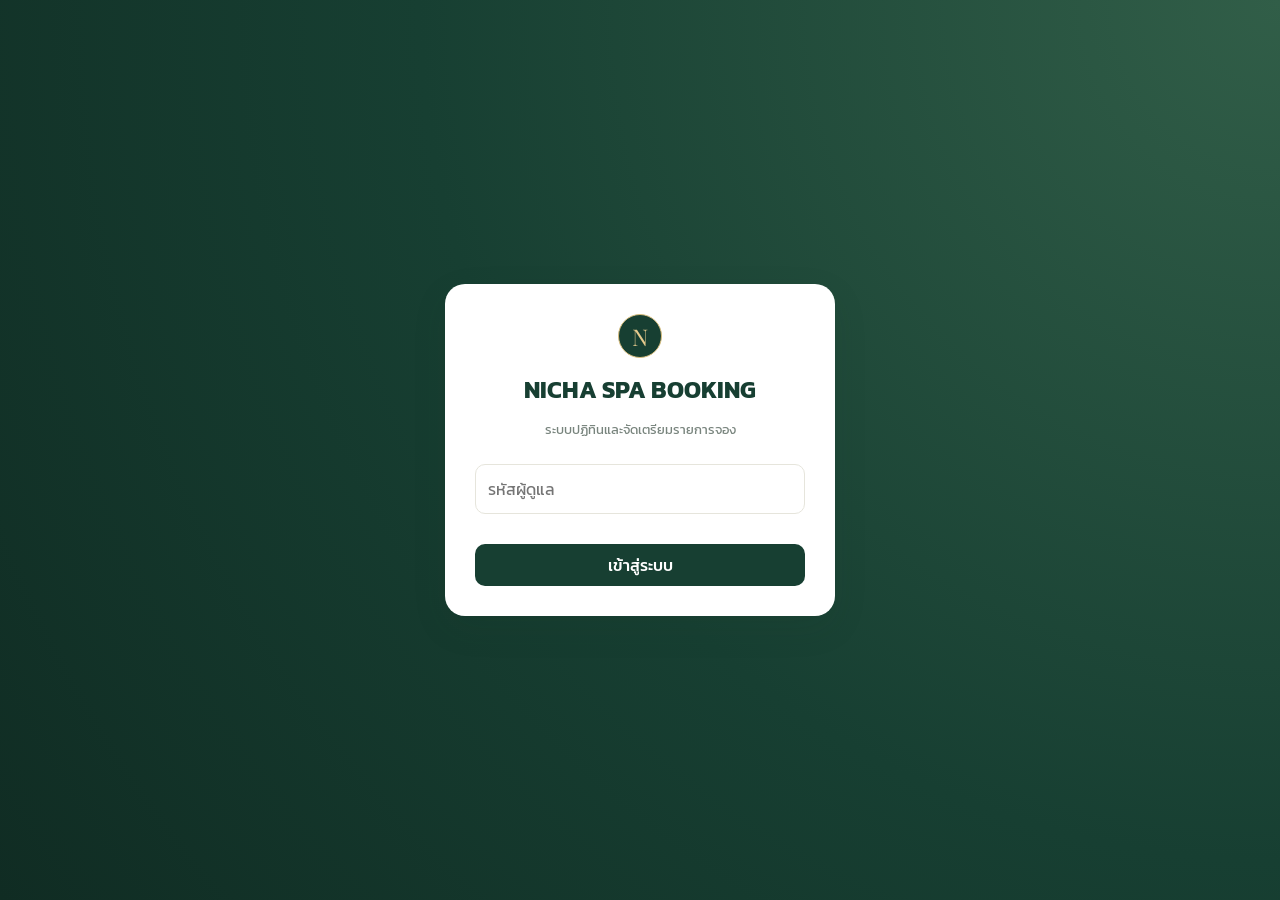
<file: Booking.html>
<!DOCTYPE html>
<html lang="th">
<head>
<meta charset="UTF-8">
<meta name="viewport" content="width=device-width, initial-scale=1">
<meta name="theme-color" content="#173f32">
<title>NICHA SPA | Booking Calendar</title>
<style>
@import url('https://fonts.googleapis.com/css2?family=Kanit:wght@300;400;500;600;700&family=Playfair+Display:wght@500;600;700&display=swap');
:root{--green:#173f32;--green2:#245b47;--gold:#c8a45d;--cream:#f7f4ec;--ink:#26352e;--muted:#78847d;--line:#e6e5dc;--white:#fff;--red:#b94b45;--shadow:0 12px 34px rgba(25,54,42,.10)}
*{box-sizing:border-box}body{margin:0;background:#f4f5f1;color:var(--ink);font-family:Kanit,sans-serif}button,input,select{font:inherit}button{cursor:pointer;border:0}
.topbar{background:linear-gradient(115deg,#153c30,#285c47);color:#fff;padding:18px 24px;display:flex;align-items:center;justify-content:space-between;gap:16px;box-shadow:0 5px 20px #173f3220}
.brand{display:flex;align-items:center;gap:13px}.brand-mark{width:44px;height:44px;border:1px solid #d7bd7d;border-radius:50%;display:grid;place-items:center;color:#e5ca8d;font-family:'Playfair Display';font-size:23px}.brand-title{font-family:'Playfair Display',serif;font-size:21px;letter-spacing:1.2px}.brand-sub{font-size:11px;color:#d9dfd8;letter-spacing:2px}.top-actions{display:flex;align-items:center;gap:10px}.top-btn{background:#ffffff18;border:1px solid #ffffff38;color:white;padding:8px 13px;border-radius:10px}
.wrap{max-width:1500px;margin:auto;padding:22px}.toolbar{display:flex;align-items:center;justify-content:space-between;gap:12px;flex-wrap:wrap;margin-bottom:18px}.toolbar h1{font-size:23px;margin:0;color:var(--green);font-weight:600}.toolbar p{margin:3px 0 0;color:var(--muted);font-size:13px}.controls{display:flex;gap:8px;align-items:center;flex-wrap:wrap}.btn{padding:9px 14px;border-radius:10px;font-weight:500}.btn-green{background:var(--green);color:white}.btn-gold{background:var(--gold);color:#fff}.btn-light{background:white;border:1px solid var(--line);color:var(--ink)}.btn:disabled{opacity:.45;cursor:not-allowed}
.stats{display:grid;grid-template-columns:repeat(3,minmax(0,1fr));gap:12px;margin-bottom:18px}.stat{background:white;border:1px solid var(--line);border-radius:14px;padding:14px 16px;box-shadow:0 3px 12px #173f3208}.stat small{color:var(--muted)}.stat strong{display:block;color:var(--green);font-size:24px;font-weight:600;margin-top:2px}
.calendar-card{background:white;border:1px solid var(--line);border-radius:16px;box-shadow:var(--shadow);overflow:hidden}.cal-head{display:flex;align-items:center;justify-content:space-between;padding:15px 18px;border-bottom:1px solid var(--line);gap:12px;flex-wrap:wrap}.month-label{font-size:19px;font-weight:600;color:var(--green)}.cal-nav{display:flex;gap:7px;align-items:center}.icon-btn{width:36px;height:36px;border-radius:9px;background:#f3f5f1;color:var(--green);font-size:18px}.view-switch{display:flex;background:#f2f4ef;padding:4px;border-radius:10px;gap:3px}.view-switch button{padding:6px 12px;border-radius:7px;background:transparent;color:var(--muted);font-size:13px}.view-switch button.active{background:white;color:var(--green);box-shadow:0 1px 5px #0001}
.calendar{display:grid;grid-template-columns:repeat(7,minmax(0,1fr))}.weekday{padding:10px 5px;text-align:center;background:#fafaf7;color:#7a857e;font-size:12px;border-bottom:1px solid var(--line)}.day{min-height:125px;border-right:1px solid var(--line);border-bottom:1px solid var(--line);padding:8px;min-width:0}.day:nth-child(7n){border-right:0}.day.muted{background:#fafaf8;color:#b5bbb5}.day.today{background:#fbfaf3}.day-number{font-size:13px;font-weight:600;display:flex;justify-content:space-between;align-items:center;margin-bottom:5px}.today .day-number span:first-child{background:var(--green);color:#fff;width:24px;height:24px;border-radius:50%;display:grid;place-items:center}.event{display:block;width:100%;text-align:left;padding:6px 7px;border-radius:7px;background:#edf4ee;border-left:3px solid #4c8a68;margin:4px 0;color:#244a37;font-size:11px;line-height:1.35;overflow:hidden}.event strong{display:block;font-size:11px;white-space:nowrap;overflow:hidden;text-overflow:ellipsis}.event em{font-style:normal;color:#63786a}.event.done{background:#f1f1ed;border-color:#a5aaa2;color:#70786f}.event.more{background:#f7f4e9;border-color:var(--gold);color:#80662f;text-align:center}
.list-view{padding:8px 16px}.list-day{padding:12px 0;border-bottom:1px solid var(--line)}.list-day h3{margin:0 0 8px;color:var(--green);font-size:14px}.list-event{display:flex;justify-content:space-between;align-items:center;gap:12px;padding:10px 12px;border:1px solid var(--line);border-radius:10px;margin:6px 0}.empty{padding:35px 15px;text-align:center;color:var(--muted)}
.legend{display:flex;gap:14px;flex-wrap:wrap;padding:12px 18px;color:var(--muted);font-size:12px}.dot{display:inline-block;width:8px;height:8px;border-radius:50%;background:#4c8a68;margin-right:5px}.dot.grey{background:#a5aaa2}
.overlay{position:fixed;inset:0;background:#12251f88;display:none;align-items:center;justify-content:center;padding:18px;z-index:10}.overlay.show{display:flex}.modal{background:white;width:min(620px,100%);max-height:92vh;overflow:auto;border-radius:18px;box-shadow:0 24px 70px #0003}.modal-head{padding:17px 20px;border-bottom:1px solid var(--line);display:flex;justify-content:space-between;align-items:center}.modal-head h2{margin:0;font-size:19px;color:var(--green)}.close{background:#f2f3ef;border-radius:50%;width:32px;height:32px;font-size:18px;color:#68756c}.modal-body{padding:20px}.detail-grid{display:grid;grid-template-columns:1fr 1fr;gap:12px}.detail{background:#f7f8f5;border-radius:10px;padding:10px 12px;min-width:0}.detail small{display:block;color:var(--muted);font-size:11px}.detail strong{font-size:14px;font-weight:500;overflow-wrap:anywhere}.full{grid-column:1/-1}.section-title{font-weight:600;color:var(--green);margin:18px 0 9px}.field{margin:10px 0}.field label{display:block;font-size:12px;color:#68756c;margin-bottom:5px}.field select,.field input{width:100%;padding:11px 12px;border:1px solid #dfe3db;border-radius:10px;background:white;color:var(--ink)}.modal-actions{display:flex;justify-content:flex-end;gap:8px;padding:15px 20px;border-top:1px solid var(--line)}
.login-screen{min-height:100vh;display:grid;place-items:center;padding:20px;background:radial-gradient(circle at top right,#315e48,#173f32 55%,#102c23)}.login-card{background:white;width:min(390px,100%);padding:30px;border-radius:20px;box-shadow:var(--shadow);text-align:center}.login-card .brand-mark{margin:auto;background:var(--green)}.login-card h2{color:var(--green);margin:14px 0 2px}.login-card p{color:var(--muted);font-size:13px}.login-card input{width:100%;padding:12px;border:1px solid var(--line);border-radius:10px;margin:12px 0}.login-card button{width:100%}.error{color:var(--red);font-size:12px;min-height:18px}.hidden{display:none!important}.toast{position:fixed;bottom:20px;left:50%;transform:translateX(-50%);padding:11px 18px;background:#183e31;color:#fff;border-radius:10px;z-index:20;box-shadow:var(--shadow);max-width:90vw;text-align:center}.toast.error{background:#a9433d;color:white}
@media(max-width:800px){.wrap{padding:13px}.stats{gap:7px}.stat{padding:10px}.stat strong{font-size:20px}.day{min-height:100px;padding:5px}.event{font-size:10px;padding:5px}.event strong{font-size:10px}.cal-head{padding:12px}.month-label{font-size:16px}}
@media(max-width:560px){.topbar{padding:13px 15px}.brand-title{font-size:17px}.brand-mark{width:38px;height:38px}.top-actions .top-btn{font-size:11px;padding:7px}.wrap{padding:10px}.toolbar h1{font-size:19px}.stats{grid-template-columns:repeat(3,1fr)}.stat small{font-size:10px}.stat strong{font-size:18px}.day{min-height:78px;padding:3px}.weekday{font-size:10px;padding:8px 2px}.day-number{font-size:11px;margin-bottom:3px}.day-number span:first-child{width:21px;height:21px}.event{padding:4px 3px;margin:3px 0;border-left-width:2px}.event strong{font-size:9px}.event em{font-size:9px}.detail-grid{grid-template-columns:1fr 1fr}.modal-body{padding:14px}.modal-head{padding:14px}.modal-actions{padding:12px}.btn{padding:8px 11px;font-size:13px}}
</style>
</head>
<body>
<div id="loginScreen" class="login-screen">
  <div class="login-card">
    <div class="brand-mark">N</div>
    <h2>NICHA SPA BOOKING</h2>
    <p>ระบบปฏิทินและจัดเตรียมรายการจอง</p>
    <input id="pin" type="password" inputmode="numeric" placeholder="รหัสผู้ดูแล" autocomplete="current-password">
    <div id="loginError" class="error"></div>
    <button id="loginBtn" class="btn btn-green" onclick="login()">เข้าสู่ระบบ</button>
  </div>
</div>

<div id="app" class="hidden">
  <header class="topbar">
    <div class="brand"><div class="brand-mark">N</div><div><div class="brand-title">NICHA SPA</div><div class="brand-sub">BOOKING CALENDAR</div></div></div>
    <div class="top-actions"><button class="top-btn" onclick="loadAll()">↻ รีเฟรช</button><button class="top-btn" onclick="logout()">ออกจากระบบ</button></div>
  </header>
  <main class="wrap">
    <div class="toolbar">
      <div><h1>ปฏิทินรายการจอง</h1><p>รายการที่ลูกค้ายืนยันแล้ว รอร้านตรวจสอบและจัดเตรียม</p></div>
      <div class="controls">
        <button class="btn btn-light" onclick="goToday()">วันนี้</button>
        <div class="view-switch"><button id="viewMonth" class="active" onclick="setView('month')">เดือน</button><button id="viewWeek" onclick="setView('week')">สัปดาห์</button><button id="viewList" onclick="setView('list')">รายการ</button></div>
      </div>
    </div>
    <div class="stats">
      <div class="stat"><small>รอยืนยัน/จัดเตรียม</small><strong id="pendingCount">0</strong></div>
      <div class="stat"><small>จัดเตรียมเข้าหน้าร้านแล้ว</small><strong id="preparedCount">0</strong></div>
      <div class="stat"><small>รายการทั้งหมด</small><strong id="totalCount">0</strong></div>
    </div>
    <section class="calendar-card">
      <div class="cal-head">
        <div class="cal-nav"><button class="icon-btn" onclick="movePeriod(-1)">‹</button><div id="periodLabel" class="month-label">-</div><button class="icon-btn" onclick="movePeriod(1)">›</button></div>
        <div class="controls"><button class="btn btn-light" onclick="loadAll()">โหลดข้อมูลล่าสุด</button></div>
      </div>
      <div id="calendarContent"></div>
      <div class="legend"><span><i class="dot"></i>รอจัดเตรียม</span><span><i class="dot grey"></i>ส่งเข้าหน้าร้านแล้ว</span></div>
    </section>
  </main>
</div>

<div id="detailOverlay" class="overlay" onclick="if(event.target===this)closeDetail()">
  <div class="modal">
    <div class="modal-head"><h2>รายละเอียดการจอง</h2><button class="close" onclick="closeDetail()">×</button></div>
    <div class="modal-body">
      <div id="reservationDetails" class="detail-grid"></div>
      <div class="section-title">จัดเตรียมเข้าหน้าร้าน</div>
      <div class="field"><label>เลือกบริการในระบบหน้าร้าน (ตรวจสอบให้ตรงกับคอร์สที่จอง)</label><select id="serviceSelect"></select></div>
      <div class="field"><label>เลือกเตียงที่ว่าง</label><select id="bedSelect"></select></div>
      <div class="field"><label>เลือกหมอนวดที่ว่าง</label><select id="employeeSelect"></select></div>
      <div id="modalMessage" class="error"></div>
      <div style="font-size:12px;color:#78847d;line-height:1.6">เมื่อกดยืนยัน ระบบจะสร้างรายการสถานะ “เตรียมไว้” ในระบบหน้าร้าน และป้องกันการนำรหัสจองเดิมเข้าซ้ำ</div>
    </div>
    <div class="modal-actions"><button class="btn btn-light" onclick="closeDetail()">ปิด</button><button id="prepareBtn" class="btn btn-green" onclick="prepareSelected()">ยืนยันและส่งเข้าหน้าร้าน</button></div>
  </div>
</div>
<div id="toast" class="toast hidden"></div>

<script>
const API_URL='https://script.google.com/macros/s/AKfycbyYu1ndQ7ruRw980iyVuR5mOYTXM5RvisY_Yy9e3aZlQ54Urn7kcRq9h1_mICsweJuXkg/exec';
let appData={reservations:[],beds:[],employees:[],services:[],activeBookings:[]};
let selected=null, view='month', cursor=new Date(); cursor.setDate(1);
let toastTimer=null;

async function api(action,data={}) {
  const token=sessionStorage.getItem('nicha_token')||'';
  const res=await fetch(API_URL,{method:'POST',headers:{'Content-Type':'text/plain;charset=utf-8'},body:JSON.stringify({action,token,...data})});
  if(!res.ok) throw new Error('เชื่อมต่อระบบไม่สำเร็จ HTTP '+res.status);
  return await res.json();
}
async function login(){
  const pin=document.getElementById('pin').value.trim(),btn=document.getElementById('loginBtn');
  document.getElementById('loginError').textContent='';
  if(!pin){document.getElementById('loginError').textContent='กรุณากรอกรหัสผู้ดูแล';return;}
  btn.disabled=true;btn.textContent='กำลังเข้าสู่ระบบ...';
  try{const r=await api('login',{pin});if(!r.ok)throw new Error(r.error||'เข้าสู่ระบบไม่สำเร็จ');sessionStorage.setItem('nicha_token',r.token);await enterApp();}
  catch(e){document.getElementById('loginError').textContent=e.message;}
  finally{btn.disabled=false;btn.textContent='เข้าสู่ระบบ';}
}
async function enterApp(){
  document.getElementById('loginScreen').classList.add('hidden');document.getElementById('app').classList.remove('hidden');await loadAll();
}
async function loadAll(){
  try{
    const [init,res]=await Promise.all([api('init'),api('getReservations')]);
    if(!init.ok)throw new Error(init.error||'โหลดข้อมูลระบบไม่สำเร็จ');
    if(!res.ok)throw new Error(res.error||'โหลดรายการจองไม่สำเร็จ');
    appData={reservations:res.reservations||[],beds:init.beds||[],employees:init.employees||[],services:(init.services||[]).filter(x=>x.active),activeBookings:init.activeBookings||[]};
    render();
  }catch(e){toast(e.message,true);if(/หมดอายุ|session|เข้าสู่ระบบ/.test(e.message))logout(false);}
}
function logout(clear=true){if(clear)sessionStorage.removeItem('nicha_token');document.getElementById('app').classList.add('hidden');document.getElementById('loginScreen').classList.remove('hidden');}
function dateValue(v){
  if(!v)return null;let s=String(v).trim(),m;
  if((m=s.match(/^(\d{4})-(\d{1,2})-(\d{1,2})$/)))return new Date(+m[1],+m[2]-1,+m[3]);
  if((m=s.match(/^(\d{1,2})\/(\d{1,2})\/(\d{4})$/)))return new Date(+m[3],+m[2]-1,+m[1]);
  const d=new Date(s);return isNaN(d)?null:new Date(d.getFullYear(),d.getMonth(),d.getDate());
}
function dateKey(d){return d.getFullYear()+'-'+String(d.getMonth()+1).padStart(2,'0')+'-'+String(d.getDate()).padStart(2,'0');}
function parseTime(v){const m=String(v||'').match(/(\d{1,2}):(\d{2})/);return m?m[1].padStart(2,'0')+':'+m[2]:'00:00';}
function visibleReservations(){return appData.reservations.filter(r=>String(r.status).trim()==='ยืนยันแล้ว');}
function render(){
  const all=visibleReservations(),pending=all.filter(r=>!r.alreadyPrepared);
  document.getElementById('pendingCount').textContent=pending.length;
  document.getElementById('preparedCount').textContent=all.length-pending.length;
  document.getElementById('totalCount').textContent=appData.reservations.length;
  ['month','week','list'].forEach(v=>document.getElementById('view'+v[0].toUpperCase()+v.slice(1)).classList.toggle('active',view===v));
  if(view==='month')renderMonth();else if(view==='week')renderWeek();else renderList();
}
function setView(v){view=v;render();}
function goToday(){cursor=new Date();cursor.setDate(1);render();}
function movePeriod(n){if(view==='week'){cursor.setDate(cursor.getDate()+n*7);}else{cursor.setMonth(cursor.getMonth()+n);cursor.setDate(1);}render();}
function labelDate(d){return d.toLocaleDateString('th-TH',{day:'numeric',month:'long',year:'numeric'});}
function eventsFor(d){return visibleReservations().filter(r=>{const rd=dateValue(r.bookingDate);return rd&&dateKey(rd)===dateKey(d);}).sort((a,b)=>parseTime(a.bookingTime).localeCompare(parseTime(b.bookingTime)));}
function eventHtml(r){
 const cls=r.alreadyPrepared?'done':'';
 return `<button class="event ${cls}" onclick="openDetail('${escAttr(r.id)}')"><strong>${esc(parseTime(r.bookingTime))} · ${esc(r.customerName||'ลูกค้า')}</strong><em>${esc(r.serviceName||'ไม่ระบุบริการ')}</em>${r.alreadyPrepared?'<em>ส่งเข้าหน้าร้านแล้ว</em>':''}</button>`;
}
function renderMonth(){
 const y=cursor.getFullYear(),m=cursor.getMonth(),first=new Date(y,m,1),start=new Date(y,m,1-first.getDay()),today=dateKey(new Date());
 document.getElementById('periodLabel').textContent=cursor.toLocaleDateString('th-TH',{month:'long',year:'numeric'});
 let h=['อา.','จ.','อ.','พ.','พฤ.','ศ.','ส.'].map(x=>`<div class="weekday">${x}</div>`).join('');
 for(let i=0;i<42;i++){const d=new Date(start);d.setDate(start.getDate()+i);const ev=eventsFor(d);h+=`<div class="day ${d.getMonth()!==m?'muted':''} ${dateKey(d)===today?'today':''}"><div class="day-number"><span>${d.getDate()}</span><span>${ev.length||''}</span></div>${ev.slice(0,3).map(eventHtml).join('')}${ev.length>3?`<div class="event more">อีก ${ev.length-3} รายการ</div>`:''}</div>`;}
 document.getElementById('calendarContent').innerHTML=`<div class="calendar">${h}</div>`;
}
function renderWeek(){
 const start=new Date(cursor),dow=start.getDay();start.setDate(start.getDate()-dow);
 document.getElementById('periodLabel').textContent=labelDate(start)+' – '+labelDate(new Date(start.getFullYear(),start.getMonth(),start.getDate()+6));
 let h=['อา.','จ.','อ.','พ.','พฤ.','ศ.','ส.'].map(x=>`<div class="weekday">${x}</div>`).join('');
 for(let i=0;i<7;i++){const d=new Date(start);d.setDate(start.getDate()+i);const ev=eventsFor(d);h+=`<div class="day ${dateKey(d)===dateKey(new Date())?'today':''}"><div class="day-number"><span>${d.getDate()}</span></div>${ev.map(eventHtml).join('')||'<div style="font-size:11px;color:#adb5ad">ไม่มีรายการ</div>'}</div>`;}
 document.getElementById('calendarContent').innerHTML=`<div class="calendar">${h}</div>`;
}
function renderList(){
 const all=visibleReservations().slice().sort((a,b)=>{const da=dateValue(a.bookingDate)||new Date(0),db=dateValue(b.bookingDate)||new Date(0);return da-db||parseTime(a.bookingTime).localeCompare(parseTime(b.bookingTime));});
 document.getElementById('periodLabel').textContent='รายการจองทั้งหมด';
 if(!all.length){document.getElementById('calendarContent').innerHTML='<div class="empty">ยังไม่มีรายการจองที่ยืนยันแล้ว</div>';return;}
 const groups={};all.forEach(r=>{const d=dateValue(r.bookingDate);const k=d?dateKey(d):'ไม่ระบุวันที่';(groups[k]||(groups[k]=[])).push(r);});
 let h='<div class="list-view">';
 Object.keys(groups).sort().forEach(k=>{const d=dateValue(k);h+=`<div class="list-day"><h3>${d?labelDate(d):k}</h3>${groups[k].map(r=>`<div class="list-event"><div><b>${esc(parseTime(r.bookingTime))} · ${esc(r.customerName)}</b><div style="font-size:12px;color:#78847d">${esc(r.serviceName)}</div></div><button class="btn btn-light" onclick="openDetail('${escAttr(r.id)}')">${r.alreadyPrepared?'ดูรายการ':'ตรวจสอบ'}</button></div>`).join('')}</div>`;});
 document.getElementById('calendarContent').innerHTML=h+'</div>';
}
function openDetail(id){
 selected=appData.reservations.find(r=>String(r.id)===String(id));if(!selected)return;
 const rows=[['ชื่อลูกค้า',selected.customerName],['เบอร์โทร',selected.phone],['วันที่จอง',selected.bookingDate],['เวลาจอง',selected.bookingTime],['บริการที่ลูกค้าจอง',selected.serviceName],['หมอนวดที่ระบุ',selected.requestedTherapist],['สถานะ',selected.status],['รหัสรายการ',selected.id],['หมายเหตุ',selected.note||'-']];
 document.getElementById('reservationDetails').innerHTML=rows.map((x,i)=>`<div class="detail ${i===4||i===8?'full':''}"><small>${esc(x[0])}</small><strong>${esc(x[1]||'-')}</strong></div>`).join('');
 const services=appData.services;document.getElementById('serviceSelect').innerHTML='<option value="">-- เลือกบริการให้ตรงกับรายการจอง --</option>'+services.map(s=>`<option value="${escAttr(s.id)}">${esc(s.name)} · ${Number(s.minutes)} นาที · ${money(s.price)}</option>`).join('');
 const match=services.find(s=>norm(s.name)===norm(selected.serviceName));if(match)document.getElementById('serviceSelect').value=match.id;
 const busyBeds=new Set(appData.activeBookings.map(b=>String(b.bedId)));
 document.getElementById('bedSelect').innerHTML='<option value="">-- เลือกเตียง --</option>'+appData.beds.filter(b=>b.status==='ว่าง'&&!busyBeds.has(String(b.id))).map(b=>`<option value="${escAttr(b.id)}">${esc(b.name)}${b.area?' · '+esc(b.area):''}</option>`).join('');
 const busyEmployees=new Set(appData.activeBookings.map(b=>String(b.employeeId)));
 document.getElementById('employeeSelect').innerHTML='<option value="">-- เลือกหมอนวด --</option>'+appData.employees.filter(e=>active(e.active)&&!busyEmployees.has(String(e.id))).map(e=>`<option value="${escAttr(e.id)}">${esc(e.name)}</option>`).join('');
 document.getElementById('modalMessage').textContent='';
 const already=!!selected.alreadyPrepared;
 document.getElementById('prepareBtn').disabled=already;
 document.getElementById('prepareBtn').textContent=already?'ส่งเข้าหน้าร้านแล้ว':'ยืนยันและส่งเข้าหน้าร้าน';
 document.getElementById('detailOverlay').classList.add('show');
}
function closeDetail(){document.getElementById('detailOverlay').classList.remove('show');selected=null;}
async function prepareSelected(){
 if(!selected)return;
 const serviceId=document.getElementById('serviceSelect').value,bedId=document.getElementById('bedSelect').value,employeeId=document.getElementById('employeeSelect').value;
 const msg=document.getElementById('modalMessage'),btn=document.getElementById('prepareBtn');msg.textContent='';
 if(!serviceId||!bedId||!employeeId){msg.textContent='กรุณาเลือกบริการ เตียง และหมอนวดให้ครบ';return;}
 if(!confirm('ยืนยันนำรายการจองนี้เข้าหน้าร้านในสถานะ “เตรียมไว้” ใช่หรือไม่?'))return;
 btn.disabled=true;btn.textContent='กำลังบันทึก...';
 try{
  const r=await api('prepareReservation',{reservation:{reservationId:selected.id,serviceId,bedId,employeeId}});
  if(!r.ok)throw new Error(r.error||'ส่งเข้าหน้าร้านไม่สำเร็จ');
  toast(r.duplicate?'รายการนี้ถูกส่งเข้าหน้าร้านแล้ว':'ส่งรายการเข้าหน้าร้านเรียบร้อย');
  closeDetail();await loadAll();
 }catch(e){msg.textContent=e.message;btn.disabled=false;btn.textContent='ยืนยันและส่งเข้าหน้าร้าน';}
}
function active(v){return v===true||String(v).toLowerCase()==='true'||String(v)==='1';}
function norm(v){return String(v||'').toLowerCase().replace(/\s+/g,'').replace(/[()（）]/g,'');}
function money(v){return Number(v||0).toLocaleString('th-TH')+' บาท';}
function esc(v){return String(v??'').replace(/[&<>"']/g,c=>({'&':'&amp;','<':'&lt;','>':'&gt;','"':'&quot;',"'":'&#39;'}[c]));}
function escAttr(v){return esc(v).replace(/`/g,'&#96;');}
function toast(msg,error=false){const t=document.getElementById('toast');t.textContent=msg;t.classList.remove('hidden','error');if(error)t.classList.add('error');clearTimeout(toastTimer);toastTimer=setTimeout(()=>t.classList.add('hidden'),3200);}
document.addEventListener('keydown',e=>{if(e.key==='Escape')closeDetail();if(e.key==='Enter'&&document.activeElement.id==='pin')login();});
(async()=>{if(sessionStorage.getItem('nicha_token')){try{await enterApp();}catch(e){logout(false);}}})();
</script>
</body>
</html>
</file>
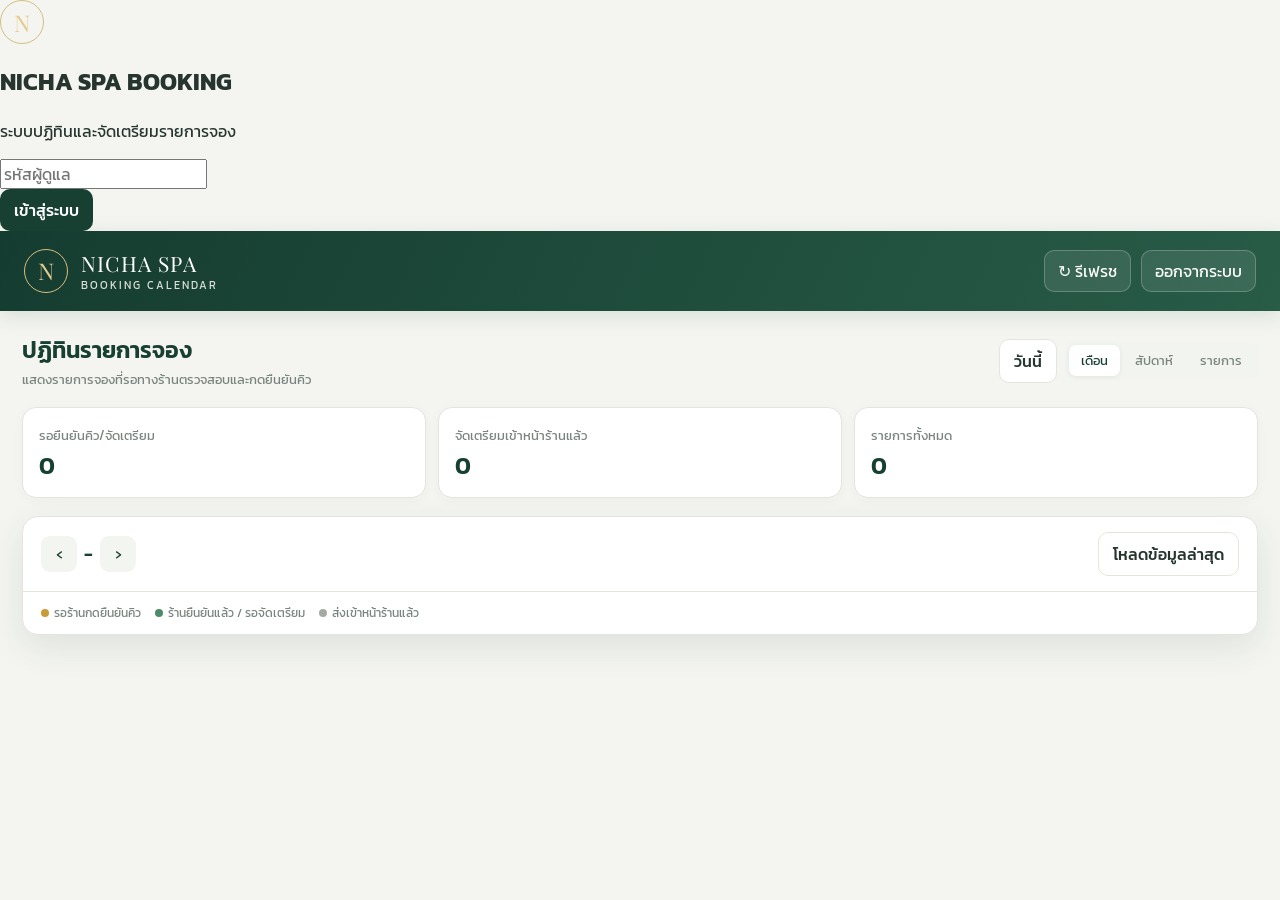
<file: NICHA-SPA-BOOKING.html>
<!DOCTYPE html>
<html lang="th">
<head>
<meta charset="UTF-8">
<meta name="viewport" content="width=device-width, initial-scale=1">
<meta name="theme-color" content="#173f32">
<title>NICHA SPA | Booking Calendar</title>
<style>
@import url('https://fonts.googleapis.com/css2?family=Kanit:wght@300;400;500;600;700&family=Playfair+Display:wght@500;600;700&display=swap');
:root{--green:#173f32;--green2:#245b47;--gold:#c8a45d;--cream:#f7f4ec;--ink:#26352e;--muted:#78847d;--line:#e6e5dc;--white:#fff;--red:#b94b45;--shadow:0 12px 34px rgba(25,54,42,.10)}
*{box-sizing:border-box}body{margin:0;background:#f4f5f1;color:var(--ink);font-family:Kanit,sans-serif}button,input,select{font:inherit}button{cursor:pointer;border:0}
.topbar{background:linear-gradient(115deg,#153c30,#285c47);color:#fff;padding:18px 24px;display:flex;align-items:center;justify-content:space-between;gap:16px;box-shadow:0 5px 20px #173f3220}
.brand{display:flex;align-items:center;gap:13px}.brand-mark{width:44px;height:44px;border:1px solid #d7bd7d;border-radius:50%;display:grid;place-items:center;color:#e5ca8d;font-family:'Playfair Display';font-size:23px}.brand-title{font-family:'Playfair Display',serif;font-size:21px;letter-spacing:1.2px}.brand-sub{font-size:11px;color:#d9dfd8;letter-spacing:2px}.top-actions{display:flex;align-items:center;gap:10px}.top-btn{background:#ffffff18;border:1px solid #ffffff38;color:white;padding:8px 13px;border-radius:10px}
.wrap{max-width:1500px;margin:auto;padding:22px}.toolbar{display:flex;align-items:center;justify-content:space-between;gap:12px;flex-wrap:wrap;margin-bottom:18px}.toolbar h1{font-size:23px;margin:0;color:var(--green);font-weight:600}.toolbar p{margin:3px 0 0;color:var(--muted);font-size:13px}.controls{display:flex;gap:8px;align-items:center;flex-wrap:wrap}.btn{padding:9px 14px;border-radius:10px;font-weight:500}.btn-green{background:var(--green);color:white}.btn-gold{background:var(--gold);color:#fff}.btn-light{background:white;border:1px solid var(--line);color:var(--ink)}.btn:disabled{opacity:.45;cursor:not-allowed}
.stats{display:grid;grid-template-columns:repeat(3,minmax(0,1fr));gap:12px;margin-bottom:18px}.stat{background:white;border:1px solid var(--line);border-radius:14px;padding:14px 16px;box-shadow:0 3px 12px #173f3208}.stat small{color:var(--muted)}.stat strong{display:block;color:var(--green);font-size:24px;font-weight:600;margin-top:2px}
.calendar-card{background:white;border:1px solid var(--line);border-radius:16px;box-shadow:var(--shadow);overflow:hidden}.cal-head{display:flex;align-items:center;justify-content:space-between;padding:15px 18px;border-bottom:1px solid var(--line);gap:12px;flex-wrap:wrap}.month-label{font-size:19px;font-weight:600;color:var(--green)}.cal-nav{display:flex;gap:7px;align-items:center}.icon-btn{width:36px;height:36px;border-radius:9px;background:#f3f5f1;color:var(--green);font-size:18px}.view-switch{display:flex;background:#f2f4ef;padding:4px;border-radius:10px;gap:3px}.view-switch button{padding:6px 12px;border-radius:7px;background:transparent;color:var(--muted);font-size:13px}.view-switch button.active{background:white;color:var(--green);box-shadow:0 1px 5px #0001}
.calendar{display:grid;grid-template-columns:repeat(7,minmax(0,1fr))}.weekday{padding:10px 5px;text-align:center;background:#fafaf7;color:#7a857e;font-size:12px;border-bottom:1px solid var(--line)}.day{min-height:125px;border-right:1px solid var(--line);border-bottom:1px solid var(--line);padding:8px;min-width:0}.day:nth-child(7n){border-right:0}.day.muted{background:#fafaf8;color:#b5bbb5}.day.today{background:#fbfaf3}.day-number{font-size:13px;font-weight:600;display:flex;justify-content:space-between;align-items:center;margin-bottom:5px}.today .day-number span:first-child{background:var(--green);color:#fff;width:24px;height:24px;border-radius:50%;display:grid;place-items:center}.event{display:block;width:100%;text-align:left;padding:6px 7px;border-radius:7px;background:#edf4ee;border-left:3px solid #4c8a68;margin:4px 0;color:#244a37;font-size:11px;line-height:1.35;overflow:hidden}.event strong{display:block;font-size:11px;white-space:nowrap;overflow:hidden;text-overflow:ellipsis}.event em{font-style:normal;color:#63786a}.event.done{background:#f1f1ed;border-color:#a5aaa2;color:#70786f}.event.awaiting{background:#fff8e8;border-color:#c99b38;color:#78591c}.event.awaiting em{color:#96752e}.event.more{background:#f7f4e9;border-color:var(--gold);color:#80662f;text-align:center}.slip-action{display:inline-flex;align-items:center;gap:7px;padding:9px 13px;border-radius:9px;background:#edf4ee;color:#20563b;border:1px solid #c9dfce;font-weight:500}.slip-missing{font-size:12px;color:var(--muted)}.slip-preview{margin-top:12px;padding:12px;border:1px solid var(--line);border-radius:12px;background:#fafaf7}.slip-preview-head{display:flex;align-items:center;justify-content:space-between;gap:10px;margin-bottom:10px}.slip-preview img{display:block;width:100%;max-height:65vh;object-fit:contain;background:#fff;border-radius:8px}.day-booking-count{font-size:10px;color:var(--muted);white-space:nowrap}
.list-view{padding:8px 16px}.list-day{padding:12px 0;border-bottom:1px solid var(--line)}.list-day h3{margin:0 0 8px;color:var(--green);font-size:14px}.list-event{display:flex;justify-content:space-between;align-items:center;gap:12px;padding:10px 12px;border:1px solid var(--line);border-radius:10px;margin:6px 0}.empty{padding:35px 15px;text-align:center;color:var(--muted)}
.legend{display:flex;gap:14px;flex-wrap:wrap;padding:12px 18px;color:var(--muted);font-size:12px}.dot{display:inline-block;width:8px;height:8px;border-radius:50%;background:#4c8a68;margin-right:5px}.dot.grey{background:#a5aaa2}
.overlay{position:fixed;inset:0;background:#12251f88;display:none;align-items:center;justify-content:center;padding:18px;z-index:10}.overlay.show{display:flex}.modal{background:white;width:min(620px,100%);max-height:92vh;overflow:auto;border-radius:18px;box-shadow:0 24px 70px #0003}.modal-head{padding:17px 20px;border-bottom:1px solid var(--line);display:flex;justify-content:space-between;align-items:center}.modal-head h2{margin:0;font-size:19px;color:var(--green)}.close{background:#f2f3ef;border-radius:50%;width:32px;height:32px;font-size:18px;color:#68756c}.modal-body{padding:20px}.detail-grid{display:grid;grid-template-columns:1fr 1fr;gap:12px}.detail{background:#f7f8f5;border-radius:10px;padding:10px 12px;min-width:0}.detail small{display:block;color:var(--muted);font-size:11px}.detail strong{font-size:14px;font-weight:500;overflow-wrap:anywhere}.full{grid-column:1/-1}.section-title{font-weight:600;color:var(--green);margin:18px 0 9px}.field{margin:10px 0}.field label{display:block;font-size:12px;color:#68756c;margin-bottom:5px}.field select,.field input{width:100%;padding:11px 12px;border:1px solid #dfe3db;border-radius:10px;background:white;color:var(--ink)}
.staff-picker-trigger{width:100%;display:flex;justify-content:space-between;align-items:center;gap:12px;padding:12px 14px;border:1px solid #dfe3db;border-radius:11px;background:#fff;color:var(--green);text-align:left;min-height:46px}
.staff-picker-trigger:hover{border-color:var(--gold);background:#fffdf7}
.staff-picker-trigger.selected{border-color:#b8d8bd;background:#f1f8f1;font-weight:500}
.employee-picker-overlay{position:fixed;inset:0;background:#12251f99;display:none;align-items:center;justify-content:center;padding:18px;z-index:30}
.employee-picker-overlay.show{display:flex}
.employee-picker-modal{background:#fff;width:min(560px,100%);max-height:88vh;overflow:auto;border-radius:18px;box-shadow:0 24px 70px #0004}
.employee-picker-list{display:grid;grid-template-columns:repeat(4,minmax(0,1fr));gap:9px;max-height:58vh;overflow:auto;padding:15px 18px}
.employee-picker-item{display:flex;flex-direction:column;justify-content:center;align-items:center;gap:7px;min-width:0;min-height:82px;padding:10px 7px;border:1px solid #e5e8df;border-radius:12px;background:#fff;color:#374151;text-align:center;box-shadow:0 2px 7px rgba(29,55,42,.04)}
.employee-picker-item.available:hover{border-color:var(--gold);background:#fffdf6}
.employee-picker-item.unavailable{background:#16a34a;color:#fff;border-color:#15803d;cursor:not-allowed}
.employee-picker-item:disabled{opacity:1}
.employee-picker-name{font-weight:500;line-height:1.35;overflow-wrap:anywhere}
.employee-picker-status{padding:3px 9px;border-radius:20px;font-size:11px;background:#e2f3e6;color:#287044}
.employee-picker-status.unavailable{background:#fff;color:#166534}
.employee-picker-empty{grid-column:1/-1;padding:20px;text-align:center;color:var(--muted);background:#f7f7f2;border-radius:12px}
.workflow-actions{display:flex;gap:8px;flex-wrap:wrap;margin:12px 0 16px}.btn-confirm{background:#e8f4eb;color:#23613b;border:1px solid #b8d9c0}.btn-confirm.is-confirmed,.btn-confirm:disabled.is-confirmed{background:#237a45;color:#fff;border-color:#237a45;opacity:1;cursor:default}.btn-cancel{background:#fff0ee;color:#a43d36;border:1px solid #efc5c0}.workflow-state{font-size:12px;padding:7px 10px;border-radius:9px;background:#f4f5f1;color:#59675e;margin-top:8px}
.bed-picker-overlay{position:fixed;inset:0;background:#12251f99;display:none;align-items:center;justify-content:center;padding:18px;z-index:31}.bed-picker-overlay.show{display:flex}.bed-picker-modal{background:#fff;width:min(560px,100%);max-height:88vh;overflow:auto;border-radius:18px;box-shadow:0 24px 70px #0004}.bed-picker-list{display:grid;grid-template-columns:repeat(3,minmax(0,1fr));gap:9px;max-height:58vh;overflow:auto;padding:15px 18px}.bed-picker-item{display:flex;flex-direction:column;align-items:center;justify-content:center;gap:6px;min-height:76px;padding:10px 7px;border:1px solid #e5e8df;border-radius:12px;background:white;color:#374151}.bed-picker-item.available:hover{border-color:var(--gold);background:#fffdf6}.bed-picker-item.unavailable{background:#16a34a;color:#fff;border-color:#15803d;cursor:not-allowed}.bed-picker-item:disabled{opacity:1}.bed-picker-status{font-size:11px;padding:3px 9px;border-radius:20px;background:#e2f3e6;color:#287044}.bed-picker-status.unavailable{background:#fff;color:#166534}
@media(max-width:560px){.bed-picker-list{grid-template-columns:repeat(2,minmax(0,1fr))}
.employee-picker-hint{margin:0;padding:0 18px 12px;color:var(--muted);font-size:12px}
.modal-actions{display:flex;justify-content:flex-end;gap:8px;padding:15px 20px;border-top:1px solid var(--line)}
.login-screen{min-height:100vh;display:grid;place-items:center;padding:20px;background:radial-gradient(circle at top right,#315e48,#173f32 55%,#102c23)}.login-card{background:white;width:min(390px,100%);padding:30px;border-radius:20px;box-shadow:var(--shadow);text-align:center}.login-card .brand-mark{margin:auto;background:var(--green)}.login-card h2{color:var(--green);margin:14px 0 2px}.login-card p{color:var(--muted);font-size:13px}.login-card input{width:100%;padding:12px;border:1px solid var(--line);border-radius:10px;margin:12px 0}.login-card button{width:100%}.error{color:var(--red);font-size:12px;min-height:18px}.hidden{display:none!important}.toast{position:fixed;bottom:20px;left:50%;transform:translateX(-50%);padding:11px 18px;background:#183e31;color:#fff;border-radius:10px;z-index:20;box-shadow:var(--shadow);max-width:90vw;text-align:center}.toast.error{background:#a9433d;color:white}
@media(max-width:800px){.wrap{padding:13px}.stats{gap:7px}.stat{padding:10px}.stat strong{font-size:20px}.day{min-height:100px;padding:5px}.event{font-size:10px;padding:5px}.event strong{font-size:10px}.cal-head{padding:12px}.month-label{font-size:16px}}
@media(max-width:560px){.topbar{padding:13px 15px}.brand-title{font-size:17px}.brand-mark{width:38px;height:38px}.top-actions .top-btn{font-size:11px;padding:7px}.wrap{padding:10px}.toolbar h1{font-size:19px}.stats{grid-template-columns:repeat(3,1fr)}.stat small{font-size:10px}.stat strong{font-size:18px}.day{min-height:78px;padding:3px}.weekday{font-size:10px;padding:8px 2px}.day-number{font-size:11px;margin-bottom:3px}.day-number span:first-child{width:21px;height:21px}.event{padding:4px 3px;margin:3px 0;border-left-width:2px}.event strong{font-size:9px}.event em{font-size:9px}.detail-grid{grid-template-columns:1fr 1fr}.modal-body{padding:14px}.modal-head{padding:14px}.modal-actions{padding:12px}.btn{padding:8px 11px;font-size:13px}}
</style>
</head>
<body>
<div id="loginScreen" class="login-screen">
  <div class="login-card">
    <div class="brand-mark">N</div>
    <h2>NICHA SPA BOOKING</h2>
    <p>ระบบปฏิทินและจัดเตรียมรายการจอง</p>
    <input id="pin" type="password" inputmode="numeric" placeholder="รหัสผู้ดูแล" autocomplete="current-password">
    <div id="loginError" class="error"></div>
    <button id="loginBtn" class="btn btn-green" onclick="login()">เข้าสู่ระบบ</button>
  </div>
</div>

<div id="app" class="hidden">
  <header class="topbar">
    <div class="brand"><div class="brand-mark">N</div><div><div class="brand-title">NICHA SPA</div><div class="brand-sub">BOOKING CALENDAR</div></div></div>
    <div class="top-actions"><button class="top-btn" onclick="loadAll()">↻ รีเฟรช</button><button class="top-btn" onclick="logout()">ออกจากระบบ</button></div>
  </header>
  <main class="wrap">
    <div class="toolbar">
      <div><h1>ปฏิทินรายการจอง</h1><p>แสดงรายการจองที่รอทางร้านตรวจสอบและกดยืนยันคิว</p></div>
      <div class="controls">
        <button class="btn btn-light" onclick="goToday()">วันนี้</button>
        <div class="view-switch"><button id="viewMonth" class="active" onclick="setView('month')">เดือน</button><button id="viewWeek" onclick="setView('week')">สัปดาห์</button><button id="viewList" onclick="setView('list')">รายการ</button></div>
      </div>
    </div>
    <div class="stats">
      <div class="stat"><small>รอยืนยันคิว/จัดเตรียม</small><strong id="pendingCount">0</strong></div>
      <div class="stat"><small>จัดเตรียมเข้าหน้าร้านแล้ว</small><strong id="preparedCount">0</strong></div>
      <div class="stat"><small>รายการทั้งหมด</small><strong id="totalCount">0</strong></div>
    </div>
    <section class="calendar-card">
      <div class="cal-head">
        <div class="cal-nav"><button class="icon-btn" onclick="movePeriod(-1)">‹</button><div id="periodLabel" class="month-label">-</div><button class="icon-btn" onclick="movePeriod(1)">›</button></div>
        <div class="controls"><button class="btn btn-light" onclick="loadAll()">โหลดข้อมูลล่าสุด</button></div>
      </div>
      <div id="calendarContent"></div>
      <div class="legend"><span><i class="dot" style="background:#c99b38"></i>รอร้านกดยืนยันคิว</span><span><i class="dot"></i>ร้านยืนยันแล้ว / รอจัดเตรียม</span><span><i class="dot grey"></i>ส่งเข้าหน้าร้านแล้ว</span></div>
    </section>
  </main>
</div>

<div id="detailOverlay" class="overlay" onclick="if(event.target===this)closeDetail()">
  <div class="modal">
    <div class="modal-head"><h2>รายละเอียดการจอง</h2><button class="close" onclick="closeDetail()">×</button></div>
    <div class="modal-body">
      <div id="reservationDetails" class="detail-grid"></div>
      <div id="slipSection" class="section-title">สลิปโอนเงิน</div><div id="slipActionArea"></div><div id="slipPreview" class="slip-preview" style="display:none"><div class="slip-preview-head"><b>ภาพสลิปโอนเงิน</b><button type="button" class="btn btn-light" onclick="closeReservationSlip()">ปิดภาพ</button></div><img id="slipPreviewImage" alt="ภาพสลิปโอนเงิน" /><div id="slipPreviewError" class="slip-missing" style="display:none">ไม่สามารถแสดงภาพสลิปได้ กรุณาตรวจสอบสิทธิ์ไฟล์ใน Google Drive</div></div><div class="section-title">สถานะคิว</div><div class="workflow-actions"><button id="confirmQueueBtn" class="btn btn-confirm" onclick="setReservationWorkflow('ยืนยันคิว')">✓ ยืนยันคิว</button><button id="cancelQueueBtn" class="btn btn-cancel" onclick="setReservationWorkflow('ยกเลิกคิว')">✕ ยกเลิกคิว</button></div><div id="workflowState" class="workflow-state">สถานะภายในร้าน: รอยืนยันคิว</div><div class="section-title">จัดเตรียมเข้าหน้าร้าน</div>
      <div class="field"><label>เลือกบริการในระบบหน้าร้าน (ตรวจสอบให้ตรงกับคอร์สที่จอง)</label><select id="serviceSelect"></select></div>
      <div class="field"><label>เลือกเตียงที่ว่าง</label><input type="hidden" id="bedSelect" value=""><button type="button" id="bedPickerTrigger" class="staff-picker-trigger" onclick="openBookingBedPicker()"><span id="bedPickerLabel">กดเพื่อเลือกเตียง</span><span aria-hidden="true">⌄</span></button></div>
      <div class="field"><label>เลือกหมอนวดที่ว่าง</label><input type="hidden" id="employeeSelect" value=""><button type="button" id="employeePickerTrigger" class="staff-picker-trigger" onclick="openBookingEmployeePicker()"><span id="employeePickerLabel">กดเพื่อเลือกหมอนวด</span><span aria-hidden="true">⌄</span></button></div>
      <div id="modalMessage" class="error"></div>
      <div style="font-size:12px;color:#78847d;line-height:1.6">เมื่อกดยืนยัน ระบบจะสร้างรายการสถานะ “เตรียมไว้” ในระบบหน้าร้าน และป้องกันการนำรหัสจองเดิมเข้าซ้ำ</div>
    </div>
    <div class="modal-actions"><button class="btn btn-light" onclick="closeDetail()">ปิด</button><button id="prepareBtn" class="btn btn-green" onclick="prepareSelected()">ยืนยันและส่งเข้าหน้าร้าน</button></div>
  </div>
</div>
<div id="bookingEmployeePickerOverlay" class="employee-picker-overlay" onclick="if(event.target===this)closeBookingEmployeePicker()">
  <div class="employee-picker-modal">
    <div class="modal-head"><h2>เลือกหมอนวด</h2><button class="close" onclick="closeBookingEmployeePicker()">×</button></div>
    <p class="employee-picker-hint">เลือกได้เฉพาะหมอนวดที่ยังไม่มีงานนวดอยู่ · สีเขียวหมายถึงไม่ว่าง</p>
    <div id="bookingEmployeePickerList" class="employee-picker-list"></div>
    <div class="modal-actions"><button class="btn btn-light" onclick="closeBookingEmployeePicker()">ปิด</button></div>
  </div>
</div>
<div id="bookingBedPickerOverlay" class="bed-picker-overlay" onclick="if(event.target===this)closeBookingBedPicker()"><div class="bed-picker-modal"><div class="modal-head"><h2>เลือกเตียง</h2><button class="close" onclick="closeBookingBedPicker()">×</button></div><p class="employee-picker-hint">เลือกได้เฉพาะเตียงที่ว่างและพร้อมใช้งาน</p><div id="bookingBedPickerList" class="bed-picker-list"></div><div class="modal-actions"><button class="btn btn-light" onclick="closeBookingBedPicker()">ปิด</button></div></div></div>
<div id="toast" class="toast hidden"></div>

<script>
const API_URL='https://script.google.com/macros/s/AKfycbyYu1ndQ7ruRw980iyVuR5mOYTXM5RvisY_Yy9e3aZlQ54Urn7kcRq9h1_mICsweJuXkg/exec';
let appData={reservations:[],beds:[],employees:[],services:[],activeBookings:[]};
let selected=null, view='month', cursor=new Date(); cursor.setDate(1);
let toastTimer=null;

async function api(action,data={}) {
  const token=sessionStorage.getItem('nicha_token')||'';
  const res=await fetch(API_URL,{method:'POST',headers:{'Content-Type':'text/plain;charset=utf-8'},body:JSON.stringify({action,token,...data})});
  if(!res.ok) throw new Error('เชื่อมต่อระบบไม่สำเร็จ HTTP '+res.status);
  return await res.json();
}
async function login(){
  const pin=document.getElementById('pin').value.trim(),btn=document.getElementById('loginBtn');
  document.getElementById('loginError').textContent='';
  if(!pin){document.getElementById('loginError').textContent='กรุณากรอกรหัสผู้ดูแล';return;}
  btn.disabled=true;btn.textContent='กำลังเข้าสู่ระบบ...';
  try{const r=await api('login',{pin});if(!r.ok)throw new Error(r.error||'เข้าสู่ระบบไม่สำเร็จ');sessionStorage.setItem('nicha_token',r.token);await enterApp();}
  catch(e){document.getElementById('loginError').textContent=e.message;}
  finally{btn.disabled=false;btn.textContent='เข้าสู่ระบบ';}
}
async function enterApp(){
  document.getElementById('loginScreen').classList.add('hidden');document.getElementById('app').classList.remove('hidden');await loadAll();
}
async function loadAll(){
  try{
    const [init,res]=await Promise.all([api('init'),api('getReservations')]);
    if(!init.ok)throw new Error(init.error||'โหลดข้อมูลระบบไม่สำเร็จ');
    if(!res.ok)throw new Error(res.error||'โหลดรายการจองไม่สำเร็จ');
    appData={reservations:res.reservations||[],beds:init.beds||[],employees:init.employees||[],services:(init.services||[]).filter(x=>x.active),activeBookings:init.activeBookings||[]};
    render();
  }catch(e){toast(e.message,true);if(/หมดอายุ|session|เข้าสู่ระบบ/.test(e.message))logout(false);}
}
function logout(clear=true){if(clear)sessionStorage.removeItem('nicha_token');document.getElementById('app').classList.add('hidden');document.getElementById('loginScreen').classList.remove('hidden');}
function dateValue(v){
  if(!v)return null;let s=String(v).trim(),m;
  if((m=s.match(/^(\d{4})-(\d{1,2})-(\d{1,2})$/)))return new Date(+m[1],+m[2]-1,+m[3]);
  if((m=s.match(/^(\d{1,2})\/(\d{1,2})\/(\d{4})$/)))return new Date(+m[3],+m[2]-1,+m[1]);
  const d=new Date(s);return isNaN(d)?null:new Date(d.getFullYear(),d.getMonth(),d.getDate());
}
function dateKey(d){return d.getFullYear()+'-'+String(d.getMonth()+1).padStart(2,'0')+'-'+String(d.getDate()).padStart(2,'0');}
function parseTime(v){const m=String(v||'').match(/(\d{1,2}):(\d{2})/);return m?m[1].padStart(2,'0')+':'+m[2]:'00:00';}
function visibleReservations(){return appData.reservations.filter(r=>!['ยกเลิกแล้ว','ปฏิเสธแล้ว'].includes(String(r.status||'').trim()) && String(r.workflowStatus||'').trim()!=='ยกเลิกคิว');}
function render(){
  const all=visibleReservations(),pending=all.filter(r=>!r.alreadyPrepared);
  document.getElementById('pendingCount').textContent=pending.length;
  document.getElementById('preparedCount').textContent=all.length-pending.length;
  document.getElementById('totalCount').textContent=appData.reservations.length;
  ['month','week','list'].forEach(v=>document.getElementById('view'+v[0].toUpperCase()+v.slice(1)).classList.toggle('active',view===v));
  if(view==='month')renderMonth();else if(view==='week')renderWeek();else renderList();
}
function setView(v){view=v;render();}
function goToday(){cursor=new Date();cursor.setDate(1);render();}
function movePeriod(n){if(view==='week'){cursor.setDate(cursor.getDate()+n*7);}else{cursor.setMonth(cursor.getMonth()+n);cursor.setDate(1);}render();}
function labelDate(d){return d.toLocaleDateString('th-TH',{day:'numeric',month:'long',year:'numeric'});}
function eventsFor(d){return visibleReservations().filter(r=>{const rd=dateValue(r.bookingDate);return rd&&dateKey(rd)===dateKey(d);}).sort((a,b)=>parseTime(a.bookingTime).localeCompare(parseTime(b.bookingTime)));}
function eventHtml(r){
 const status=String(r.status||'').trim();
 const awaiting=status==='รอยืนยัน';
 const cls=r.alreadyPrepared?'done':(awaiting?'awaiting':'');
 const tag=r.alreadyPrepared?'ส่งเข้าหน้าร้านแล้ว':(awaiting?'รอร้านกดยืนยันคิว':'ร้านยืนยันแล้ว / รอจัดเตรียม');
 return `<button class="event ${cls}" onclick="openDetail('${escAttr(r.id)}')"><strong>${esc(parseTime(r.bookingTime))} · ${esc(r.customerName||'ลูกค้า')}</strong><em>${esc(r.serviceName||'ไม่ระบุบริการ')}</em><em>${tag}</em></button>`;
}
function renderMonth(){
 const y=cursor.getFullYear(),m=cursor.getMonth(),first=new Date(y,m,1),start=new Date(y,m,1-first.getDay()),today=dateKey(new Date());
 document.getElementById('periodLabel').textContent=cursor.toLocaleDateString('th-TH',{month:'long',year:'numeric'});
 let h=['อา.','จ.','อ.','พ.','พฤ.','ศ.','ส.'].map(x=>`<div class="weekday">${x}</div>`).join('');
 for(let i=0;i<42;i++){const d=new Date(start);d.setDate(start.getDate()+i);const ev=eventsFor(d);h+=`<div class="day ${d.getMonth()!==m?'muted':''} ${dateKey(d)===today?'today':''}"><div class="day-number"><span>${d.getDate()}</span><span class="day-booking-count">${ev.length?ev.length+' คิว':''}</span></div>${ev.slice(0,3).map(eventHtml).join('')}${ev.length>3?`<div class="event more">อีก ${ev.length-3} รายการ · ดูในมุมรายการ</div>`:''}</div>`;}
 document.getElementById('calendarContent').innerHTML=`<div class="calendar">${h}</div>`;
}
function renderWeek(){
 const start=new Date(cursor),dow=start.getDay();start.setDate(start.getDate()-dow);
 document.getElementById('periodLabel').textContent=labelDate(start)+' – '+labelDate(new Date(start.getFullYear(),start.getMonth(),start.getDate()+6));
 let h=['อา.','จ.','อ.','พ.','พฤ.','ศ.','ส.'].map(x=>`<div class="weekday">${x}</div>`).join('');
 for(let i=0;i<7;i++){const d=new Date(start);d.setDate(start.getDate()+i);const ev=eventsFor(d);h+=`<div class="day ${dateKey(d)===dateKey(new Date())?'today':''}"><div class="day-number"><span>${d.getDate()}</span></div>${ev.map(eventHtml).join('')||'<div style="font-size:11px;color:#adb5ad">ไม่มีรายการ</div>'}</div>`;}
 document.getElementById('calendarContent').innerHTML=`<div class="calendar">${h}</div>`;
}
function renderList(){
 const all=visibleReservations().slice().sort((a,b)=>{const da=dateValue(a.bookingDate)||new Date(0),db=dateValue(b.bookingDate)||new Date(0);return da-db||parseTime(a.bookingTime).localeCompare(parseTime(b.bookingTime));});
 document.getElementById('periodLabel').textContent='รายการจองทั้งหมด';
 if(!all.length){document.getElementById('calendarContent').innerHTML='<div class="empty">ยังไม่มีรายการจองที่รอการยืนยันหรือยืนยันแล้ว</div>';return;}
 const groups={};all.forEach(r=>{const d=dateValue(r.bookingDate);const k=d?dateKey(d):'ไม่ระบุวันที่';(groups[k]||(groups[k]=[])).push(r);});
 let h='<div class="list-view">';
 Object.keys(groups).sort().forEach(k=>{const d=dateValue(k);h+=`<div class="list-day"><h3>${d?labelDate(d):k}</h3>${groups[k].map(r=>`<div class="list-event"><div><b>${esc(parseTime(r.bookingTime))} · ${esc(r.customerName)}</b><div style="font-size:12px;color:#78847d">${esc(r.serviceName)}</div></div><button class="btn btn-light" onclick="openDetail('${escAttr(r.id)}')">${r.alreadyPrepared?'ดูรายการ':'ตรวจสอบ'}</button></div>`).join('')}</div>`;});
 document.getElementById('calendarContent').innerHTML=h+'</div>';
}
function openDetail(id){
 selected=appData.reservations.find(r=>String(r.id)===String(id));if(!selected)return;
 const rows=[['ชื่อลูกค้า',selected.customerName],['เบอร์โทร',selected.phone],['วันที่จอง',selected.bookingDate],['เวลาจอง',selected.bookingTime],['บริการที่ลูกค้าจอง',selected.serviceName],['หมอนวดที่ระบุ',selected.requestedTherapist],['สถานะ',selected.status],['ผลตอบกลับ LINE',selected.confirmationStatus||'รอลูกค้าตอบกลับ'],['รหัสรายการ',selected.id],['หมายเหตุ',selected.note||'-']];
 document.getElementById('reservationDetails').innerHTML=rows.map((x,i)=>`<div class="detail ${i===4||i===8?'full':''}"><small>${esc(x[0])}</small><strong>${esc(x[1]||'-')}</strong></div>`).join('');
 const slipArea=document.getElementById('slipActionArea');
 if(selected.slipFileId){slipArea.innerHTML=`<button type="button" class="slip-action" onclick="openReservationSlip()">▣ ดูสลิปโอนเงิน</button><div class="slip-missing" style="margin-top:5px">เปิดไฟล์สลิปจาก Google Drive</div>`;}else{slipArea.innerHTML='<div class="slip-missing">ไม่มีรหัสไฟล์สลิปแนบมากับรายการนี้</div>';}
 const services=appData.services;document.getElementById('serviceSelect').innerHTML='<option value="">-- เลือกบริการให้ตรงกับรายการจอง --</option>'+services.map(s=>`<option value="${escAttr(s.id)}">${esc(s.name)} · ${Number(s.minutes)} นาที · ${money(s.price)}</option>`).join('');
 const match=services.find(s=>norm(s.name)===norm(selected.serviceName));if(match)document.getElementById('serviceSelect').value=match.id;
 document.getElementById('bedSelect').value='';
 document.getElementById('bedPickerLabel').textContent='กดเพื่อเลือกเตียง';
 document.getElementById('bedPickerTrigger').classList.remove('selected');
 document.getElementById('employeeSelect').value='';
 document.getElementById('employeePickerLabel').textContent='กดเพื่อเลือกหมอนวด';
 document.getElementById('employeePickerTrigger').classList.remove('selected');
 renderBookingEmployeePicker();
 document.getElementById('modalMessage').textContent='';
 const already=!!selected.alreadyPrepared;
 // สถานะ "ยืนยันแล้ว" ในฐานข้อมูลรายการจองเป็นแหล่งข้อมูลหลัก
 // ถ้ายืนยันจากฐานข้อมูลแล้ว ให้ถือว่ายืนยันคิวในหน้า Booking แล้วทันที
 const sourceStatus=String(selected.status||'').trim();
 const sourceConfirmed=sourceStatus==='ยืนยันแล้ว';
 const awaitingCustomer=sourceStatus==='รอยืนยัน';
 const workflow=String(selected.workflowStatus||'');
 const effectiveWorkflow=workflow || (sourceConfirmed?'ยืนยันคิว':'');
 const cancelled=workflow==='ยกเลิกคิว'||sourceStatus==='ยกเลิกแล้ว';
 document.getElementById('workflowState').textContent='สถานะฐานข้อมูล: '+(selected.status||'ไม่ระบุ')+' · สถานะร้าน: '+(cancelled?'ยกเลิกคิว':(effectiveWorkflow||(awaitingCustomer?'รอลูกค้ายืนยัน':'รอยืนยันคิว')))+(already?' · ส่งเข้าหน้าร้านแล้ว':'');
 const confirmBtn=document.getElementById('confirmQueueBtn');
 confirmBtn.disabled=sourceConfirmed||cancelled||already;
 confirmBtn.classList.toggle('is-confirmed',sourceConfirmed||effectiveWorkflow==='ยืนยันคิว');
 confirmBtn.textContent=sourceConfirmed?'✓ ร้านยืนยันคิวแล้ว':'✓ ยืนยันคิว';
 document.getElementById('cancelQueueBtn').disabled=cancelled||selected.bookingStarted===true;
 document.getElementById('cancelQueueBtn').textContent=cancelled?'ยกเลิกคิวแล้ว':'✕ ยกเลิกคิว';
 const canPrepare=sourceConfirmed && !cancelled;
 document.getElementById('prepareBtn').disabled=already||!canPrepare;
 document.getElementById('prepareBtn').textContent=already?'ส่งเข้าหน้าร้านแล้ว':(cancelled?'คิวนี้ถูกยกเลิก':(canPrepare?'ยืนยันและส่งเข้าหน้าร้าน':(awaitingCustomer?'รอลูกค้ากดยืนยันใน LINE ก่อน':'รอการยืนยันจาก LINE')));
 document.getElementById('detailOverlay').classList.add('show');
}
function closeDetail(){closeBookingEmployeePicker();document.getElementById('detailOverlay').classList.remove('show');selected=null;}
function openReservationSlip(){
 if(!selected||!selected.slipFileId){toast('ไม่พบไฟล์สลิปของรายการนี้',true);return;}
 const fileId=String(selected.slipFileId).trim();
 if(!/^[a-zA-Z0-9_-]{10,}$/.test(fileId)){toast('รหัสไฟล์สลิปไม่ถูกต้อง กรุณาตรวจสอบข้อมูลในชีต',true);return;}
 const preview=document.getElementById('slipPreview');
 const img=document.getElementById('slipPreviewImage');
 const error=document.getElementById('slipPreviewError');
 error.style.display='none';
 img.style.display='block';
 img.onerror=()=>{img.style.display='none';error.style.display='block';};
 img.onload=()=>{error.style.display='none';};
 img.src='https://drive.google.com/thumbnail?id='+encodeURIComponent(fileId)+'&sz=w1600';
 preview.style.display='block';
 preview.scrollIntoView({behavior:'smooth',block:'nearest'});
}
function closeReservationSlip(){
 document.getElementById('slipPreview').style.display='none';
 document.getElementById('slipPreviewImage').removeAttribute('src');
}
function getBusyBookingBedIds(){return new Set((appData.activeBookings||[]).map(b=>String(b.bedId||'')).filter(Boolean));}
function renderBookingBedPicker(){
 const list=document.getElementById('bookingBedPickerList'),busy=getBusyBookingBedIds();
 const beds=(appData.beds||[]).filter(b=>active(b.active));
 if(!beds.length){list.innerHTML='<div class="employee-picker-empty">ยังไม่มีเตียงที่เปิดใช้งาน</div>';return;}
 list.innerHTML=beds.map(b=>{const isBusy=busy.has(String(b.id))||b.status!=='ว่าง';const id=escAttr(b.id),name=esc(b.name||'ไม่ระบุเตียง');const area=b.area?' · '+esc(b.area):'';return `<button type="button" class="bed-picker-item ${isBusy?'unavailable':'available'}" ${isBusy?'disabled':`onclick="selectBookingBed('${id}')"`}><span>${name}${area}</span><span class="bed-picker-status ${isBusy?'unavailable':'available'}">${isBusy?'ไม่ว่าง':'ว่าง'}</span></button>`;}).join('');
}
function openBookingBedPicker(){if(!selected)return;renderBookingBedPicker();document.getElementById('bookingBedPickerOverlay').classList.add('show');}
function closeBookingBedPicker(){document.getElementById('bookingBedPickerOverlay').classList.remove('show');}
function selectBookingBed(bedId){const bed=(appData.beds||[]).find(b=>String(b.id)===String(bedId));if(!bed)return;if(getBusyBookingBedIds().has(String(bed.id))||bed.status!=='ว่าง'){toast('เตียงนี้ไม่ว่าง กรุณาเลือกเตียงอื่น',true);renderBookingBedPicker();return;}document.getElementById('bedSelect').value=bed.id;document.getElementById('bedPickerLabel').textContent=bed.name+(bed.area?' · '+bed.area:'');document.getElementById('bedPickerTrigger').classList.add('selected');closeBookingBedPicker();}
async function setReservationWorkflow(status){
 if(!selected)return;
 const reservationId=selected.id;
 const action=status==='ยืนยันคิว'?'ยืนยันคิว':'ยกเลิกคิว';
 if(status==='ยกเลิกคิว'&&selected.bookingStarted===true){toast('รายการนี้เริ่มนวดแล้ว ไม่สามารถยกเลิกคิวได้',true);return;}
 if(status==='ยกเลิกคิว'&&!confirm('ยืนยันยกเลิกคิวนี้ใช่หรือไม่?\nระบบจะเปลี่ยนสถานะฐานข้อมูลเป็น “ยกเลิกแล้ว”'))return;
 if(status==='ยืนยันคิว'&&!confirm('ยืนยันคิวจองนี้ใช่หรือไม่?'))return;
 const msg=document.getElementById('modalMessage'),confirmBtn=document.getElementById('confirmQueueBtn'),cancelBtn=document.getElementById('cancelQueueBtn');
 msg.textContent='';confirmBtn.disabled=true;cancelBtn.disabled=true;
 try{
  const r=await api('setReservationWorkflow',{reservationId,workflowStatus:status});
  if(!r.ok)throw new Error(r.error||'บันทึกสถานะคิวไม่สำเร็จ');
  if(status==='ยกเลิกคิว'){
   closeDetail();
   await loadAll();
   const lineResult=r.lineNotification||{};
   toast((r.alreadyCancelled?'คิวนี้ถูกยกเลิกแล้ว':'ยกเลิกคิวเรียบร้อย และอัปเดตฐานข้อมูลแล้ว')+(lineResult.ok?' · ส่ง LINE ลูกค้าแล้ว':' · '+(lineResult.message||'ยังไม่ได้ส่ง LINE')),!lineResult.ok);
  }else{
   await loadAll();
   const lineResult=r.lineNotification||{};
   toast(action+'เรียบร้อย'+(lineResult.ok?' · ส่ง LINE ลูกค้าแล้ว':' · '+(lineResult.message||'ยังไม่ได้ส่ง LINE')),!lineResult.ok);
   openDetail(reservationId);
  }
 }catch(e){
  msg.textContent=e.message;
  confirmBtn.disabled=false;
  cancelBtn.disabled=selected && selected.bookingStarted===true;
 }
}

function getBusyBookingEmployeeIds(){
 return new Set((appData.activeBookings||[]).map(b=>String(b.employeeId||'')).filter(Boolean));
}
function renderBookingEmployeePicker(){
 const list=document.getElementById('bookingEmployeePickerList');
 const employees=(appData.employees||[]).filter(e=>active(e.active));
 const busy=getBusyBookingEmployeeIds();
 if(!employees.length){list.innerHTML='<div class="employee-picker-empty">ยังไม่มีหมอนวดที่เปิดใช้งาน</div>';return;}
 list.innerHTML=employees.map(e=>{
  const isBusy=busy.has(String(e.id));
  const id=escAttr(e.id),name=esc(e.name||'ไม่ระบุชื่อ');
  return `<button type="button" class="employee-picker-item ${isBusy?'unavailable':'available'}" ${isBusy?'disabled':`onclick="selectBookingEmployee('${id}')"`}><span class="employee-picker-name">${name}</span><span class="employee-picker-status ${isBusy?'unavailable':'available'}">${isBusy?'ไม่ว่าง':'ว่าง'}</span></button>`;
 }).join('');
}
function openBookingEmployeePicker(){
 if(!selected)return;
 renderBookingEmployeePicker();
 document.getElementById('bookingEmployeePickerOverlay').classList.add('show');
}
function closeBookingEmployeePicker(){document.getElementById('bookingEmployeePickerOverlay').classList.remove('show');}
function selectBookingEmployee(employeeId){
 const employee=(appData.employees||[]).find(e=>String(e.id)===String(employeeId));
 if(!employee)return;
 if(getBusyBookingEmployeeIds().has(String(employee.id))){toast('หมอนวดท่านนี้กำลังมีงาน ไม่สามารถเลือกได้',true);renderBookingEmployeePicker();return;}
 document.getElementById('employeeSelect').value=employee.id;
 document.getElementById('employeePickerLabel').textContent=employee.name;
 document.getElementById('employeePickerTrigger').classList.add('selected');
 closeBookingEmployeePicker();
}

async function prepareSelected(){
 if(!selected)return;
 const serviceId=document.getElementById('serviceSelect').value,bedId=document.getElementById('bedSelect').value,employeeId=document.getElementById('employeeSelect').value;
 const msg=document.getElementById('modalMessage'),btn=document.getElementById('prepareBtn');msg.textContent='';
 if(String(selected.status||'').trim()!=='ยืนยันแล้ว'){msg.textContent='รายการนี้ยังไม่มีสถานะ “ยืนยันแล้ว” ในฐานข้อมูลการจอง';return;}
 if(String(selected.workflowStatus||'')==='ยกเลิกคิว'){msg.textContent='คิวนี้ถูกยกเลิกแล้ว ไม่สามารถส่งเข้าหน้าร้านได้';return;}
 if(!serviceId||!bedId||!employeeId){msg.textContent='กรุณาเลือกบริการ เตียง และหมอนวดให้ครบ';return;}
 if(!confirm('ยืนยันนำรายการจองนี้เข้าหน้าร้านในสถานะ “เตรียมไว้” ใช่หรือไม่?'))return;
 btn.disabled=true;btn.textContent='กำลังบันทึก...';
 try{
  const r=await api('prepareReservation',{reservation:{reservationId:selected.id,serviceId,bedId,employeeId}});
  if(!r.ok)throw new Error(r.error||'ส่งเข้าหน้าร้านไม่สำเร็จ');
  toast(r.duplicate?'รายการนี้ถูกส่งเข้าหน้าร้านแล้ว':'ส่งรายการเข้าหน้าร้านเรียบร้อย');
  closeDetail();await loadAll();
 }catch(e){msg.textContent=e.message;btn.disabled=false;btn.textContent='ยืนยันและส่งเข้าหน้าร้าน';}
}
function active(v){return v===true||String(v).toLowerCase()==='true'||String(v)==='1';}
function norm(v){return String(v||'').toLowerCase().replace(/\s+/g,'').replace(/[()（）]/g,'');}
function money(v){return Number(v||0).toLocaleString('th-TH')+' บาท';}
function esc(v){return String(v??'').replace(/[&<>"']/g,c=>({'&':'&amp;','<':'&lt;','>':'&gt;','"':'&quot;',"'":'&#39;'}[c]));}
function escAttr(v){return esc(v).replace(/`/g,'&#96;');}
function toast(msg,error=false){const t=document.getElementById('toast');t.textContent=msg;t.classList.remove('hidden','error');if(error)t.classList.add('error');clearTimeout(toastTimer);toastTimer=setTimeout(()=>t.classList.add('hidden'),3200);}
document.addEventListener('keydown',e=>{if(e.key==='Escape'){if(document.getElementById('bookingBedPickerOverlay').classList.contains('show'))closeBookingBedPicker();else if(document.getElementById('bookingEmployeePickerOverlay').classList.contains('show'))closeBookingEmployeePicker();else closeDetail();}if(e.key==='Enter'&&document.activeElement.id==='pin')login();});
// อัปเดตสถานะการจองจากฐานข้อมูลอัตโนมัติทุก 15 วินาที
let bookingAutoRefreshBusy=false;
async function bookingAutoRefresh(){if(bookingAutoRefreshBusy||document.hidden||!sessionStorage.getItem('nicha_token')||document.getElementById('detailOverlay').classList.contains('show'))return;bookingAutoRefreshBusy=true;try{await loadAll();}finally{bookingAutoRefreshBusy=false;}}
setInterval(bookingAutoRefresh,15000);
document.addEventListener('visibilitychange',()=>{if(!document.hidden)bookingAutoRefresh();});
(async()=>{if(sessionStorage.getItem('nicha_token')){try{await enterApp();}catch(e){logout(false);}}})();
</script>
</body>
</html>
</file>
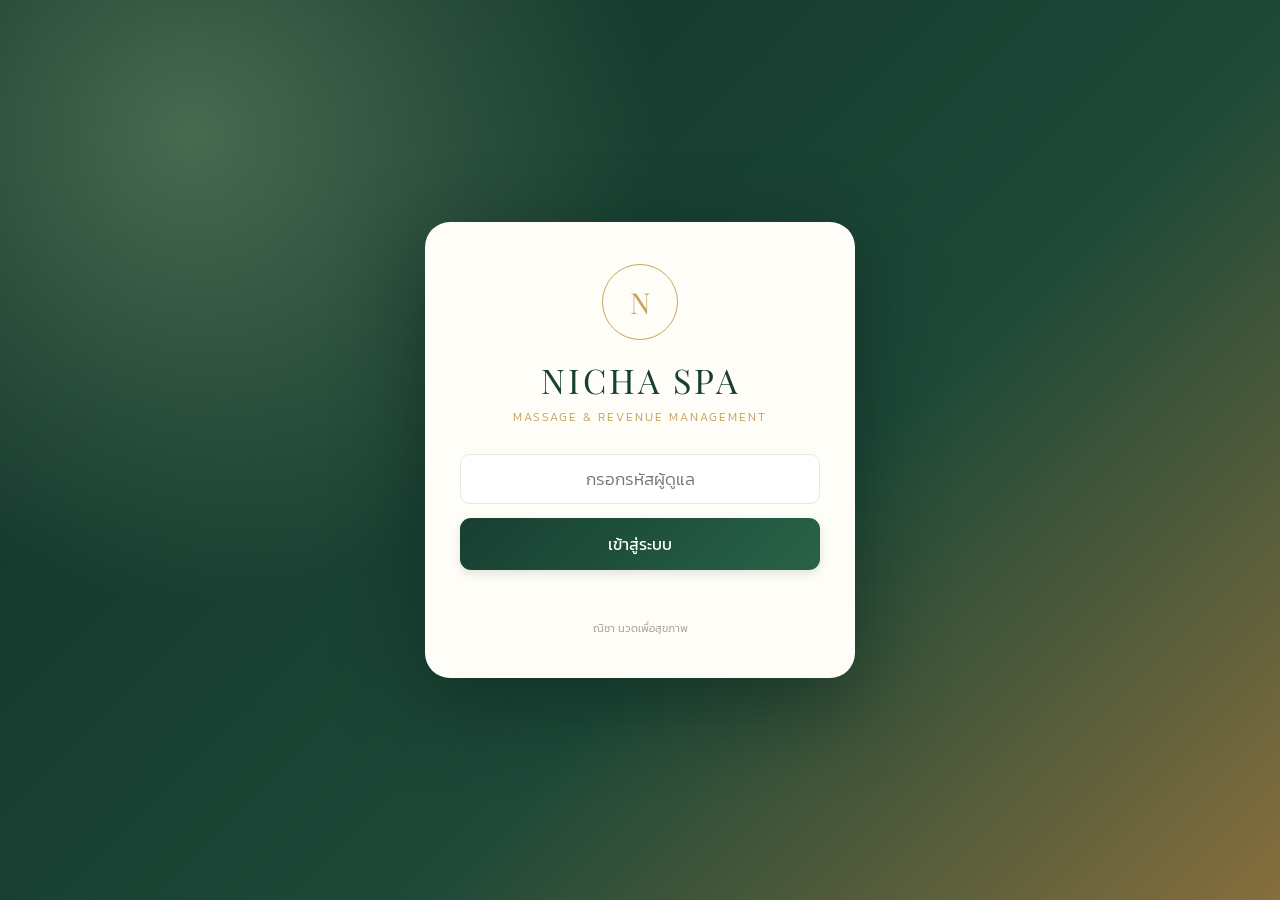
<file: NICHA-SPA-ELECTRICITY.html>
<!DOCTYPE html>
<html lang="th">
<head>
<meta charset="UTF-8">
<meta name="viewport" content="width=device-width, initial-scale=1.0">
<meta name="theme-color" content="#173f32">
<title>NICHA SPA | Management</title>

<style>
@import url('https://fonts.googleapis.com/css2?family=Kanit:wght@300;400;500;600;700&family=Playfair+Display:wght@500;600;700&display=swap');

:root {
  --green:#173f32;
  --green2:#245744;
  --green3:#eaf1eb;
  --gold:#c6a45c;
  --gold2:#e8d6a6;
  --cream:#f8f6ef;
  --white:#fff;
  --text:#26352e;
  --muted:#829087;
  --border:#e8e8df;
  --red:#b85d51;
  --shadow:0 10px 35px rgba(29,55,42,.08);
}

* { box-sizing:border-box; }

body {
  margin:0;
  background:var(--cream);
  color:var(--text);
  font-family:'Kanit',sans-serif;
  font-weight:300;
}

button,input,select { font:inherit; }
button { cursor:pointer; }
.hidden { display:none!important; }

.login-screen {
  min-height:100vh;
  display:flex;
  align-items:center;
  justify-content:center;
  padding:20px;
  background:radial-gradient(circle at 15% 15%,#476b50 0,transparent 35%),linear-gradient(135deg,#102f27,#1d4938 60%,#876e3d);
}

.login-card {
  width:100%;
  max-width:430px;
  background:#fffdf8;
  border-radius:25px;
  padding:42px 35px;
  text-align:center;
  box-shadow:0 25px 80px #071d1880;
}

.logo-mark {
  width:76px;
  height:76px;
  border:1px solid var(--gold);
  border-radius:50%;
  display:flex;
  align-items:center;
  justify-content:center;
  margin:0 auto 17px;
  color:var(--gold);
  font-family:'Playfair Display',serif;
  font-size:29px;
}

.login-title {
  font-family:'Playfair Display',serif;
  font-size:34px;
  color:var(--green);
  letter-spacing:3px;
}

.login-sub {
  color:var(--gold);
  letter-spacing:2px;
  font-size:12px;
  margin:5px 0 28px;
}

.login-card input {
  width:100%;
  padding:14px;
  border:1px solid var(--border);
  border-radius:12px;
  margin-bottom:14px;
  outline:none;
  text-align:center;
  font-size:17px;
}

.login-card input:focus { border-color:var(--gold); }
.login-error { color:var(--red);font-size:13px;min-height:22px; }

.btn {
  border:0;
  padding:11px 18px;
  border-radius:11px;
  font-weight:400;
  transition:.2s;
}

.btn:hover { transform:translateY(-1px);filter:brightness(1.04); }
.btn-primary { background:var(--green);color:white; }
.btn-gold { background:var(--gold);color:#fff; }
.btn-light { background:var(--green3);color:var(--green); }
.btn-danger { background:#f9e9e6;color:var(--red); }
.btn-block { width:100%;padding:14px; }

.app { min-height:100vh; }

.sidebar {
  position:fixed;
  left:0;
  top:0;
  bottom:0;
  width:245px;
  background:var(--green);
  color:white;
  padding:26px 17px;
  z-index:10;
  display:flex;
  flex-direction:column;
}

.side-brand {
  text-align:center;
  padding:8px 0 28px;
  border-bottom:1px solid #ffffff20;
}

.side-brand strong {
  display:block;
  font-family:'Playfair Display',serif;
  font-size:29px;
  letter-spacing:3px;
}

.side-brand span {
  font-size:10px;
  letter-spacing:3px;
  color:var(--gold2);
}

.side-label {
  color:#b5c5b8;
  font-size:11px;
  letter-spacing:1px;
  margin:25px 12px 10px;
}

.nav-btn {
  width:100%;
  display:flex;
  align-items:center;
  gap:13px;
  padding:13px 15px;
  border:0;
  background:transparent;
  color:#dce8df;
  border-radius:11px;
  text-align:left;
  margin:3px 0;
  font-size:14px;
}

.nav-btn:hover,.nav-btn.active {
  background:#ffffff18;
  color:#f0d99e;
}

.nav-icon { width:22px;text-align:center;font-size:17px; }

.side-bottom {
  margin-top:auto;
  color:#aabdb0;
  font-size:11px;
  text-align:center;
  padding:15px;
}

.main {
  margin-left:245px;
  padding:28px 34px;
  max-width:1600px;
}

.topbar {
  display:flex;
  justify-content:space-between;
  align-items:center;
  gap:15px;
  margin-bottom:27px;
}

.top-title h1 {
  margin:0;
  color:var(--green);
  font-size:25px;
  font-weight:500;
}

.top-title p {
  margin:4px 0 0;
  color:var(--muted);
  font-size:13px;
}

.top-right { display:flex;align-items:center;gap:12px; }
.date-label { color:var(--muted);font-size:12px; }

.admin-chip {
  background:white;
  padding:9px 14px;
  border-radius:30px;
  box-shadow:var(--shadow);
  font-size:13px;
}

.welcome {
  background:linear-gradient(110deg,#173f32,#32634a);
  color:white;
  border-radius:20px;
  padding:25px 30px;
  margin-bottom:23px;
  position:relative;
  overflow:hidden;
}

.welcome:after {
  content:"✦";
  position:absolute;
  right:35px;
  top:-35px;
  font-size:150px;
  color:#ffffff12;
}

.welcome h2 {
  font-family:'Playfair Display',serif;
  font-size:25px;
  margin:0 0 5px;
  font-weight:500;
}

.welcome p { margin:0;color:#d5e2d8;font-size:13px; }

.stats {
  display:grid;
  grid-template-columns:repeat(5,minmax(0,1fr));
  gap:16px;
  margin-bottom:25px;
}

.stat-card {
  background:white;
  border:1px solid var(--border);
  border-radius:16px;
  padding:19px;
  box-shadow:var(--shadow);
}

.stat-top { display:flex;justify-content:space-between;align-items:center; }
.stat-name { color:var(--muted);font-size:12px; }

.stat-icon {
  width:35px;
  height:35px;
  border-radius:10px;
  display:grid;
  place-items:center;
  background:var(--green3);
}

.stat-value {
  color:var(--green);
  font-size:25px;
  font-weight:500;
  margin-top:9px;
}

.stat-note { font-size:11px;color:var(--muted); }

.section-head {
  display:flex;
  justify-content:space-between;
  align-items:center;
  gap:12px;
  margin:25px 0 14px;
}

.section-head h2 {
  margin:0;
  font-size:18px;
  color:var(--green);
  font-weight:500;
}

.section-head p { margin:3px 0 0;color:var(--muted);font-size:12px; }

.bed-grid {
  display:grid;
  grid-template-columns:repeat(3,minmax(0,1fr));
  gap:15px;
}

.bed-card {
  background:white;
  border:1px solid var(--border);
  border-radius:17px;
  padding:18px;
  box-shadow:var(--shadow);
  transition:.2s;
  cursor:pointer;
}

.bed-card:hover { transform:translateY(-3px);border-color:var(--gold); }
.bed-top { display:flex;justify-content:space-between;align-items:center; }
.bed-name { font-size:17px;font-weight:500;color:var(--green); }
.bed-area { font-size:11px;color:var(--muted);margin-top:3px; }

.status { padding:5px 10px;border-radius:20px;font-size:11px; }
.status-free { background:#e8f4e9;color:#39774b; }
.status-busy { background:#fff0dc;color:#a66a20; }

.bed-action {
  margin-top:18px;
  border-top:1px solid var(--border);
  padding-top:12px;
  font-size:12px;
  color:var(--gold);
}

.panel {
  background:white;
  border:1px solid var(--border);
  border-radius:17px;
  padding:21px;
  box-shadow:var(--shadow);
  margin-bottom:17px;
}

.form-grid {
  display:grid;
  grid-template-columns:repeat(2,minmax(0,1fr));
  gap:13px;
}

.field { display:flex;flex-direction:column;gap:6px; }
.field label { font-size:12px;color:var(--muted); }

.field input,.field select {
  width:100%;
  padding:11px 12px;
  border:1px solid var(--border);
  border-radius:10px;
  outline:none;
  background:white;
  color:var(--text);
}

.field input:focus,.field select:focus { border-color:var(--gold); }
.full { grid-column:1/-1; }
.form-actions { display:flex;gap:9px;margin-top:16px;flex-wrap:wrap; }
.table-wrap { overflow-x:auto; }

table { width:100%;border-collapse:collapse;min-width:600px; }
th { background:#f5f5ef;color:var(--green);font-size:12px;font-weight:500;text-align:left;padding:13px; }
td { padding:13px;border-bottom:1px solid var(--border);font-size:13px; }
.empty { text-align:center;color:var(--muted);padding:35px; }

.modal-backdrop {
  position:fixed;
  inset:0;
  background:#10251ecc;
  z-index:50;
  display:flex;
  align-items:center;
  justify-content:center;
  padding:15px;
}

.modal {
  background:white;
  width:100%;
  max-width:560px;
  max-height:90vh;
  overflow:auto;
  border-radius:20px;
  padding:24px;
  box-shadow:0 25px 80px #0004;
}

.modal-head {
  display:flex;
  justify-content:space-between;
  align-items:center;
  margin-bottom:18px;
}

.modal-head h2 { margin:0;color:var(--green);font-size:20px; }

.close {
  border:0;
  background:#f2f2ec;
  border-radius:50%;
  width:34px;
  height:34px;
  font-size:19px;
  color:var(--green);
}

.checkout-modal {
  max-width:650px;
  border:1px solid #e8d6a6;
  background:linear-gradient(180deg,#fff 0%,#fffdf7 100%);
}

.checkout-total {
  background:linear-gradient(120deg,#173f32,#32634a);
  color:#fff;
  border-radius:16px;
  padding:18px;
  margin:14px 0;
}

.checkout-total small { color:#d9e8dc; }
.checkout-total strong { display:block;font-size:32px;font-weight:600; }

.checkout-lines { display:grid;gap:9px;margin:14px 0; }

.checkout-line {
  display:flex;
  justify-content:space-between;
  gap:12px;
  font-size:14px;
}

.checkout-line b { font-weight:500; }

.payment-options {
  display:grid;
  grid-template-columns:1fr 1fr;
  gap:10px;
  margin:10px 0;
}

.payment-option {
  border:1.5px solid var(--border);
  border-radius:13px;
  padding:13px;
  text-align:center;
  background:#fff;
  color:var(--green);
  font-weight:500;
}

.payment-option.selected {
  border-color:var(--gold);
  background:#f8f3e6;
  box-shadow:0 0 0 2px #c6a45c22;
}

.payment-option input { accent-color:var(--green);margin-right:6px; }

.payment-fields {
  background:#f7f8f3;
  border-radius:13px;
  padding:14px;
  margin-top:10px;
}

.change-box {
  display:flex;
  justify-content:space-between;
  align-items:center;
  background:#eaf3eb;
  color:#17613d;
  border-radius:11px;
  padding:12px 14px;
  margin-top:10px;
  font-weight:500;
}

.share-table {
  width:100%;
  min-width:0;
  margin-top:8px;
  border:1px solid var(--border);
  border-radius:12px;
  overflow:hidden;
}

.share-table th,.share-table td { padding:10px;font-size:13px; }
.share-table th { background:#f4f4ed; }

.checkout-actions { display:flex;gap:9px;margin-top:18px; }
.checkout-actions button { flex:1; }

.report-grid {
  display:grid;
  grid-template-columns:repeat(3,minmax(0,1fr));
  gap:15px;
}

.report-card { padding:20px;border-radius:15px;background:#f5f6ef; }
.report-card span { font-size:12px;color:var(--muted); }
.report-card strong { display:block;margin-top:7px;color:var(--green);font-size:24px; }
.report-filter { display:flex;align-items:end;gap:14px;flex-wrap:wrap;margin-bottom:16px; }
.report-filter label { display:flex;flex-direction:column;gap:6px;min-width:190px;font-size:13px;color:var(--muted); }
.report-filter select,.report-filter input { min-height:42px;padding:9px 12px;border:1px solid var(--border);border-radius:10px;background:white;color:var(--text);font:inherit; }
.report-period-label { padding:10px 0;color:var(--muted);font-size:13px; }
.muted-small { color:var(--muted);font-size:11px;margin-top:3px; }
.payment-tag { display:inline-block;padding:4px 9px;border-radius:20px;font-size:12px;white-space:nowrap; }
.payment-tag.cash { background:#e8f2e9;color:#27623b; }
.payment-tag.transfer { background:#e8effa;color:#315b91; }
.report-detail-table { min-width:900px; }
.empty-cell { text-align:center;padding:28px;color:var(--muted); }


.toast {
  position:fixed;
  bottom:25px;
  right:25px;
  max-width:min(420px,calc(100vw - 30px));
  background:var(--green);
  color:white;
  padding:13px 20px;
  border-radius:12px;
  box-shadow:var(--shadow);
  z-index:100;
  font-size:13px;
  animation:toastIn .22s ease-out;
}

.toast.toast-error { background:#a83f35; }

@keyframes toastIn {
  from { opacity:0;transform:translateY(10px); }
  to { opacity:1;transform:translateY(0); }
}

.loading { opacity:.6;pointer-events:none; }

/* สถานะการ์ดเตียงเดิม */
.bed-card-free {
  background:#fff!important;
  color:#374151!important;
  border:1px solid #e5e8df!important;
}

.bed-card-busy {
  background:#16a34a!important;
  color:#fff!important;
  border:1px solid #15803d!important;
  box-shadow:0 8px 24px rgba(22,163,74,.22);
}

.bed-card-busy:hover { border-color:#15803d!important; }

.bed-card-busy .bed-name,
.bed-card-busy .bed-area,
.bed-card-busy .bed-action {
  color:#fff!important;
  border-color:rgba(255,255,255,.35)!important;
}

.bed-card-busy .status-busy {
  background:#fff!important;
  color:#15803d!important;
}

.bed-card-prepared {
  background:#fff4c2!important;
  color:#6b4e00!important;
  border:1px solid #e8c547!important;
}

.bed-card-prepared .bed-name,
.bed-card-prepared .bed-area,
.bed-card-prepared .bed-action {
  color:#765900!important;
}

.bed-card-prepared .status-prepared {
  background:#f4d86b;
  color:#654b00;
}

.status-prepared { background:#f4d86b;color:#654b00; }

/* TIMER บนการ์ดเตียง */
.bed-timer {
  margin-top:17px;
  padding:14px 12px;
  background:rgba(0,0,0,.16);
  border:1px solid rgba(255,255,255,.28);
  border-radius:13px;
  text-align:center;
}

.timer-label {
  font-size:12px;
  color:#e4f5e8;
  margin-bottom:4px;
}

.timer-value {
  font-family:Arial,sans-serif;
  font-size:clamp(27px,3vw,36px);
  font-weight:800;
  letter-spacing:2px;
  color:#fff;
  line-height:1.3;
  font-variant-numeric:tabular-nums;
}

.timer-value.timer-warning { color:#ffe08a; }

.timer-value.timer-expired {
  color:#ffb0a7;
  animation:timerPulse 1s infinite;
}

.timer-service {
  font-size:11px;
  color:#e4f5e8;
  margin-top:5px;
}

@keyframes timerPulse {
  50% { opacity:.45; }
}

/* =========================================
   NICHA SPA - PREMIUM COLOR REFRESH
   ========================================= */

.stats .stat-card {
  position:relative;
  overflow:hidden;
  border-radius:18px;
  border:1px solid transparent;
  transition:.25s ease;
}

.stats .stat-card:hover {
  transform:translateY(-4px);
  box-shadow:0 12px 28px rgba(29,55,42,.13);
}

.stats .stat-card:nth-child(1) {
  background:linear-gradient(145deg,#fffdf6,#f4e8c9);
  border-color:#e4d09b;
}
.stats .stat-card:nth-child(1) .stat-icon {
  background:#ead9ad;
  color:#8d6925;
}
.stats .stat-card:nth-child(1) .stat-value { color:#98732b; }

.stats .stat-card:nth-child(2) {
  background:linear-gradient(145deg,#f5fff6,#dff1e3);
  border-color:#b8ddc0;
}
.stats .stat-card:nth-child(2) .stat-icon {
  background:#c6e8ce;
  color:#34764b;
}
.stats .stat-card:nth-child(2) .stat-value { color:#34764b; }

.stats .stat-card:nth-child(3) {
  background:linear-gradient(145deg,#fffaf0,#ffedc4);
  border-color:#efd18a;
}
.stats .stat-card:nth-child(3) .stat-icon {
  background:#f6dda0;
  color:#a36b16;
}
.stats .stat-card:nth-child(3) .stat-value { color:#a36b16; }

.stats .stat-card:nth-child(4) {
  background:linear-gradient(145deg,#238052,#125b39);
  border-color:#0d5936;
}
.stats .stat-card:nth-child(4) .stat-name,
.stats .stat-card:nth-child(4) .stat-note { color:#e1f5e7; }
.stats .stat-card:nth-child(4) .stat-value { color:#fff; }
.stats .stat-card:nth-child(4) .stat-icon {
  background:#ffffff25;
  color:#fff;
}

.stats .stat-card:nth-child(5) {
  background:linear-gradient(145deg,#faf7ff,#eae1f7);
  border-color:#d4c4ed;
}
.stats .stat-card:nth-child(5) .stat-icon {
  background:#dcd0ef;
  color:#7354a1;
}
.stats .stat-card:nth-child(5) .stat-value { color:#7354a1; }

.bed-card {
  position:relative;
  overflow:hidden;
  border-radius:19px;
  padding:20px;
  min-height:145px;
  transition:transform .22s,box-shadow .22s;
}

.bed-card:hover {
  transform:translateY(-4px);
  box-shadow:0 14px 30px rgba(29,55,42,.15);
}

.bed-card-free {
  background:linear-gradient(145deg,#ffffff,#e5f5e9)!important;
  border:1.5px solid #a9d6b5!important;
  box-shadow:0 6px 18px rgba(52,118,75,.08);
}
.bed-card-free .bed-name { color:#286b40!important; }
.bed-card-free .bed-area { color:#63846b!important; }
.bed-card-free .bed-action {
  color:#34764b!important;
  border-color:#c7e4ce!important;
}
.bed-card-free .status-free {
  background:#c9ebd1;
  color:#21663a;
  font-weight:500;
}

.bed-card-prepared {
  background:linear-gradient(145deg,#fffdf5,#ffedbd)!important;
  border:1.5px solid #e9c66e!important;
  box-shadow:0 6px 18px rgba(163,107,22,.10);
}
.bed-card-prepared .bed-name { color:#805713!important; }
.bed-card-prepared .bed-area { color:#9a762f!important; }
.bed-card-prepared .bed-action {
  color:#966313!important;
  border-color:#efd99e!important;
}
.bed-card-prepared .status-prepared {
  background:#e8c35d!important;
  color:#62440b!important;
  font-weight:600;
}

.bed-card-busy {
  background:linear-gradient(145deg,#238052,#105638)!important;
  color:#fff!important;
  border:1.5px solid #0b5835!important;
  box-shadow:0 9px 25px rgba(22,107,67,.25);
}
.bed-card-busy .bed-name,
.bed-card-busy .bed-area,
.bed-card-busy .bed-action {
  color:#fff!important;
  border-color:#ffffff45!important;
}
.bed-card-busy .bed-name { font-size:18px;font-weight:600; }
.bed-card-busy .status-busy {
  background:#d6f4df!important;
  color:#125b39!important;
  font-weight:600;
}

.bed-card-busy .bed-timer {
  background:rgba(0,0,0,.20);
  border:1px solid #ffffff45;
  padding:16px 12px;
  box-shadow:inset 0 1px 8px rgba(0,0,0,.12);
}
.bed-card-busy .timer-value {
  font-size:clamp(28px,3vw,38px);
  font-weight:800;
  letter-spacing:2px;
  text-shadow:0 2px 8px #0003;
}
.bed-card-busy .timer-value.timer-warning { color:#ffe28b; }
.bed-card-busy .timer-value.timer-expired { color:#ffaaa0; }
.bed-card-busy .timer-label,
.bed-card-busy .timer-service { color:#e2f5e8; }

#pageContent table tbody tr:hover { background:#f5f8f2; }
#pageContent table tbody td { color:#405347; }
#pageContent table thead th { background:#eaf1e8; }

.btn-primary {
  background:linear-gradient(135deg,#173f32,#286348);
  box-shadow:0 4px 10px rgba(23,63,50,.13);
}
.btn-gold { background:linear-gradient(135deg,#b99448,#d5b76f); }
.btn-light { background:#e9f1e9;color:#245744; }

/* ===== ระบบลบเตียง ===== */

.bed-manage-actions {
  display:flex;
  align-items:center;
  gap:8px;
}

.btn-delete-bed {
  border:1px solid #e9c9c4;
  background:#fff3f1;
  color:#ad4b40;
  border-radius:9px;
  padding:7px 12px;
  font-size:12px;
  font-weight:500;
}

.btn-delete-bed:hover {
  background:#f9e2de;
  border-color:#d99b92;
}

.btn-delete-bed:disabled {
  opacity:.45;
  cursor:not-allowed;
}

.bed-manage-table {
  width:100%;
  min-width:520px;
  border-collapse:collapse;
}

.bed-manage-table th,
.bed-manage-table td {
  padding:13px;
  border-bottom:1px solid var(--border);
  text-align:left;
  font-size:13px;
}

.bed-manage-table th {
  background:#eaf1e8;
  color:var(--green);
}

.bed-manage-status {
  display:inline-block;
  padding:5px 10px;
  border-radius:20px;
  font-size:11px;
}

.bed-manage-status.free {
  color:#287044;
  background:#e2f3e6;
}

.bed-manage-status.busy {
  color:#a66a20;
  background:#fff0dc;
}

.bed-manage-status.prepared {
  color:#765900;
  background:#fff0c2;
}

.delete-bed-modal {
  max-width:430px;
  text-align:center;
  border:1px solid #ead8d2;
}

.delete-bed-icon {
  width:66px;
  height:66px;
  margin:0 auto 15px;
  border-radius:50%;
  display:grid;
  place-items:center;
  background:#fff0ed;
  color:#b85d51;
  font-size:30px;
}

.delete-bed-name {
  color:var(--green);
  font-size:21px;
  font-weight:600;
  margin:12px 0;
}

.delete-bed-warning {
  background:#fff7f4;
  color:#a34f45;
  border-radius:12px;
  padding:12px;
  font-size:12px;
  line-height:1.7;
  margin:15px 0;
}

.delete-bed-actions {
  display:flex;
  gap:10px;
  margin-top:18px;
}

.delete-bed-actions button { flex:1; }

/* ตัวเลือกพนักงานนวดแบบ Popup */
.staff-picker-trigger {
  width:100%; display:flex; justify-content:space-between; align-items:center;
  gap:12px; padding:12px 14px; border:1px solid var(--border); border-radius:11px;
  background:#fff; color:var(--green); text-align:left; min-height:46px;
}
.staff-picker-trigger:hover { border-color:var(--gold); background:#fffdf7; }
.staff-picker-trigger.selected { border-color:#b8d8bd; background:#f1f8f1; font-weight:500; }
.employee-picker-modal { max-width:560px; }

.member-picker-modal { max-width:620px; }
.member-search { width:100%;padding:12px 14px;border:1px solid var(--border);border-radius:11px;font:inherit;margin:0 0 12px; }
.member-picker-list { display:grid;gap:9px;max-height:55vh;overflow:auto; }
.member-picker-item { width:100%;text-align:left;padding:13px;border:1px solid var(--border);border-radius:12px;background:#fff;color:var(--ink);cursor:pointer; }
.member-picker-item:hover { border-color:var(--gold);background:#fffdf7; }
.member-picker-item strong { color:var(--green);font-size:14px; }
.member-picker-meta { color:var(--muted);font-size:12px;line-height:1.7;margin-top:4px; }
.member-picker-status { display:inline-block;padding:2px 8px;border-radius:20px;background:#edf4ed;color:#287044;font-size:11px;margin-left:6px; }
.member-picker-empty { padding:20px;text-align:center;color:var(--muted);background:#f7f7f2;border-radius:12px; }
.member-selected-note { color:var(--muted);font-size:11px;margin-top:5px; }

.employee-picker-hint { margin:-8px 0 14px; color:var(--muted); font-size:12px; }
.employee-picker-list {
  display:grid;
  grid-template-columns:repeat(4,minmax(0,1fr));
  gap:9px;
  max-height:58vh;
  overflow:auto;
  padding:2px;
}
.employee-picker-item {
  display:flex; flex-direction:column; justify-content:center; align-items:center;
  gap:7px; min-width:0; min-height:82px; padding:10px 7px;
  border:1px solid #e5e8df; border-radius:12px;
  background:#fff; color:#374151; text-align:center;
  box-shadow:0 2px 7px rgba(29,55,42,.04);
}
.employee-picker-item.available { cursor:pointer; }
.employee-picker-item.available:hover { border-color:var(--gold); background:#fffdf6; }
.employee-picker-item.chosen { border:2px solid #23865a; background:#edf7ef; color:#17613b; box-shadow:0 0 0 2px #23865a18; }
.employee-picker-dashboard-card { display:flex;flex-direction:column;align-items:center;justify-content:center;gap:7px;min-width:0;min-height:112px;padding:12px 8px;border:2px solid #b8dfc5;border-radius:14px;background:#eaf8ef;color:#14532d;text-align:center;box-shadow:0 3px 10px rgba(20,83,45,.08); }
.employee-picker-dashboard-card.unavailable { border-color:#f0b4a8;background:#fff0ed;color:#9f2d20; }
.employee-picker-dashboard-card .employee-picker-name { font-size:15px;font-weight:700; }
.employee-picker-dashboard-card .employee-picker-status { font-size:12px;font-weight:700;padding:4px 12px;border-radius:20px; }
.employee-picker-dashboard-card .employee-picker-status.available { color:#14532d;background:#b9edca; }
.employee-picker-dashboard-card .employee-picker-status.unavailable { color:#9f2d20;background:#ffd1c8; }
.employee-picker-phone { font-size:13px;font-weight:600;color:#164e8a;overflow-wrap:anywhere; }
.employee-picker-call { display:inline-flex;align-items:center;justify-content:center;gap:5px;padding:6px 12px;border-radius:20px;background:#1d65a6;color:#fff;text-decoration:none;font-size:12px;font-weight:700; }
.employee-picker-call:hover { background:#154b7d; }
.extra-form-grid { display:grid;grid-template-columns:repeat(2,minmax(0,1fr));gap:12px; }
.extra-time-grid { display:grid;grid-template-columns:repeat(4,minmax(0,1fr));gap:9px;margin-top:7px; }
.extra-time-card { min-width:0;min-height:76px;border:1px solid var(--line);border-radius:12px;background:#fff;color:var(--green);display:flex;flex-direction:column;align-items:center;justify-content:center;gap:2px;cursor:pointer;font:inherit;transition:all .15s ease; }
.extra-time-card b { font-size:22px;line-height:1.2; }
.extra-time-card span { font-size:12px;color:var(--muted); }
.extra-time-card.selected { border:2px solid var(--gold);background:#fbf6e9;box-shadow:0 0 0 2px rgba(190,155,76,.12); }
.extra-time-card:focus-visible { outline:2px solid var(--green);outline-offset:2px; }

.extra-staff-grid { display:grid;grid-template-columns:repeat(4,minmax(0,1fr));gap:9px;max-height:42vh;overflow:auto;padding:2px; }
.extra-staff-card { min-height:76px;border:1px solid var(--border);border-radius:12px;background:#fff;display:flex;flex-direction:column;align-items:center;justify-content:center;gap:5px;padding:8px 4px;color:var(--text); }
.extra-staff-card.selected { border:2px solid #23865a;background:#edf7ef;color:#17613b; }
.extra-staff-card.busy { opacity:.45; }
@media(max-width:650px){.extra-form-grid{grid-template-columns:1fr}.extra-time-grid{grid-template-columns:repeat(4,minmax(0,1fr));gap:6px}.extra-time-card{min-height:68px}.extra-time-card b{font-size:19px}.extra-staff-grid{grid-template-columns:repeat(4,minmax(0,1fr));gap:6px}.extra-staff-card{font-size:11px;min-height:68px}}
.employee-picker-item.unavailable {
  background:#16a34a; color:#fff; border-color:#15803d;
  cursor:not-allowed; opacity:1;
}
.employee-picker-item:disabled { opacity:1; }
.employee-picker-name { font-weight:500; line-height:1.35; overflow-wrap:anywhere; }
.employee-picker-status {
  flex-shrink:0; padding:3px 9px; border-radius:20px;
  font-size:11px; background:#f2f4ef; color:#287044;
}
.employee-picker-status.available { color:#287044; background:#e2f3e6; }
.employee-picker-status.unavailable { color:#166534; background:#fff; }
.employee-picker-item.unavailable .employee-picker-name { color:#fff; }
.employee-picker-empty {
  grid-column:1/-1; padding:20px; text-align:center;
  color:var(--muted); background:#f7f7f2; border-radius:12px;
}
.stat-card-clickable {
  width:100%; font:inherit; text-align:left; cursor:pointer;
}
.stat-card-clickable:focus-visible { outline:3px solid var(--gold); outline-offset:3px; }

@media(max-width:1050px) {
  .stats { grid-template-columns:repeat(3,1fr); }
  .bed-grid { grid-template-columns:repeat(2,1fr); }
}

@media(max-width:700px) {
  .sidebar {
    width:100%;
    height:auto;
    top:auto;
    bottom:0;
    padding:7px 5px;
    flex-direction:row;
    justify-content:space-around;
    border-radius:16px 16px 0 0;
  }

  .side-brand,.side-label,.side-bottom { display:none; }
  .sidebar nav { display:flex;width:100%;justify-content:space-around; }

  .nav-btn {
    flex:1;
    flex-direction:column;
    justify-content:center;
    gap:2px;
    padding:7px 2px;
    font-size:10px;
    margin:0;
  }

  .nav-icon { font-size:18px; }

  .main {
    margin-left:0;
    padding:19px 14px 100px;
  }

  .topbar { align-items:flex-start; }
  .top-title h1 { font-size:21px; }
  .date-label { display:none; }
  .welcome { padding:22px; }
  .stats { grid-template-columns:repeat(2,1fr);gap:9px; }
  .stat-card { padding:13px; }
  .stat-value { font-size:20px; }
  .bed-grid { grid-template-columns:repeat(2,minmax(0,1fr));gap:9px; }
  .bed-card { padding:13px; }
  .bed-name { font-size:14px; }
  .form-grid { grid-template-columns:1fr; }
  .report-grid { grid-template-columns:1fr; }
  .timer-value { font-size:clamp(23px,6vw,32px);letter-spacing:1px; }
}

@media(max-width:520px) {
  .checkout-modal { padding:17px; }
  .checkout-actions { flex-direction:column; }
  .checkout-total strong { font-size:28px; }
  .delete-bed-actions { flex-direction:column; }
}

@media(max-width:380px) {
  .bed-grid { grid-template-columns:1fr; }
}

/* NICHA SPA - STAFF SERVICE PAYOUT EDITOR */
.payout-help{font-size:12px;color:var(--muted);line-height:1.7;margin:0 0 14px}
.payout-list{display:grid;gap:10px}
.payout-row{display:grid;grid-template-columns:minmax(0,1.5fr) auto minmax(110px,.7fr);gap:10px;align-items:center;padding:12px;border:1px solid var(--border);border-radius:12px;background:#fff}
.payout-service-name{font-weight:500;color:var(--green);line-height:1.4}
.payout-service-meta{font-size:11px;color:var(--muted);margin-top:3px}
.payout-mode{display:flex;gap:3px;padding:3px;border-radius:9px;background:#f2f3ed}
.payout-mode button{border:0;border-radius:7px;padding:7px 9px;background:transparent;color:#69736b;font-size:11px;white-space:nowrap}
.payout-mode button.active{background:var(--green);color:#fff;box-shadow:0 2px 5px #173f3220}
.payout-value-wrap{display:flex;align-items:center;gap:6px;min-width:0}
.payout-value-wrap input{width:100%;min-width:0;padding:9px 8px;border:1px solid var(--border);border-radius:8px;font:inherit}
.payout-value-unit{font-size:12px;color:var(--muted);white-space:nowrap}
.staff-edit-btn{padding:6px 10px;font-size:11px}
.staff-form-actions{display:flex;gap:9px;flex-wrap:wrap;margin-top:18px}
@media(max-width:620px){.payout-row{grid-template-columns:1fr auto;gap:8px}.payout-service{grid-column:1/-1}.payout-value-wrap{grid-column:1/-1}.payout-mode{justify-self:start}}


/* SERVICE ON/OFF SLIDING BAR */
.service-switch{position:relative;display:inline-flex;width:68px;height:34px;vertical-align:middle;cursor:pointer;flex:none}
.service-switch input{opacity:0;width:0;height:0;position:absolute}
.service-switch-track{position:absolute;inset:0;border-radius:99px;background:#cbd5d1;cursor:pointer;transition:background .2s ease;box-shadow:inset 0 1px 2px #00000012}
.service-switch-track:before{content:"";position:absolute;width:26px;height:26px;left:4px;top:4px;border-radius:50%;background:#fff;box-shadow:0 1px 4px #0003;transition:transform .2s ease}
.service-switch-track:after{content:"ปิด";position:absolute;right:8px;top:50%;transform:translateY(-50%);font-size:10px;line-height:1;font-weight:700;color:#52615a;pointer-events:none}
.service-switch input:checked + .service-switch-track{background:#23845d}
.service-switch input:checked + .service-switch-track:before{transform:translateX(34px)}
.service-switch input:checked + .service-switch-track:after{content:"เปิด";right:auto;left:8px;color:#fff}
.service-switch input:focus-visible + .service-switch-track{outline:3px solid #23845d55;outline-offset:2px}
.service-switch input:disabled + .service-switch-track{opacity:.55;cursor:wait}
.service-status{font-size:12px;font-weight:600;margin-left:8px}
.service-status.on{color:#23845d}.service-status.off{color:#9a6a36}

/* NICHA CAM MEMBER DIRECTORY */
.member-pill{display:inline-flex;align-items:center;padding:5px 9px;border-radius:20px;background:#f1f5ef;color:#365b43;font-size:11px;font-weight:600}
@media(max-width:700px){#memberTotalCount,#memberFilteredCount{font-size:20px!important}.sidebar nav{overflow-x:auto;gap:2px}.nav-btn{min-width:58px}}
/* NICHA SPA: เลื่อนเมนูด้านซ้ายขึ้น-ลง */
.sidebar {
  height:100vh;
  height:100dvh;
  overflow:hidden;
}

.sidebar nav {
  flex:1 1 auto;
  min-height:0;
  overflow-y:auto;
  overflow-x:hidden;
  overscroll-behavior:contain;
  padding-right:5px;
  scrollbar-width:thin;
  scrollbar-color:#c6a45c #245744;
}

.sidebar nav::-webkit-scrollbar {
  width:6px;
}

.sidebar nav::-webkit-scrollbar-track {
  background:#245744;
  border-radius:10px;
}

.sidebar nav::-webkit-scrollbar-thumb {
  background:#c6a45c;
  border-radius:10px;
}

.sidebar nav::-webkit-scrollbar-thumb:hover {
  background:#e8d6a6;
}
</style>
</head>

<body>

<section id="loginScreen" class="login-screen">
  <div class="login-card">
    <div class="logo-mark">N</div>
    <div class="login-title">NICHA SPA</div>
    <div class="login-sub">MASSAGE & REVENUE MANAGEMENT</div>
    <div class="field">
      <input id="pin" type="password" placeholder="กรอกรหัสผู้ดูแล">
    </div>
    <button class="btn btn-primary btn-block" id="loginBtn" onclick="login()">เข้าสู่ระบบ</button>
    <p id="loginError" class="login-error"></p>
    <div style="font-size:11px;color:#9b9b8d;margin-top:15px">ณิชา นวดเพื่อสุขภาพ</div>
  </div>
</section>

<div id="app" class="app hidden">
  <aside class="sidebar">
    <div class="side-brand">
      <strong>NICHA</strong>
      <span>SPA MANAGEMENT</span>
    </div>

    <div class="side-label">MAIN MENU</div>

    <nav>
      <button class="nav-btn active" data-page="dashboard" onclick="showPage('dashboard')"><span class="nav-icon">▦</span>หน้าร้าน</button>
      <button class="nav-btn" data-page="beds" onclick="showPage('beds')"><span class="nav-icon">▤</span>จัดการเตียง</button>
      <button class="nav-btn" data-page="staff" onclick="showPage('staff')"><span class="nav-icon">♙</span>พนักงาน</button>
      <button class="nav-btn" data-page="services" onclick="showPage('services')"><span class="nav-icon">✧</span>เมนูบริการ</button>
      <button class="nav-btn" data-page="booking" onclick="showPage('booking')"><span class="nav-icon">▦</span>Booking จองคิว</button>
      <button class="nav-btn" data-page="report" onclick="showPage('report')"><span class="nav-icon">▥</span>รายงาน</button>
      <button class="nav-btn" data-page="electricity" onclick="showPage('electricity')"><span class="nav-icon">ϟ</span>บันทึกการใช้ไฟฟ้า</button>
      <button class="nav-btn" data-page="extensionSettings" onclick="showPage('extensionSettings')"><span class="nav-icon">฿</span>ตั้งค่าค่ามือต่อเวลา</button>
      <button class="nav-btn" data-page="members" onclick="showPage('members')"><span class="nav-icon">♙</span>สมาชิก Nicha Cam</button>
      <button class="nav-btn" data-page="staff-ccenter" onclick="showPage('staff-ccenter')"><span class="nav-icon">♙</span>ศูนย์จัดการพนักงาน</button>
    </nav>

    <div class="side-bottom">NICHA SPA · PREMIUM CARE</div>
  </aside>

  <main class="main">
    <header class="topbar">
      <div class="top-title">
        <h1 id="pageTitle">หน้าร้าน</h1>
        <p>ระบบบริหารจัดการ ณิชา นวดเพื่อสุขภาพ</p>
      </div>
      <div class="top-right">
        <span class="date-label" id="today"></span>
        <span class="admin-chip">✦ ผู้ดูแลระบบ</span>
        <button class="btn btn-light" onclick="logout()">ออก</button>
      </div>
    </header>

    <section id="pageContent"></section>
  </main>
</div>

<div id="bookingModal" class="modal-backdrop hidden">
  <div class="modal">
    <div class="modal-head">
      <h2 id="modalTitle">รับลูกค้าเข้าร้าน</h2>
      <button class="close" onclick="closeModal()">×</button>
    </div>

    <div class="form-grid">
      <div class="field full">
        <label>เตียงที่เลือก</label>
        <input id="bookingBedName" disabled>
        <input id="bookingBedId" type="hidden">
      </div>

      <div class="field">
        <label>ประเภทลูกค้า</label>
        <select id="customerType">
          <option value="ขาจร">ลูกค้าขาจร</option>
          <option value="ลูกค้าประจำ">ลูกค้าประจำ</option>
        </select>
      </div>

      <div class="field">
        <label>ชื่อลูกค้า</label>
        <input id="customerName" placeholder="ชื่อลูกค้า">
        <input id="memberLineUserId" type="hidden" value="">
        <div id="memberSelectedNote" class="member-selected-note"></div>
      </div>

      <div class="field full">
        <label>พนักงานนวด</label>
        <input id="bookingEmployee" type="hidden" value="">
        <button type="button" class="staff-picker-trigger" id="bookingEmployeeButton" onclick="openEmployeePicker()">
          <span id="bookingEmployeeLabel">กดเพื่อเลือกพนักงานนวด</span><span aria-hidden="true">⌄</span>
        </button>
      </div>

      <div class="field full">
        <label>เลือกบริการ</label>
        <select id="bookingService" onchange="updateBookingPrice()"></select>
      </div>

      <div class="field">
        <label>ราคา (บาท)</label>
        <input id="bookingPrice" type="number" min="0">
      </div>

      <div class="field">
        <label>ส่วนลด (บาท)</label>
        <input id="bookingDiscount" type="number" min="0" value="0">
      </div>
    </div>

    <div class="form-actions">
      <button class="btn btn-gold" onclick="prepareBooking()">เตรียมไว้</button>
      <button class="btn btn-primary" onclick="startBooking()">เริ่มนวดทันที</button>
      <button class="btn btn-light" onclick="closeModal()">ปิด</button>
    </div>
  </div>
</div>

<div id="memberPickerModal" class="modal-backdrop hidden" style="z-index:80">
  <div class="modal member-picker-modal">
    <div class="modal-head">
      <h2>เลือกลูกค้าประจำ</h2>
      <button class="close" onclick="closeMemberPicker()">×</button>
    </div>
    <p class="employee-picker-hint">ค้นหาจากชื่อสมาชิกหรือเบอร์โทรศัพท์ · ข้อมูลจาก Nicha Cam Database</p>
    <input id="memberSearch" class="member-search" placeholder="พิมพ์ชื่อหรือเบอร์โทรเพื่อค้นหา" oninput="renderMemberPicker()">
    <div id="memberPickerList" class="member-picker-list"><div class="member-picker-empty">กำลังโหลดรายชื่อสมาชิก...</div></div>
    <div class="form-actions"><button class="btn btn-light" onclick="closeMemberPicker()">ปิด</button></div>
  </div>
</div>

<div id="employeePickerModal" class="modal-backdrop hidden" style="z-index:70">
  <div class="modal employee-picker-modal">
    <div class="modal-head">
      <h2>เลือกพนักงานนวด</h2>
      <button class="close" onclick="closeEmployeePicker()">×</button>
    </div>
    <p class="employee-picker-hint">เลือกได้เฉพาะพนักงานที่ยังไม่มีงานนวดอยู่</p>
    <div id="employeePickerList" class="employee-picker-list"></div>
    <div class="form-actions">
      <button class="btn btn-light" onclick="closeEmployeePicker()">ปิด</button>
    </div>
  </div>
</div>

<div id="dashboardStaffPickerModal" class="modal-backdrop hidden" style="z-index:70">
  <div class="modal employee-picker-modal">
    <div class="modal-head">
      <h2>สถานะพนักงานทั้งหมด</h2>
      <button class="close" onclick="closeDashboardStaffPicker()">×</button>
    </div>
    <p class="employee-picker-hint">สีเขียว = ว่าง · สีแดง = กำลังนวด · แตะโทรติดต่อเพื่อโทรออก</p>
    <div id="dashboardStaffPickerList" class="employee-picker-list"></div>
    <div class="form-actions">
      <button class="btn btn-light" onclick="closeDashboardStaffPicker()">ปิด</button>
    </div>
  </div>
</div>

<div id="preparedModal" class="modal-backdrop hidden">
  <div class="modal">
    <div class="modal-head">
      <h2>รายการเตรียมรับลูกค้า</h2>
      <button class="close" onclick="closePreparedModal()">×</button>
    </div>
    <div id="preparedDetails" class="panel" style="margin:12px 0"></div>
    <div class="form-actions">
      <button class="btn btn-primary" onclick="startPreparedBooking()">เริ่มนวด</button>
      <button class="btn btn-danger" onclick="cancelPreparedBooking()">ยกเลิกรายการ</button>
      <button class="btn btn-light" onclick="closePreparedModal()">ปิด</button>
    </div>
  </div>
</div>

<div id="activeBookingModal" class="modal-backdrop hidden" style="z-index:65">
  <div class="modal" style="max-width:720px">
    <div class="modal-head"><div><h2 style="margin:0;color:var(--green)">จัดการรายการนวด</h2><small id="activeBookingSubtitle" style="color:var(--muted)"></small></div><button class="close" onclick="closeActiveBookingModal()">×</button></div>
    <div id="activeBookingSummary" class="panel" style="margin-bottom:14px"></div>
    <div class="form-actions" style="justify-content:flex-start;margin:0 0 14px">
      <button class="btn btn-gold" onclick="showExtraForm('extend')">＋ ต่อเวลา</button>
      <button class="btn btn-light" onclick="showExtraForm('service')">＋ เพิ่มคอร์ส</button>
      <button class="btn btn-gold" onclick="showDiscountForm()">％ ใส่ส่วนลด</button>
      <button class="btn btn-primary" onclick="checkoutActiveBooking()">คิดเงิน / จบงาน</button>
    </div>
    <div id="extraForm" class="modal-backdrop hidden" style="z-index:85">
      <div class="modal" style="max-width:620px">
        <div class="modal-head">
          <h2 id="extraFormTitle" style="margin:0;color:var(--green)">ตั้งค่าการต่อเวลา</h2>
          <button class="close" type="button" onclick="hideExtraForm()">×</button>
        </div>
        <div id="extraExtendFields" class="extra-form-grid hidden">
          <div class="field extra-time-field"><label>เลือกระยะเวลาที่ต้องการต่อ</label>
            <div id="extraTimeGrid" class="extra-time-grid">
              <button type="button" class="extra-time-card selected" data-minutes="30" onclick="selectExtensionMinutes(30)"><b>30</b><span>นาที</span></button>
              <button type="button" class="extra-time-card" data-minutes="60" onclick="selectExtensionMinutes(60)"><b>60</b><span>นาที</span></button>
              <button type="button" class="extra-time-card" data-minutes="90" onclick="selectExtensionMinutes(90)"><b>90</b><span>นาที</span></button>
              <button type="button" class="extra-time-card" data-minutes="120" onclick="selectExtensionMinutes(120)"><b>120</b><span>นาที</span></button>
            </div>
            <select id="extraMinutes" class="hidden" aria-hidden="true" tabindex="-1" onchange="updateExtensionPriceFromStaffRate()"><option value="30">30 นาที</option><option value="60">60 นาที</option><option value="90">90 นาที</option><option value="120">120 นาที</option></select>
          </div>
          <div class="field"><label>ราคา / ค่ามือ (บาท)</label><input id="extraPrice" type="number" min="0" step="1" inputmode="numeric" placeholder="ดึงค่ามือจากการตั้งค่าอัตโนมัติ"><small id="extraPriceHint" style="color:var(--muted)">ระบบจะนำค่ามือที่ตั้งไว้ตามระยะเวลามาใส่ให้อัตโนมัติ</small></div>
        </div>
        <div id="extraServiceFields" class="field hidden"><label>เลือกคอร์สที่เพิ่ม</label><select id="extraServiceSelect"></select><small style="color:var(--muted)">เวลาและราคาจะดึงจากรายการบริการ</small></div>
        <div class="field" style="margin-top:14px"><label>เลือกหมอนวด (แถวละ 4 ช่อง)</label><div id="extraStaffGrid" class="extra-staff-grid"></div><small id="extraStaffHint" style="color:var(--muted)">เลือกหมอนวดที่ว่าง หรือเลือกหมอนวดเดิมได้</small></div>
        <div class="form-actions"><button class="btn btn-light" type="button" onclick="hideExtraForm()">ยกเลิก</button><button id="saveExtraBtn" class="btn btn-primary" type="button" onclick="saveBookingExtra()">ยืนยันและบันทึก</button></div>
      </div>
    </div>
    <div id="discountForm" class="modal-backdrop hidden" style="z-index:86">
      <div class="modal" style="max-width:460px">
        <div class="modal-head">
          <h2 style="margin:0;color:var(--green)">ใส่ส่วนลดให้ลูกค้า</h2>
          <button class="close" type="button" onclick="hideDiscountForm()">×</button>
        </div>
        <div class="panel" style="margin:10px 0 14px">ยอดบริการรวม <b id="discountGrossText">0.00 ฿</b><br>ส่วนลดปัจจุบัน <b id="discountCurrentText">0.00 ฿</b></div>
        <div class="field">
          <label for="discountType">รูปแบบส่วนลด</label>
          <select id="discountType" onchange="updateDiscountPreview()">
            <option value="amount">ลดเป็นจำนวนเงิน (บาท)</option>
            <option value="percent">ลดเป็นเปอร์เซ็นต์ (%)</option>
          </select>
        </div>
        <div class="field" style="margin-top:12px">
          <label for="discountInput">จำนวนส่วนลด</label>
          <input id="discountInput" type="number" min="0" step="0.01" inputmode="decimal" placeholder="กรอกส่วนลด" oninput="updateDiscountPreview()">
          <small id="discountPreviewText" style="color:var(--muted)">ยอดสุทธิหลังหักส่วนลด 0.00 ฿</small>
        </div>
        <div class="form-actions">
          <button class="btn btn-light" type="button" onclick="resetBookingDiscount()">ยกเลิกส่วนลด</button>
          <button class="btn btn-primary" id="saveDiscountBtn" type="button" onclick="saveBookingDiscount()">บันทึกส่วนลด</button>
        </div>
      </div>
    </div>
  </div>
</div>

<div id="checkoutModal" class="modal-backdrop hidden">
  <div class="modal checkout-modal">
    <div class="modal-head">
      <div>
        <h2 style="margin:0;color:var(--green)">สรุปยอดชำระเงิน</h2>
        <small id="checkoutSubtitle" style="color:var(--muted)"></small>
      </div>
      <button class="close" onclick="closeCheckout()">×</button>
    </div>

    <div id="checkoutDetails"></div>

    <div class="field">
      <label>เลือกวิธีชำระเงิน</label>
    </div>

    <div class="payment-options">
      <label class="payment-option selected" id="cashOption">
        <input type="radio" name="paymentMethod" value="เงินสด" checked onchange="selectPaymentMethod()"> 💵 เงินสด
      </label>
      <label class="payment-option" id="transferOption">
        <input type="radio" name="paymentMethod" value="โอนเงิน" onchange="selectPaymentMethod()"> 📱 โอนเงิน
      </label>
    </div>

    <div id="cashFields" class="payment-fields">
      <div class="field">
        <label for="cashReceived">จำนวนเงินสดที่รับจากลูกค้า (บาท)</label>
        <input id="cashReceived" type="number" min="0" step="0.01" placeholder="กรอกจำนวนเงินที่รับ" oninput="updateCashChange()">
      </div>
      <div class="change-box">
        <span>เงินทอน</span>
        <strong id="cashChange">0.00 ฿</strong>
      </div>
      <small id="cashHint" style="color:var(--muted)">กรอกจำนวนเงินที่รับ ระบบจะคำนวณเงินทอนให้อัตโนมัติ</small>
    </div>

    <div class="checkout-actions">
      <button class="btn btn-light" onclick="closeCheckout()">กลับ</button>
      <button id="confirmCheckoutBtn" class="btn btn-primary" onclick="confirmCheckout()">ยืนยันรับชำระและจบงาน</button>
    </div>
  </div>
</div>

<!-- หน้าต่างยืนยันการลบเตียง -->
<div id="deleteBedModal" class="modal-backdrop hidden">
  <div class="modal delete-bed-modal">
    <div class="delete-bed-icon">⌫</div>

    <h2 style="margin:0;color:var(--green)">ยืนยันการลบเตียง</h2>

    <div class="delete-bed-name" id="deleteBedName">-</div>

    <div class="delete-bed-warning">
      เตียงนี้จะถูกนำออกจากรายการจัดการเตียง
      <br>
      ประวัติการจองและรายได้เดิมจะยังคงอยู่
    </div>

    <div class="delete-bed-actions">
      <button class="btn btn-light" onclick="closeDeleteBedModal()">ยกเลิก</button>
      <button class="btn btn-danger" id="confirmDeleteBedBtn" onclick="confirmDeleteBed()">ยืนยันลบเตียง</button>
    </div>
  </div>
</div>

<div id="toast" class="toast hidden"></div>

<script>
const API_URL='https://script.google.com/macros/s/AKfycbyYu1ndQ7ruRw980iyVuR5mOYTXM5RvisY_Yy9e3aZlQ54Urn7kcRq9h1_mICsweJuXkg/exec';

let state={
  beds:[],
  employees:[],
  services:[],
  servicePayouts:{},
  activeBookings:[],
  members:[]
};

let selectedPreparedBooking=null;
let currentPage='dashboard';
let toastTimer=null;
let checkoutBooking=null;
let checkoutBed=null;
let pendingDeleteBed=null;

document.addEventListener('DOMContentLoaded',setupCustomerTypePicker);

async function api(action,data={}) {
  const token=sessionStorage.getItem('nicha_token')||'';

  const response=await fetch(API_URL,{
    method:'POST',
    cache:'no-store',
    headers:{'Content-Type':'text/plain;charset=utf-8'},
    body:JSON.stringify({action,token,...data})
  });

  if(!response.ok) throw new Error('เชื่อมต่อระบบไม่สำเร็จ HTTP '+response.status);

  return await response.json();
}

async function login() {
  const pin=document.getElementById('pin').value.trim();
  const error=document.getElementById('loginError');
  const button=document.getElementById('loginBtn');

  if(!pin) {
    error.textContent='กรุณากรอกรหัสผู้ดูแล';
    return;
  }

  button.disabled=true;
  button.textContent='กำลังเข้าสู่ระบบ...';
  error.textContent='';

  try {
    const result=await api('login',{pin});

    if(!result.ok) throw new Error(result.error||'เข้าสู่ระบบไม่สำเร็จ');

    sessionStorage.setItem('nicha_token',result.token);

    document.getElementById('loginScreen').classList.add('hidden');
    document.getElementById('app').classList.remove('hidden');

    await refresh();
    showPage('dashboard');

  } catch(err) {
    error.textContent=err.message;
  } finally {
    button.disabled=false;
    button.textContent='เข้าสู่ระบบ';
  }
}

async function logout() {
  try {
    await api('logout');
  } catch(err) {
    console.warn(err);
  }

  sessionStorage.removeItem('nicha_token');
  document.getElementById('app').classList.add('hidden');
  document.getElementById('loginScreen').classList.remove('hidden');
  document.getElementById('pin').value='';
}

// รวมคำขอ init ที่เกิดพร้อมกันให้เหลือ request เดียว และเก็บเวลาอัปเดตล่าสุด
let initRefreshPromise=null;
let lastRefreshAt=0;
const REFRESH_FRESH_MS=8000;

async function refresh(force=false) {
  const now=Date.now();
  if(!force && initRefreshPromise) return initRefreshPromise;
  if(!force && lastRefreshAt && now-lastRefreshAt<350) return state;

  if(initRefreshPromise) return initRefreshPromise;

  initRefreshPromise=(async()=>{
    const result=await api('init');
    if(!result.ok) throw new Error(result.error||'โหลดข้อมูลไม่สำเร็จ');

    state={
      beds:result.beds||[],
      employees:result.employees||[],
      services:result.services||[],
      servicePayouts:result.servicePayouts||{},
      activeBookings:result.activeBookings||[],
      members:state.members||[]
    };
    lastRefreshAt=Date.now();
    return state;
  })();

  try { return await initRefreshPromise; }
  finally { initRefreshPromise=null; }
}

// รีเฟรชข้อมูลหลังบันทึกแบบเบื้องหลัง เพื่อไม่ให้หน้าจอค้างรอโหลด
let backgroundRefreshPromise=null;
let refreshRequested=false;
function refreshAfterAction() {
  // ถ้ามีการบันทึกซ้ำระหว่างกำลังรีเฟรช ให้ทำรอบใหม่อีกครั้ง
  refreshRequested=true;
  if(backgroundRefreshPromise) return backgroundRefreshPromise;

  backgroundRefreshPromise=(async()=>{
    do {
      refreshRequested=false;
      try {
        await refresh(true);
        // อัปเดตสถานะใน Popup พนักงาน หากเปิดค้างอยู่
        if(!document.getElementById('dashboardStaffPickerModal').classList.contains('hidden')) {
          renderDashboardStaffPicker();
        }
        if(!document.getElementById('employeePickerModal').classList.contains('hidden')) {
          renderEmployeePickerList('employeePickerList',true);
        }
        // วาดเฉพาะหน้าที่ผู้ใช้กำลังเปิดอยู่ ไม่ดึงผู้ใช้กลับหน้าเดิม
        showPage(currentPage);
      } catch(err) {
        console.warn('Background refresh:',err);
        notify('บันทึกแล้ว แต่รีเฟรชข้อมูลไม่สำเร็จ กรุณาเปลี่ยนหน้าเพื่อโหลดใหม่','error');
      }
    } while(refreshRequested);
  })().finally(()=>{
    backgroundRefreshPromise=null;
  });

  return backgroundRefreshPromise;
}

function showPage(page) {
  currentPage=page;

  document.querySelectorAll('.nav-btn').forEach(btn=>{
    btn.classList.toggle('active',btn.dataset.page===page);
  });

  const titles={
    dashboard:'หน้าร้าน',
    beds:'จัดการเตียง',
    staff:'จัดการพนักงาน',
    services:'เมนูบริการ',
    booking:'Booking จองคิว',
    report:'รายงาน',
    electricity:'บันทึกการใช้ไฟฟ้า',
    extensionSettings:'ตั้งค่าค่ามือต่อเวลา',
    members:'สมาชิก Nicha Cam',
    'staff-ccenter':'ศูนย์จัดการพนักงาน'
  };

  document.getElementById('pageTitle').textContent=titles[page];

  if(page==='dashboard') renderDashboard();
  if(page==='beds') renderBeds();
  if(page==='staff') renderStaff();
  if(page==='services') renderServices();
  if(page==='booking') renderBooking();
  if(page==='report') renderReport();
  if(page==='electricity') renderElectricity();
  if(page==='extensionSettings') renderExtensionSettings();
  if(page==='members') renderMembers();
  if(page==='staff-ccenter') renderStaffCenter();
}

// แสดงหน้า Booking แยกภายในระบบ โดยคงเมนูด้านซ้ายไว้
async function renderExtensionSettings() {
  const container=document.getElementById('pageContent');
  container.innerHTML=`<div class="panel" style="max-width:680px;padding:22px">
    <h2 style="margin:0 0 8px;color:var(--green)">ตั้งค่าค่ามือหมอนวดเมื่อต่อเวลา</h2>
    <p style="color:var(--muted);margin:0 0 18px">กำหนดค่ามือที่หมอนวดจะได้รับต่อเวลาที่เพิ่มให้ลูกค้า แยกจากราคาที่เก็บลูกค้า</p>
    <div style="display:grid;grid-template-columns:repeat(2,minmax(0,1fr));gap:14px;max-width:520px">
      <div class="field"><label>ค่ามือ 30 นาที (บาท)</label><input id="extensionStaffRate30" type="number" min="0" step="1" value="50"></div>
      <div class="field"><label>ค่ามือ 60 นาที (บาท)</label><input id="extensionStaffRate60" type="number" min="0" step="1" value="100"></div>
      <div class="field"><label>ค่ามือ 90 นาที (บาท)</label><input id="extensionStaffRate90" type="number" min="0" step="1" value="150"></div>
      <div class="field"><label>ค่ามือ 120 นาที (บาท)</label><input id="extensionStaffRate120" type="number" min="0" step="1" value="200"></div>
    </div>
    <div style="font-size:13px;color:var(--muted);margin:8px 0 18px">ค่าเริ่มต้น 30 นาที 50 บาท, 60 นาที 100 บาท, 90 นาที 150 บาท และ 120 นาที 200 บาท สามารถแก้ไขได้ทุกเมื่อ</div>
    <button class="btn btn-primary" id="saveExtensionSettingsBtn" onclick="saveExtensionSettings()">บันทึกการตั้งค่า</button>
    <div id="extensionSettingsStatus" style="margin-top:12px;color:var(--muted);font-size:13px"></div>
  </div>`;
  try {
    const r=await api('getExtensionSettings');
    if(r.ok){ const rates=r.rates||{30:r.staffRate??50,60:(r.staffRate??50)*2,90:(r.staffRate??50)*3,120:(r.staffRate??50)*4};
      [30,60,90,120].forEach(m=>document.getElementById('extensionStaffRate'+m).value=Number(rates[m]??({30:50,60:100,90:150,120:200}[m])));
    }
  } catch(e){ document.getElementById('extensionSettingsStatus').textContent='โหลดค่าเดิมไม่สำเร็จ: '+e.message; }
}
async function saveExtensionSettings(){
  const rates={};
  for(const m of [30,60,90,120]){const input=document.getElementById('extensionStaffRate'+m);const value=Number(input.value);if(input.value.trim()===''||!Number.isFinite(value)||value<0){notify('กรุณากรอกค่ามือ '+m+' นาทีให้ถูกต้อง','error');return;}rates[m]=value;}
  const btn=document.getElementById('saveExtensionSettingsBtn');btn.disabled=true;btn.textContent='กำลังบันทึก...';
  try { const r=await api('saveExtensionSettings',{rates}); if(!r.ok)throw new Error(r.error||'บันทึกไม่สำเร็จ'); document.getElementById('extensionSettingsStatus').textContent='บันทึกแล้ว: '+[30,60,90,120].map(m=>m+' นาที '+Number(r.rates[m]).toLocaleString('th-TH')+' บาท').join(' | ');notify('บันทึกค่ามือต่อเวลาแล้ว'); }
  catch(e){notify(e.message,'error');} finally {btn.disabled=false;btn.textContent='บันทึกการตั้งค่า';}
}

// MEMBER DIRECTORY - READ / EDIT MEMBER STATS IN NICHA CAM DATABASE
let memberDirectoryQuery='';
let memberEditingId='';
async function renderMembers(force=false) {
  const container=document.getElementById('pageContent');
  container.innerHTML=`
    <div class="panel" style="padding:20px">
      <div style="display:flex;justify-content:space-between;align-items:center;gap:12px;flex-wrap:wrap;margin-bottom:16px">
        <div>
          <h2 style="margin:0;color:var(--green)">สมาชิก Nicha Cam</h2>
          <p style="margin:5px 0 0;color:var(--muted);font-size:13px">จัดการระดับสมาชิก แต้มคงเหลือ แต้มสะสม และจำนวนครั้งสะสม</p>
        </div>
        <button class="btn btn-light" id="refreshMembersBtn" onclick="renderMembers(true)">↻ รีเฟรชรายชื่อ</button>
      </div>
      <div style="display:grid;grid-template-columns:repeat(3,minmax(0,1fr));gap:10px;margin-bottom:15px">
        <div class="stat-card"><div class="stat-name">สมาชิกที่โหลดได้</div><div class="stat-value" id="memberTotalCount">-</div></div>
        <div class="stat-card"><div class="stat-name">สมาชิกที่ค้นพบ</div><div class="stat-value" id="memberFilteredCount">-</div></div>
        <div class="stat-card"><div class="stat-label">แหล่งข้อมูล</div><div class="stat-value" style="font-size:16px">Nicha Cam</div></div>
      </div>
      <div class="field" style="margin-bottom:14px">
        <label for="memberDirectorySearch">ค้นหาสมาชิกจากชื่อหรือเบอร์โทรศัพท์</label>
        <input id="memberDirectorySearch" type="search" placeholder="พิมพ์ชื่อหรือเบอร์โทรศัพท์..." value="${escapeHTML(memberDirectoryQuery)}" oninput="memberDirectoryQuery=this.value;drawMemberDirectory()">
      </div>
      <div id="memberDirectoryStatus" style="font-size:12px;color:var(--muted);margin:0 0 10px">กำลังโหลดข้อมูลสมาชิก...</div>
      <div id="memberDirectoryList" style="display:grid;gap:10px"><div class="member-picker-empty">กำลังโหลดรายชื่อสมาชิก...</div></div>
    </div>`;
  if(memberListCache.length && !force) drawMemberDirectory();
  const btn=document.getElementById('refreshMembersBtn');
  if(btn){btn.disabled=true;btn.textContent='กำลังโหลด...';}
  try {
    const result=await api('getMembers');
    if(!result.ok) throw new Error(result.error||'โหลดรายชื่อสมาชิกไม่สำเร็จ');
    memberListCache=Array.isArray(result.members)?result.members:[];
    drawMemberDirectory();
    const status=document.getElementById('memberDirectoryStatus');
    if(status) status.textContent='อัปเดตข้อมูลล่าสุดแล้ว · '+new Date().toLocaleString('th-TH');
  } catch(err) {
    const status=document.getElementById('memberDirectoryStatus');
    const list=document.getElementById('memberDirectoryList');
    if(status) status.textContent='ไม่สามารถเชื่อมต่อฐานสมาชิกได้';
    if(list) list.innerHTML='<div class="member-picker-empty">'+escapeHTML(err.message)+'<br>ตรวจสอบสิทธิ์บัญชี Apps Script ที่เปิด Nicha Cam Database แล้วลองรีเฟรชอีกครั้ง</div>';
    notify(err.message,'error');
  } finally {
    const b=document.getElementById('refreshMembersBtn');
    if(b){b.disabled=false;b.textContent='↻ รีเฟรชรายชื่อ';}
  }
}
function drawMemberDirectory() {
  const list=document.getElementById('memberDirectoryList');
  if(!list) return;
  const q=String(memberDirectoryQuery||'').trim().toLowerCase();
  const members=memberListCache.filter(m=>String(m.name||'').toLowerCase().includes(q)||String(m.phone||'').toLowerCase().includes(q));
  window._nichaVisibleDirectoryMembers=members;
  const total=document.getElementById('memberTotalCount');
  const filtered=document.getElementById('memberFilteredCount');
  if(total) total.textContent=memberListCache.length.toLocaleString('th-TH');
  if(filtered) filtered.textContent=members.length.toLocaleString('th-TH');
  if(!members.length){list.innerHTML='<div class="member-picker-empty">'+(q?'ไม่พบสมาชิกที่ตรงกับคำค้นหา':'ยังไม่มีข้อมูลสมาชิกใน Nicha Cam Database')+'</div>';return;}
  list.innerHTML=members.map((m,index)=>{
    const editing=memberEditingId && String(memberEditingId)===String(m.lineUserId);
    const level=String(m.level||'Bronze');
    const points=Number(m.points||0);
    const lifetime=Number(m.lifetimePoints||0);
    const visits=Number(m.visitCount||0);
    const latestServiceDate=String(m.latestServiceDate||'').trim();
    const latestServiceName=String(m.latestServiceName||'').trim();
    const latestServiceAmount=Number(m.latestServiceAmount||0);
    const latestServicePoints=Number(m.latestServicePoints||0);
    const hasLatestService=!!(latestServiceDate||latestServiceName);
    const levelOptions=['Bronze','Silver','Gold','Platinum','VIP'];
    if(level && !levelOptions.includes(level)) levelOptions.unshift(level);
    const levelSelectOptions=levelOptions.map(v=>`<option value="${escapeHTML(v)}" ${level===v?'selected':''}>${escapeHTML(v)}</option>`).join('');
    return `
    <div style="border:1px solid var(--border);border-radius:15px;padding:15px;background:#fff;display:grid;grid-template-columns:minmax(0,1fr) auto;gap:12px;align-items:start;box-shadow:var(--shadow)">
      <div style="min-width:0">
        <div style="font-weight:700;color:var(--green);overflow-wrap:anywhere;font-size:16px">${escapeHTML(m.name||'ไม่ระบุชื่อ')}</div>
        <div style="font-size:12px;color:var(--muted);margin-top:4px">โทร. ${escapeHTML(m.phone||'-')} · สมัครเมื่อ ${escapeHTML(m.joinedAt||m.registerDate||'-')}</div>
        <div style="font-size:11px;color:var(--muted);margin-top:4px">LINE User ID: ${escapeHTML(m.lineUserId||'-')}</div>
      </div>
      <span class="member-picker-status">${escapeHTML(m.status||'ไม่ระบุสถานะ')}</span>
      ${editing ? `
        <div style="grid-column:1/-1;display:grid;grid-template-columns:repeat(auto-fit,minmax(180px,1fr));gap:11px;background:#f8f7f1;padding:13px;border-radius:12px">
          <div class="field"><label>ชื่อสมาชิก</label><input id="memberEditName" type="text" maxlength="120" value="${escapeHTML(m.name||'')}"></div>
          <div class="field"><label>เบอร์โทรศัพท์</label><input id="memberEditPhone" type="tel" maxlength="30" value="${escapeHTML(m.phone||'')}"></div>
          <div class="field"><label>ระดับสมาชิก</label><select id="memberEditLevel">${levelSelectOptions}</select></div>
          <div class="field"><label>แต้มคงเหลือ</label><input id="memberEditPoints" type="number" min="0" step="1" value="${points}"></div>
          <div class="field"><label>แต้มสะสม</label><input id="memberEditLifetime" type="number" min="0" step="1" value="${lifetime}"></div>
          <div class="field"><label>จำนวนครั้งสะสม</label><input id="memberEditVisits" type="number" min="0" step="1" value="${visits}"></div>
          <div style="grid-column:1/-1;display:flex;gap:8px;flex-wrap:wrap">
            <button class="btn btn-primary" id="saveMemberStatsBtn" onclick="saveMemberStats(${index})">บันทึก</button>
            <button class="btn btn-light" onclick="cancelMemberEdit()">ยกเลิก</button>
          </div>
        </div>` : `
        <div style="grid-column:1/-1;display:grid;grid-template-columns:repeat(auto-fit,minmax(125px,1fr));gap:8px">
          <div style="background:#f5f3e9;border-radius:11px;padding:10px"><div style="font-size:10px;color:var(--muted)">ระดับสมาชิก</div><strong style="color:#98732b">${escapeHTML(level)}</strong></div>
          <div style="background:#f1f7f1;border-radius:11px;padding:10px"><div style="font-size:10px;color:var(--muted)">แต้มคงเหลือ</div><strong style="color:var(--green)">${points.toLocaleString('th-TH')} แต้ม</strong></div>
          <div style="background:#f1f7f1;border-radius:11px;padding:10px"><div style="font-size:10px;color:var(--muted)">แต้มสะสม</div><strong style="color:var(--green)">${lifetime.toLocaleString('th-TH')} แต้ม</strong></div>
          <div style="background:#f5f3e9;border-radius:11px;padding:10px"><div style="font-size:10px;color:var(--muted)">จำนวนครั้งสะสม</div><strong style="color:#98732b">${visits.toLocaleString('th-TH')} ครั้ง</strong></div>
          <div style="grid-column:1/-1;background:#fffaf0;border:1px solid #e6d5b4;border-radius:12px;padding:12px">
            <div style="font-size:11px;color:#98732b;font-weight:700;margin-bottom:7px">บริการครั้งล่าสุด</div>
            ${hasLatestService ? `
              <div style="font-size:15px;font-weight:700;color:var(--green);overflow-wrap:anywhere">${escapeHTML(latestServiceName||'ไม่ระบุบริการ')}</div>
              <div style="display:flex;gap:8px;flex-wrap:wrap;margin-top:7px;font-size:12px;color:var(--muted)">
                <span>วันที่: ${escapeHTML(latestServiceDate||'-')}</span>
                <span>ยอดใช้จ่าย: ${latestServiceAmount.toLocaleString('th-TH')} บาท</span>
                <span>แต้มที่ได้รับ: ${latestServicePoints.toLocaleString('th-TH')} แต้ม</span>
              </div>` : `<div style="font-size:13px;color:var(--muted)">ยังไม่พบประวัติการใช้บริการใน Transactions</div>`}
          </div>
          <div style="grid-column:1/-1"><button class="btn btn-light" onclick="editMember(${index})" ${m.lineUserId?'':'disabled title="สมาชิกนี้ไม่มี LINE User ID จึงไม่สามารถระบุแถวเพื่อบันทึกได้"'}>✎ แก้ไขข้อมูลสมาชิก</button></div>
        </div>`}
    </div>`;
  }).join('');
}
function editMember(index){
  const member=(window._nichaVisibleDirectoryMembers||[])[index];
  if(!member || !member.lineUserId){notify('สมาชิกนี้ไม่มี LINE User ID ไม่สามารถแก้ไขได้','error');return;}
  memberEditingId=String(member.lineUserId);
  drawMemberDirectory();
}
function cancelMemberEdit(){memberEditingId='';drawMemberDirectory();}
async function saveMemberStats(index){
  const member=(window._nichaVisibleDirectoryMembers||[])[index];
  if(!member || !member.lineUserId){notify('ไม่พบรหัสสมาชิกสำหรับบันทึก','error');return;}
  const name=document.getElementById('memberEditName').value.trim();
  const phone=document.getElementById('memberEditPhone').value.trim();
  const level=document.getElementById('memberEditLevel').value;
  const pointsInput=document.getElementById('memberEditPoints');
  const lifetimeInput=document.getElementById('memberEditLifetime');
  const visitsInput=document.getElementById('memberEditVisits');
  const points=Number(pointsInput.value), lifetimePoints=Number(lifetimeInput.value), visitCount=Number(visitsInput.value);
  if(!name){notify('กรุณาระบุชื่อสมาชิก','error');return;}
  if(!level || [points,lifetimePoints,visitCount].some(v=>!Number.isSafeInteger(v)||v<0)){
    notify('กรุณากรอกระดับสมาชิก แต้ม และจำนวนครั้งให้ถูกต้อง (จำนวนเต็มตั้งแต่ 0 ขึ้นไป)','error');return;
  }
  const btn=document.getElementById('saveMemberStatsBtn');
  if(btn){btn.disabled=true;btn.textContent='กำลังบันทึก...';}
  try{
    const result=await api('saveMemberStats',{member:{lineUserId:member.lineUserId,name,phone,level,points,lifetimePoints,visitCount}});
    if(!result.ok)throw new Error(result.error||'บันทึกข้อมูลสมาชิกไม่สำเร็จ');
    const target=memberListCache.find(m=>String(m.lineUserId)===String(member.lineUserId));
    if(target){target.name=name;target.phone=phone;target.level=level;target.points=points;target.lifetimePoints=lifetimePoints;target.visitCount=visitCount;}
    memberEditingId='';
    drawMemberDirectory();
    notify('บันทึกข้อมูลสมาชิกเรียบร้อยแล้ว');
  }catch(err){notify(err.message,'error');if(btn){btn.disabled=false;btn.textContent='บันทึก';}}
}


// เปิด NICHA CRM Staff Center ภายในหน้า NICHA SPA Management
function renderStaffCenter() {
  const container=document.getElementById('pageContent');
  const staffCenterUrl='https://jifenii11-cell.github.io/nicha-crm/staff-center.html';

  container.innerHTML=`
    <div style="display:flex;align-items:center;justify-content:space-between;gap:12px;flex-wrap:wrap;margin-bottom:14px">
      <div>
        <h2 style="margin:0;color:var(--green)">ศูนย์จัดการพนักงาน</h2>
        <p style="margin:4px 0 0;color:var(--muted)">NICHA CRM · Staff Management Center</p>
      </div>
      <button class="btn btn-light" type="button" onclick="window.open('${staffCenterUrl}','_blank','noopener')">
        เปิดในหน้าต่างใหม่ ↗
      </button>
    </div>
    <div style="height:calc(100vh - 190px);min-height:650px;background:#fff;border:1px solid var(--border);border-radius:14px;overflow:hidden;box-shadow:var(--shadow)">
      <iframe
        src="${staffCenterUrl}"
        title="NICHA CRM Staff Center"
        style="display:block;width:100%;height:100%;border:0;background:#fff"
        loading="lazy"
        referrerpolicy="strict-origin-when-cross-origin">
      </iframe>
    </div>
    <p style="margin:10px 2px 0;color:var(--muted);font-size:12px">
      หากหน้าไม่แสดงภายในกรอบ ให้กด “เปิดในหน้าต่างใหม่” เนื่องจากเว็บไซต์ปลายทางอาจจำกัดการฝัง iframe
    </p>
  `;
}


// ===== ELECTRICITY TRACKING =====
let electricityCache={readings:[],bills:[]};
function moneyTHB(value){return Number(value||0).toLocaleString('th-TH',{minimumFractionDigits:2,maximumFractionDigits:2});}
function electricityDateLabel(value){
  if(!value)return '-';
  const d=new Date(String(value).slice(0,10)+'T00:00:00');
  if(Number.isNaN(d.getTime()))return value;
  return [String(d.getDate()).padStart(2,'0'),String(d.getMonth()+1).padStart(2,'0'),d.getFullYear()].join('/');
}
async function renderElectricity(){
  const c=document.getElementById('pageContent');
  c.innerHTML=`<div class="panel" style="padding:20px">
    <div class="section-head"><div><h2 style="margin:0;color:var(--green)">บันทึกการใช้ไฟฟ้า</h2><p style="margin:5px 0;color:var(--muted)">บันทึกเลขมิเตอร์สะสม พร้อมราคาต่อหน่วยและสรุปค่าใช้จ่าย</p></div><button class="btn btn-light" onclick="renderElectricity()">↻ รีเฟรช</button></div>
    <div class="form-grid" style="margin:16px 0">
      <div class="field"><label>วันที่อ่านมิเตอร์ (ค.ศ.)</label><input id="elecDate" type="date" value="${new Date().toISOString().slice(0,10)}"></div>
      <div class="field"><label>เลขมิเตอร์สะสม</label><input id="elecMeter" type="number" min="0" step="0.01" placeholder="เลขตามหน้ามิเตอร์"></div>
      <div class="field"><label>เลขมิเตอร์ครั้งก่อน (กรณีเริ่มบันทึกครั้งแรก)</label><input id="elecPreviousMeter" type="number" min="0" step="0.01" placeholder="เว้นว่างถ้ามีประวัติในระบบ"></div>
      <div class="field"><label>ราคาต่อหน่วย (บาท)</label><input id="elecRate" type="number" min="0" step="0.01" placeholder="เช่น 4.50"></div>
      <div class="field"><label>หมายเหตุ (ถ้ามี)</label><input id="elecNote" placeholder="เช่น รอบบิล / ผู้จดมิเตอร์"></div>
    </div>
    <div id="elecPreview" style="padding:12px 15px;border-radius:12px;background:#f2f5ed;color:var(--green);margin-bottom:14px">กรอกเลขมิเตอร์และราคาต่อหน่วย ระบบจะคำนวณเมื่อบันทึก</div>
    <div style="display:flex;gap:9px;flex-wrap:wrap"><button class="btn btn-primary" id="saveElecReadingBtn" onclick="saveElectricityReading()">บันทึกเลขมิเตอร์</button><button class="btn btn-light" onclick="exportElectricityExcel()">ส่งออก Excel</button></div>
  </div>
  <div class="panel" style="padding:18px;margin-top:16px">
    <div class="form-grid">
      <div style="padding:14px;border-radius:12px;background:#f2f5ed"><div style="font-size:13px;color:var(--muted)">รวมหน่วยไฟฟ้าที่ใช้</div><div id="elecTotalUnits" style="font-size:25px;font-weight:800;color:var(--green)">0 หน่วย</div></div>
      <div style="padding:14px;border-radius:12px;background:#fff7e8"><div style="font-size:13px;color:var(--muted)">รวมค่าไฟจากมิเตอร์</div><div id="elecTotalAmount" style="font-size:25px;font-weight:800;color:#946c2f">0.00 บาท</div></div>
    </div>
  </div>
  <div class="panel" style="padding:20px;margin-top:16px">
    <div class="section-head"><div><h2 style="margin:0;color:var(--green)">ประวัติการอ่านมิเตอร์</h2><p style="margin:5px 0;color:var(--muted)">จำนวนที่ใช้ = มิเตอร์ครั้งนี้ − มิเตอร์ครั้งก่อน</p></div></div>
    <div style="overflow:auto"><table style="width:100%;min-width:760px;border-collapse:collapse"><thead><tr><th>วัน/เดือน/ปี ค.ศ.</th><th>มิเตอร์</th><th>หน่วยละ</th><th>จำนวนที่ใช้</th><th>ผลรวม</th></tr></thead><tbody id="elecReadingRows"><tr><td colspan="5">กำลังโหลด...</td></tr></tbody></table></div>
  </div>
  <div class="panel" style="padding:20px;margin-top:16px">
    <h2 style="margin:0 0 12px;color:var(--green)">สรุปการใช้ไฟฟ้ารายเดือน</h2>
    <div style="overflow:auto"><table style="width:100%;min-width:520px;border-collapse:collapse"><thead><tr><th>เดือน</th><th>จำนวนหน่วยที่ใช้</th><th>ค่าใช้จ่ายจากมิเตอร์</th></tr></thead><tbody id="elecMonthlyRows"></tbody></table></div>
  </div>
  <div class="panel" style="padding:20px;margin-top:16px">
    <h2 style="margin:0 0 12px;color:var(--green)">บันทึกบิลค่าไฟรายเดือน</h2>
    <div class="form-grid"><div class="field"><label>เดือน</label><input id="elecBillMonth" type="month" value="${new Date().toISOString().slice(0,7)}"></div><div class="field"><label>จำนวนหน่วยตามบิล</label><input id="elecBillUnits" type="number" min="0" step="0.01"></div><div class="field"><label>ยอดค่าไฟ (บาท)</label><input id="elecBillAmount" type="number" min="0" step="0.01"></div><div class="field"><label>สถานะ</label><select id="elecBillStatus"><option>รอชำระ</option><option>ชำระแล้ว</option></select></div></div>
    <div style="margin-top:12px"><button class="btn btn-primary" onclick="saveElectricityBill()">บันทึกบิลรายเดือน</button></div>
    <div style="overflow:auto;margin-top:16px"><table style="width:100%;min-width:620px;border-collapse:collapse"><thead><tr><th>เดือน</th><th>หน่วย</th><th>ยอดค่าไฟ</th><th>สถานะ</th></tr></thead><tbody id="elecBillRows"></tbody></table></div>
  </div>`;
  try{
    const result=await api('getElectricityData');
    if(!result.ok)throw new Error(result.error||'โหลดข้อมูลค่าไฟไม่สำเร็จ');
    electricityCache={readings:result.readings||[],bills:result.bills||[]};
    drawElectricityTables();
    ['elecMeter','elecPreviousMeter','elecRate'].forEach(id=>document.getElementById(id).addEventListener('input',updateElectricityPreview));
    document.getElementById('elecDate').addEventListener('change',updateElectricityPreview);
    updateElectricityPreview();
  }catch(err){notify(err.message,'error');}
}
// คืนค่าหน่วยที่ใช้ของรายการอ่านมิเตอร์
// รองรับข้อมูลเก่าที่ช่อง unitsUsed ว่าง โดยคำนวณจากเลขมิเตอร์ครั้งก่อน
function electricityUnitsUsed(reading, allReadings){
  const saved = reading && reading.unitsUsed;
  if(saved !== '' && saved !== null && saved !== undefined){
    const n = Number(saved);
    if(Number.isFinite(n)) return Math.max(0, n);
  }

  const meter = Number(reading && reading.meterValue);
  if(!Number.isFinite(meter)) return null;
  const date = String(reading && reading.readingDate || '').slice(0,10);
  const created = String(reading && reading.createdAt || '');
  const list = Array.isArray(allReadings) ? allReadings : [];

  // หาแถวก่อนหน้าโดยวันที่และเวลาบันทึก (ข้อมูลใน API เรียงใหม่ไปเก่า)
  const previous = list.filter(function(item){
    if(!item || item === reading) return false;
    const itemDate = String(item.readingDate || '').slice(0,10);
    if(!itemDate || !date) return false;
    if(itemDate < date) return true;
    if(itemDate > date) return false;
    const itemCreated = String(item.createdAt || '');
    if(created && itemCreated) return itemCreated < created;
    // กรณีวันที่เดียวกันแต่ไม่มี createdAt: ใช้ลำดับรายการ API ที่เรียงใหม่ไปเก่า
    return list.indexOf(item) > list.indexOf(reading);
  }).sort(function(a,b){
    return String(b.readingDate || '').slice(0,10).localeCompare(String(a.readingDate || '').slice(0,10)) ||
      String(b.createdAt || '').localeCompare(String(a.createdAt || ''));
  })[0];

  if(previous){
    const previousMeter = Number(previous.meterValue);
    if(Number.isFinite(previousMeter)) return Math.max(0, meter - previousMeter);
  }

  // ใช้ previousReading จากข้อมูลเก่าเมื่อมีค่าที่มากกว่า 0
  const previousSaved = reading && reading.previousReading;
  if(previousSaved !== '' && previousSaved !== null && previousSaved !== undefined){
    const n = Number(previousSaved);
    if(Number.isFinite(n) && n > 0) return Math.max(0, meter - n);
  }

  // มิเตอร์ครั้งแรกเป็นค่าตั้งต้น จึงยังไม่ทราบหน่วยที่ใช้จริง
  return null;
}

function electricityAmount(reading, units){
  if(units === null || units === undefined) return null;
  const saved = reading && reading.amount;
  if(saved !== '' && saved !== null && saved !== undefined && Number.isFinite(Number(saved))) return Number(saved);
  const rate = Number(reading && reading.unitPrice);
  return Number.isFinite(rate) ? units * rate : null;
}

function drawElectricityTables(){
  const rows=electricityCache.readings||[];
  let totalUnits=0,totalAmount=0,hasUnits=false,hasAmount=false;
  rows.forEach(function(r){const u=electricityUnitsUsed(r,rows);const a=electricityAmount(r,u);if(u!==null){totalUnits+=u;hasUnits=true;}if(a!==null){totalAmount+=a;hasAmount=true;}});
  const totalUnitsEl=document.getElementById('elecTotalUnits');if(totalUnitsEl)totalUnitsEl.textContent=(hasUnits?totalUnits.toLocaleString('th-TH',{maximumFractionDigits:2}):'0')+' หน่วย';
  const totalAmountEl=document.getElementById('elecTotalAmount');if(totalAmountEl)totalAmountEl.textContent=(hasAmount?moneyTHB(totalAmount):'0.00')+' บาท';
  const body=document.getElementById('elecReadingRows');if(!body)return;
  body.innerHTML=rows.length?rows.map(function(r){
    const units=electricityUnitsUsed(r,rows);
    const amount=electricityAmount(r,units);
    return `<tr><td>${escapeHTML(electricityDateLabel(r.readingDate))}</td><td>${Number(r.meterValue||0).toLocaleString('th-TH')}</td><td>${moneyTHB(r.unitPrice)}</td><td>${units===null?'-':units.toLocaleString('th-TH',{maximumFractionDigits:2})}</td><td>${amount===null?'-':moneyTHB(amount)}</td></tr>`;
  }).join(''):'<tr><td colspan="5" style="text-align:center;padding:20px">ยังไม่มีประวัติการอ่านมิเตอร์</td></tr>';

  const monthly=document.getElementById('elecMonthlyRows');
  if(monthly){
    const totals={};
    rows.forEach(function(r){
      const month=String(r.readingDate||'').slice(0,7);if(!month)return;
      if(!totals[month])totals[month]={units:0,amount:0,hasUnits:false,hasAmount:false};
      const units=electricityUnitsUsed(r,rows);
      const amount=electricityAmount(r,units);
      if(units!==null){totals[month].units+=units;totals[month].hasUnits=true;}
      if(amount!==null){totals[month].amount+=amount;totals[month].hasAmount=true;}
    });
    const months=Object.keys(totals).sort().reverse();
    monthly.innerHTML=months.length?months.map(function(m){
      return `<tr><td>${escapeHTML(m)}</td><td>${totals[m].hasUnits?totals[m].units.toLocaleString('th-TH',{maximumFractionDigits:2}):'-'}</td><td>${totals[m].hasAmount?moneyTHB(totals[m].amount):'-'}</td></tr>`;
    }).join(''):'<tr><td colspan="3" style="text-align:center;padding:18px">ยังไม่มีข้อมูลสำหรับสรุปรายเดือน</td></tr>';
  }

  const bills=document.getElementById('elecBillRows');
  if(bills)bills.innerHTML=(electricityCache.bills||[]).map(b=>`<tr><td>${escapeHTML(b.billMonth||'-')}</td><td>${Number(b.unitsUsed||0).toLocaleString('th-TH')}</td><td>${moneyTHB(b.amount)}</td><td>${escapeHTML(b.status||'')}</td></tr>`).join('')||'<tr><td colspan="4" style="text-align:center;padding:18px">ยังไม่มีบิลค่าไฟ</td></tr>';
}
function updateElectricityPreview(){
  const meterInput=document.getElementById('elecMeter');
  const previousInput=document.getElementById('elecPreviousMeter');
  const rateInput=document.getElementById('elecRate');
  const meter=Number(meterInput?.value),rate=Number(rateInput?.value);
  const date=document.getElementById('elecDate')?.value||'';
  const previous=(electricityCache.readings||[]).filter(r=>String(r.readingDate||'').slice(0,10)<=date)
    .sort((a,b)=>String(b.readingDate||'').slice(0,10).localeCompare(String(a.readingDate||'').slice(0,10)))[0];
  const box=document.getElementById('elecPreview');if(!box)return;
  if(!meterInput?.value||!rateInput?.value||!Number.isFinite(meter)||!Number.isFinite(rate)){
    box.textContent='กรอกเลขมิเตอร์และราคาต่อหน่วย ระบบจะคำนวณหน่วยที่ใช้และค่าไฟก่อนบันทึก';return;
  }
  let previousMeter=null, label='';
  if(previous){previousMeter=Number(previous.meterValue);label='เลขมิเตอร์ครั้งก่อนจากประวัติ';}
  else if(previousInput?.value!==''){previousMeter=Number(previousInput.value);label='เลขมิเตอร์ครั้งก่อนที่กรอก';}
  else {previousMeter=meter;label='มิเตอร์ตั้งต้น (ยังไม่มีประวัติเดิม)';}
  if(!Number.isFinite(previousMeter)||previousMeter<0){box.textContent='เลขมิเตอร์ครั้งก่อนต้องเป็นตัวเลขตั้งแต่ 0 ขึ้นไป';return;}
  const used=meter-previousMeter;
  if(used<0){box.textContent='เลขมิเตอร์ปัจจุบันต้องไม่น้อยกว่าเลขมิเตอร์ครั้งก่อน';return;}
  box.textContent=`${label}: ${previousMeter.toLocaleString('th-TH')} | ใช้ไป ${used.toLocaleString('th-TH',{maximumFractionDigits:2})} หน่วย | รวม ${moneyTHB(used*rate)} บาท`;
}
async function saveElectricityReading(){
  const reading={readingDate:document.getElementById('elecDate').value,meterValue:document.getElementById('elecMeter').value,previousReading:document.getElementById('elecPreviousMeter').value,unitPrice:document.getElementById('elecRate').value,note:document.getElementById('elecNote').value};
  const btn=document.getElementById('saveElecReadingBtn');btn.disabled=true;
  try{if(!reading.readingDate||reading.meterValue===''||reading.unitPrice==='')throw new Error('กรุณากรอกวันที่ เลขมิเตอร์ และราคาต่อหน่วยให้ครบ');const r=await api('saveElectricityReading',{reading});if(!r.ok)throw new Error(r.error||'บันทึกไม่สำเร็จ');notify('บันทึกเลขมิเตอร์ พร้อมหน่วยที่ใช้และค่าไฟลงฐานข้อมูลเรียบร้อยแล้ว');await renderElectricity();}
  catch(e){notify(e.message,'error');}finally{btn.disabled=false;}
}
async function saveElectricityBill(){
  const bill={billMonth:document.getElementById('elecBillMonth').value,unitsUsed:document.getElementById('elecBillUnits').value,amount:document.getElementById('elecBillAmount').value,status:document.getElementById('elecBillStatus').value};
  try{const r=await api('saveElectricityBill',{bill});if(!r.ok)throw new Error(r.error||'บันทึกบิลไม่สำเร็จ');notify('บันทึกบิลค่าไฟแล้ว');await renderElectricity();}catch(e){notify(e.message,'error');}
}
function exportElectricityExcel(){
  const headers=['วัน/เดือน/ปี ค.ศ.','มิเตอร์','หน่วยละ','จำนวนที่ใช้','ผลรวม'];
  const rows=electricityCache.readings||[];const lines=[headers,...rows.map(r=>{const units=electricityUnitsUsed(r,rows);const amount=electricityAmount(r,units);return [electricityDateLabel(r.readingDate),r.meterValue,r.unitPrice,units===null?'':units,amount===null?'':amount];})];
  const csv='\ufeff'+lines.map(row=>row.map(v=>'"'+String(v??'').replace(/"/g,'""')+'"').join(',')).join('\r\n');
  const blob=new Blob([csv],{type:'text/csv;charset=utf-8;'});const url=URL.createObjectURL(blob);const a=document.createElement('a');a.href=url;a.download='NICHA-SPA-Electricity-'+new Date().toISOString().slice(0,10)+'.csv';a.click();URL.revokeObjectURL(url);
}

function renderBooking() {
  const container=document.getElementById('pageContent');
  container.innerHTML=`
    <div style="background:#fff;border:1px solid var(--border);border-radius:14px;overflow:hidden;box-shadow:var(--shadow)">
      <iframe
        src="NICHA-SPA-BOOKING.html"
        title="NICHA SPA Booking Calendar"
        style="display:block;width:100%;height:calc(100vh - 125px);min-height:760px;border:0;background:#f4f5f1"
        loading="lazy"
        referrerpolicy="strict-origin-when-cross-origin"></iframe>
    </div>`;
}

function money(value) {
  return Number(value||0).toLocaleString('th-TH',{maximumFractionDigits:2})+' ฿';
}

function active(value) {
  return value===true ||
    String(value).toLowerCase()==='true' ||
    String(value)==='1';
}

function escapeHTML(value) {
  return String(value??'').replace(/[&<>"']/g,char=>({
    '&':'&amp;',
    '<':'&lt;',
    '>':'&gt;',
    '"':'&quot;',
    "'":'&#39;'
  }[char]));
}

function notify(message,type='success') {
  const toast=document.getElementById('toast');

  toast.textContent=message||'ดำเนินการเรียบร้อย';
  toast.classList.remove('hidden','toast-error');

  if(type==='error') toast.classList.add('toast-error');

  clearTimeout(toastTimer);

  toastTimer=setTimeout(()=>{
    toast.classList.add('hidden');
    toast.classList.remove('toast-error');
  },3000);
}

function todayText() {
  document.getElementById('today').textContent=
    new Date().toLocaleDateString('th-TH',{
      weekday:'short',
      year:'numeric',
      month:'long',
      day:'numeric'
    });
}

/* TIMER FUNCTIONS */

function parseStartedAt(value) {
  if(!value) return NaN;

  if(value instanceof Date) return value.getTime();

  if(typeof value==='number') {
    return value < 1000000000000 ? value*1000 : value;
  }

  const parsed=new Date(value).getTime();

  return parsed;
}

function getRemainingTime(booking) {
  if(!booking || !booking.startedAt) return null;

  const started=parseStartedAt(booking.startedAt);
  const minutes=Number(booking.minutes||0);

  if(!Number.isFinite(started) || !minutes) return null;

  const endTime=started+minutes*60*1000;

  return Math.ceil((endTime-Date.now())/1000);
}

function formatRemaining(seconds) {
  if(seconds<=0) return '00:00:00';

  const h=Math.floor(seconds/3600);
  const m=Math.floor((seconds%3600)/60);
  const s=seconds%60;

  return [h,m,s]
    .map(v=>String(v).padStart(2,'0'))
    .join(':');
}

/* DASHBOARD */

function renderDashboard() {
  const beds=state.beds.filter(x=>active(x.active));

  const busy=beds.filter(x=>x.status==='กำลังนวด').length;
  const prepared=beds.filter(x=>x.status==='เตรียมไว้').length;
  const free=beds.filter(x=>x.status==='ว่าง').length;

  const staff=state.employees.filter(x=>active(x.active)).length;

  document.getElementById('pageContent').innerHTML=`
    <div class="welcome">
      <h2>Welcome to NICHA SPA</h2>
      <p>บริหารจัดการร้านนวดของคุณอย่างสวยงามและเป็นระบบ</p>
    </div>

    <div class="stats">
      <div class="stat-card">
        <div class="stat-top"><span class="stat-name">เตียงทั้งหมด</span><span class="stat-icon">▤</span></div>
        <div class="stat-value">${beds.length}</div>
        <div class="stat-note">เตียงและห้องบริการ</div>
      </div>

      <div class="stat-card">
        <div class="stat-top"><span class="stat-name">เตียงว่าง</span><span class="stat-icon">✧</span></div>
        <div class="stat-value">${free}</div>
        <div class="stat-note">พร้อมรับลูกค้า</div>
      </div>

      <div class="stat-card">
        <div class="stat-top"><span class="stat-name">เตรียมไว้</span><span class="stat-icon">🟡</span></div>
        <div class="stat-value">${prepared}</div>
        <div class="stat-note">รอเริ่มนวด</div>
      </div>

      <div class="stat-card">
        <div class="stat-top"><span class="stat-name">กำลังให้บริการ</span><span class="stat-icon">♨</span></div>
        <div class="stat-value">${busy}</div>
        <div class="stat-note">เตียงที่กำลังนวด</div>
      </div>

      <button type="button" class="stat-card stat-card-clickable" onclick="openDashboardStaffPicker()" aria-label="ดูสถานะพนักงานทั้งหมด">
        <div class="stat-top"><span class="stat-name">พนักงาน</span><span class="stat-icon">♙</span></div>
        <div class="stat-value">${staff}</div>
        <div class="stat-note">พนักงานที่เปิดใช้งาน · กดเพื่อดูสถานะ</div>
      </button>
    </div>

    <div class="section-head">
      <div>
        <h2>สถานะเตียงและห้องบริการ</h2>
        <p>เลือกเตียงเพื่อเริ่มรับลูกค้า</p>
      </div>
      <button class="btn btn-light" onclick="showPage('beds')">จัดการเตียง</button>
    </div>

    ${bedCards(beds)}
  `;

  updateBedTimers();
}

/* BED CARDS */

function bedCards(beds) {
  if(!beds.length) {
    return '<div class="panel empty">ยังไม่มีข้อมูลเตียง</div>';
  }

  // สร้างดัชนีรายการจองครั้งเดียว แทนการค้นหารายการจองใหม่ทุกเตียง
  const bookingByBed=new Map();
  for(const booking of state.activeBookings||[]) {
    if(booking.status==='กำลังนวด') bookingByBed.set(String(booking.bedId),booking);
  }

  return `<div class="bed-grid">${beds.map(bed=>{
    const prepared=bed.status==='เตรียมไว้';
    const busy=bed.status==='กำลังนวด';

    const booking=bookingByBed.get(String(bed.id));

    const remaining=busy ? getRemainingTime(booking) : null;

    const cardClass=prepared
      ? 'bed-card-prepared'
      : busy
        ? 'bed-card-busy'
        : 'bed-card-free';

    const statusClass=prepared
      ? 'status-prepared'
      : busy
        ? 'status-busy'
        : 'status-free';

    return `
      <div class="bed-card ${cardClass}" onclick="clickBed('${escapeHTML(bed.id)}')">
        <div class="bed-top">
          <div>
            <div class="bed-name">${escapeHTML(bed.name)}</div>
            <div class="bed-area">${escapeHTML(bed.area)}</div>
          </div>

          <span class="status ${statusClass}">
            ${escapeHTML(bed.status||'ว่าง')}
          </span>
        </div>

        ${busy ? `
          <div class="bed-timer">
            <div class="timer-label">เวลาที่เหลือ</div>
            <div class="timer-value" data-bed-timer="${escapeHTML(bed.id)}">
              ${remaining===null ? '--:--:--' : formatRemaining(remaining)}
            </div>
            <div class="timer-service">
              ${escapeHTML(booking?.serviceName||'กำลังให้บริการ')}
              · ${Number(booking?.minutes||0)} นาที
            </div>
          </div>
        ` : ''}

        <div class="bed-action">
          ${prepared
            ? 'เปิดรายการเพื่อเริ่มนวดหรือยกเลิก'
            : busy
              ? 'แตะเพื่อคิดเงินและจบงาน'
              : '+ แตะเพื่อรับลูกค้า'}
        </div>
      </div>
    `;
  }).join('')}</div>`;
}

/* UPDATE TIMER EVERY SECOND */

function updateBedTimers() {
  // ไม่ทำงานเบื้องหลังเมื่อไม่ได้อยู่หน้า Dashboard
  if(currentPage!=='dashboard' || document.hidden) return;

  const elements=document.querySelectorAll('[data-bed-timer]');
  if(!elements.length) return;

  // O(จำนวนรายการจอง + จำนวนเตียง) แทนการ find ซ้ำในทุกเตียงทุกวินาที
  const bookingByBed=new Map();
  for(const booking of state.activeBookings||[]) {
    if(booking.status==='กำลังนวด') bookingByBed.set(String(booking.bedId),booking);
  }

  elements.forEach(element=>{
    const booking=bookingByBed.get(String(element.dataset.bedTimer));
    if(!booking) return;

    const remaining=getRemainingTime(booking);
    const value=remaining===null ? '--:--:--' : formatRemaining(remaining);

    // เขียน DOM เฉพาะเมื่อค่าที่แสดงเปลี่ยนจริง
    if(element.textContent!==value) element.textContent=value;

    const warning=remaining>0 && remaining<=600;
    const expired=remaining!==null && remaining<=0;
    if(element.classList.contains('timer-warning')!==warning) {
      element.classList.toggle('timer-warning',warning);
    }
    if(element.classList.contains('timer-expired')!==expired) {
      element.classList.toggle('timer-expired',expired);
    }

    const label=element.parentElement.querySelector('.timer-label');
    const labelText=expired ? 'หมดเวลาแล้ว' : 'เวลาที่เหลือ';
    if(label && label.textContent!==labelText) label.textContent=labelText;
  });
}

/* BED MANAGEMENT */

function renderBeds() {
  const beds=state.beds.filter(x=>active(x.active));

  const bedRows=beds.map(bed=>{
    const isFree=bed.status==='ว่าง';
    const statusClass=bed.status==='กำลังนวด'
      ? 'busy'
      : bed.status==='เตรียมไว้'
        ? 'prepared'
        : 'free';

    return `
      <tr>
        <td><b>${escapeHTML(bed.name)}</b></td>
        <td>${escapeHTML(bed.area||'-')}</td>
        <td>
          <span class="bed-manage-status ${statusClass}">
            ${escapeHTML(bed.status||'ว่าง')}
          </span>
        </td>
        <td>
          <div class="bed-manage-actions">
            <button
              class="btn-delete-bed"
              ${isFree?'':'disabled'}
              onclick="openDeleteBedModal('${escapeHTML(bed.id)}')"
              title="${isFree?'ลบเตียงนี้':'ลบได้เฉพาะเตียงว่าง'}"
            >
              ลบเตียง
            </button>
          </div>
        </td>
      </tr>
    `;
  }).join('');

  document.getElementById('pageContent').innerHTML=`
    <div class="section-head">
      <div>
        <h2>เตียงและห้องบริการ</h2>
        <p>เลือกเตียงเพื่อรับลูกค้า หรือจัดการเตียงเพิ่มเติม</p>
      </div>
    </div>

    ${bedCards(beds)}

    <div class="section-head">
      <div>
        <h2>จัดการรายการเตียง</h2>
        <p>ลบได้เฉพาะเตียงที่มีสถานะว่างเท่านั้น</p>
      </div>
    </div>

    <div class="panel table-wrap">
      <table class="bed-manage-table">
        <thead>
          <tr>
            <th>ชื่อเตียง</th>
            <th>พื้นที่</th>
            <th>สถานะ</th>
            <th>จัดการ</th>
          </tr>
        </thead>
        <tbody>
          ${bedRows||'<tr><td colspan="4" class="empty">ยังไม่มีข้อมูลเตียง</td></tr>'}
        </tbody>
      </table>
    </div>

    <div class="section-head">
      <div>
        <h2>เพิ่มเตียงใหม่</h2>
        <p>เพิ่มเตียงหรือห้องบริการในร้าน</p>
      </div>
    </div>

    <div class="panel">
      <div class="form-grid">
        <div class="field">
          <label>ชื่อเตียง</label>
          <input id="newBedName" placeholder="เช่น เตียง 7">
        </div>

        <div class="field">
          <label>พื้นที่</label>
          <select id="newBedArea">
            <option>ห้องหลัก</option>
            <option>ห้อง Aroma</option>
          </select>
        </div>
      </div>

      <div class="form-actions">
        <button class="btn btn-primary" onclick="addBed()">+ บันทึกเตียง</button>
      </div>
    </div>
  `;

  updateBedTimers();
}

/* เปิดหน้าต่างยืนยันลบเตียง */

function openDeleteBedModal(id) {
  const bed=state.beds.find(x=>
    String(x.id)===String(id) && active(x.active)
  );

  if(!bed) {
    notify('ไม่พบข้อมูลเตียงนี้','error');
    return;
  }

  if(bed.status!=='ว่าง') {
    notify('ลบได้เฉพาะเตียงที่ว่างเท่านั้น','error');
    return;
  }

  pendingDeleteBed={
    id:bed.id,
    name:bed.name
  };

  document.getElementById('deleteBedName').textContent=bed.name;
  document.getElementById('deleteBedModal').classList.remove('hidden');
}

function closeDeleteBedModal() {
  document.getElementById('deleteBedModal').classList.add('hidden');
  pendingDeleteBed=null;
}

/* ยืนยันลบเตียง */

async function confirmDeleteBed() {
  if(!pendingDeleteBed) return;

  const bedId=pendingDeleteBed.id;
  const button=document.getElementById('confirmDeleteBedBtn');

  button.disabled=true;
  button.textContent='กำลังลบ...';

  try {
    const result=await api('deleteBed',{
      bedId:bedId
    });

    if(!result.ok) {
      throw new Error(result.error||'ลบเตียงไม่สำเร็จ');
    }

    closeDeleteBedModal();

    renderBeds();
    refreshAfterAction();

    notify('ลบเตียงเรียบร้อยแล้ว');

  } catch(err) {
    notify(err.message,'error');

  } finally {
    button.disabled=false;
    button.textContent='ยืนยันลบเตียง';
  }
}

async function addBed() {
  const bed={
    name:document.getElementById('newBedName').value,
    area:document.getElementById('newBedArea').value
  };

  try {
    const result=await api('saveBed',{bed});

    if(!result.ok) throw new Error(result.error||'เพิ่มเตียงไม่สำเร็จ');

    refreshAfterAction();
    notify('บันทึกเพิ่มเตียงแล้ว กำลังอัปเดตข้อมูล');

  } catch(err) {
    notify(err.message,'error');
  }
}

/* BED ACTION */

function clickBed(id) {
  const bed=state.beds.find(x=>String(x.id)===String(id));

  if(!bed) return;

  if(bed.status==='เตรียมไว้') {
    openPreparedBooking(bed);
    return;
  }

  if(bed.status==='กำลังนวด') {
    openActiveBookingForBed(bed);
    return;
  }

  openBooking(bed);
}

function getServiceCategory(service) {
  const explicit=service.category||service.group||service.type;
  if(explicit) return String(explicit).trim();

  const name=String(service.name||'').toLowerCase();

  if(/นวดไทย|ไทยผ่อนคลาย|แผนไทย|รีดเส้น/.test(name)) return 'นวดไทย';
  if(/น้ำมัน|ออยล์|oil|อโรม่า|aroma|sports massage|deep tissue/.test(name)) return 'นวดน้ำมัน';
  if(/ฝ่าเท้า|นวดเท้า|foot/.test(name)) return 'นวดเท้า';
  if(/ประคบ|หินร้อน|hot stone|สมุนไพร/.test(name)) return 'ประคบสมุนไพรและหินร้อน';
  if(/หน้า|facial|สครับ|ผิว|spa/.test(name)) return 'สปาและดูแลผิวหน้า';

  return 'บริการอื่น ๆ';
}

function buildGroupedServiceOptions(services) {
  const groups=new Map();

  services.forEach(service=>{
    const category=getServiceCategory(service);
    if(!groups.has(category)) groups.set(category,[]);
    groups.get(category).push(service);
  });

  return Array.from(groups.entries()).map(([category,items])=>`
    <optgroup label="${escapeHTML(category)}">
      ${items.map(x=>`
        <option value="${escapeHTML(x.id)}" data-price="${Number(x.price)}">
          ${escapeHTML(x.name)} · ${Number(x.minutes)} นาที · ${money(x.price)}
        </option>
      `).join('')}
    </optgroup>
  `).join('');
}

let memberListCache=[];
let memberLoading=false;

function setupCustomerTypePicker() {
  const select=document.getElementById('customerType');
  if(select && !select.dataset.memberHandler) {
    select.addEventListener('change', handleCustomerTypeChange);
    select.dataset.memberHandler='1';
  }
}

async function handleCustomerTypeChange() {
  const type=document.getElementById('customerType').value;
  const nameInput=document.getElementById('customerName');
  const note=document.getElementById('memberSelectedNote');
  if(type==='ลูกค้าประจำ') {
    nameInput.readOnly=true;
    nameInput.placeholder='กรุณาเลือกลูกค้าจากรายชื่อสมาชิก';
    if(!document.getElementById('memberLineUserId').value) nameInput.value='';
    note.textContent='';
    await openMemberPicker();
  } else {
    nameInput.readOnly=false;
    nameInput.placeholder='ชื่อลูกค้า';
    document.getElementById('memberLineUserId').value='';
    note.textContent='';
  }
}

async function openMemberPicker() {
  const modal=document.getElementById('memberPickerModal');
  modal.classList.remove('hidden');
  document.getElementById('memberSearch').value='';
  document.getElementById('memberPickerList').innerHTML='<div class="member-picker-empty">กำลังโหลดรายชื่อสมาชิก...</div>';
  if(memberListCache.length) renderMemberPicker();
  if(memberLoading) return;
  memberLoading=true;
  try {
    const result=await api('getMembers');
    if(!result.ok) throw new Error(result.error||'โหลดรายชื่อสมาชิกไม่สำเร็จ');
    memberListCache=result.members||[];
    renderMemberPicker();
  } catch(err) {
    document.getElementById('memberPickerList').innerHTML='<div class="member-picker-empty">'+escapeHTML(err.message)+'<br>กรุณาลองเปลี่ยนประเภทลูกค้าแล้วเลือกใหม่</div>';
    notify(err.message,'error');
  } finally { memberLoading=false; }
}

function renderMemberPicker() {
  const query=String(document.getElementById('memberSearch').value||'').trim().toLowerCase();
  const members=memberListCache.filter(m=>
    String(m.name||'').toLowerCase().includes(query) || String(m.phone||'').toLowerCase().includes(query)
  );
  const list=document.getElementById('memberPickerList');
  if(!members.length) {
    list.innerHTML='<div class="member-picker-empty">ไม่พบสมาชิกที่ตรงกับคำค้นหา</div>';
    return;
  }
  list.innerHTML=members.map((m,index)=>`
    <button type="button" class="member-picker-item" onclick="selectMember(${index})">
      <strong>${escapeHTML(m.name||'ไม่ระบุชื่อ')}</strong>
      <span class="member-picker-status">${escapeHTML(m.status||'ไม่ระบุสถานะ')}</span>
      <div class="member-picker-meta">
        โทร. ${escapeHTML(m.phone||'-')} · ระดับ ${escapeHTML(m.level||'-')}<br>
        แต้มคงเหลือ ${Number(m.points||0).toLocaleString('th-TH')} · แต้มสะสมตลอดชีพ ${Number(m.lifetimePoints||0).toLocaleString('th-TH')}<br>
        สมัครเมื่อ ${escapeHTML(m.registerDate||'-')}
      </div>
    </button>`).join('');
  // map visible list so selected index remains correct after search
  window._nichaVisibleMembers=members;
}

function selectMember(index,lineUserId) {
  const member=(window._nichaVisibleMembers||[])[index];
  if(!member) return;
  document.getElementById('customerName').value=member.name||'';
  document.getElementById('memberLineUserId').value=member.lineUserId||lineUserId||'';
  document.getElementById('memberSelectedNote').textContent=`สมาชิกระดับ ${member.level||'-'} · แต้มคงเหลือ ${Number(member.points||0).toLocaleString('th-TH')} แต้ม · สถานะ ${member.status||'ไม่ระบุ'}`;
  closeMemberPicker();
}

function closeMemberPicker() {
  document.getElementById('memberPickerModal').classList.add('hidden');
}

function openBooking(bed) {
  const employees=state.employees.filter(x=>active(x.active));
  const services=state.services.filter(x=>active(x.active));

  if(!employees.length) {
    notify('กรุณาเพิ่มพนักงานก่อน');
    return;
  }

  if(!services.length) {
    notify('กรุณาเพิ่มบริการก่อน');
    return;
  }

  document.getElementById('bookingBedId').value=bed.id;
  document.getElementById('bookingBedName').value=bed.name;

  document.getElementById('bookingEmployee').value='';
  document.getElementById('bookingEmployeeLabel').textContent='กดเพื่อเลือกพนักงานนวด';
  document.getElementById('bookingEmployeeButton').classList.remove('selected');

  document.getElementById('bookingService').innerHTML=
    buildGroupedServiceOptions(services);

  document.getElementById('customerName').value='';
  document.getElementById('customerName').readOnly=false;
  document.getElementById('memberLineUserId').value='';
  document.getElementById('memberSelectedNote').textContent='';
  document.getElementById('customerType').value='ขาจร';
  setupCustomerTypePicker();
  document.getElementById('bookingDiscount').value=0;

  updateBookingPrice();

  document.getElementById('bookingModal').classList.remove('hidden');
}

function getBusyEmployeeIds() {
  const busy=new Set();
  (state.activeBookings||[]).forEach(booking=>{
    const status=String(booking.status||'').trim();
    if(status==='กำลังนวด') {
      if(booking.employeeId) busy.add(String(booking.employeeId));
      (booking.extras||[]).forEach(item=>{if(item.employeeId)busy.add(String(item.employeeId));});
    }
  });
  return busy;
}

function renderEmployeePickerList(containerId, selectable) {
  const employees=(state.employees||[]).filter(x=>active(x.active));
  const busyIds=getBusyEmployeeIds();
  const list=document.getElementById(containerId);

  if(!employees.length) {
    list.innerHTML='<div class="employee-picker-empty">ยังไม่มีพนักงานที่เปิดใช้งาน</div>';
    return;
  }

  list.innerHTML=employees.map(employee=>{
    const busy=busyIds.has(String(employee.id));
    const name=escapeHTML(employee.name||'ไม่ระบุชื่อ');
    const id=escapeHTML(employee.id);
    const canChoose=selectable && !busy;
    const phone=String(employee.phone||employee.phoneNumber||employee.tel||'').trim();
    const safePhone=escapeHTML(phone);
    const phoneDigits=phone.replace(/[^0-9+]/g,'');
    if(!selectable) {
      return `
        <div class="employee-picker-dashboard-card ${busy?'unavailable':'available'}">
          <span class="employee-picker-name">${name}</span>
          <span class="employee-picker-status ${busy?'unavailable':'available'}">${busy?'กำลังนวด':'ว่าง'}</span>
                    <span class="employee-picker-phone">${phone?`☎ ${safePhone}`:'ไม่มีเบอร์โทร'}</span>
        </div>`;
    }
    return `
      <button type="button" class="employee-picker-item ${busy?'unavailable':'available'}"
        ${canChoose?'onclick="selectBookingEmployee(\''+id+'\')"':''}
        ${selectable && busy?'disabled':''}>
        <span class="employee-picker-name">${name}</span>
        <span class="employee-picker-status ${busy?'unavailable':'available'}">${busy?'ไม่ว่าง':'ว่าง'}</span>
      </button>`;
  }).join('');
}
function openEmployeePicker() {
  renderEmployeePickerList('employeePickerList',true);
  document.getElementById('employeePickerModal').classList.remove('hidden');
  // ใช้ข้อมูลในหน่วยความจำเปิด Popup ทันที; โหลดใหม่เฉพาะเมื่อข้อมูลเก่าเกิน 8 วินาที
  if(Date.now()-lastRefreshAt>REFRESH_FRESH_MS) refresh(true).then(()=>{
    if(!document.getElementById('employeePickerModal').classList.contains('hidden')) renderEmployeePickerList('employeePickerList',true);
  }).catch(err=>console.warn('Refresh employee status:',err));
}

function openDashboardStaffPicker() {
  renderDashboardStaffPicker();
  document.getElementById('dashboardStaffPickerModal').classList.remove('hidden');
  // ใช้ข้อมูลล่าสุดที่มีอยู่ก่อน และโหลดใหม่เฉพาะเมื่อ cache เกิน 8 วินาที
  if(Date.now()-lastRefreshAt>REFRESH_FRESH_MS) refresh(true).then(()=>{
    if(!document.getElementById('dashboardStaffPickerModal').classList.contains('hidden')) renderDashboardStaffPicker();
  }).catch(err=>console.warn('Refresh dashboard staff status:',err));
}

function renderDashboardStaffPicker() {
  renderEmployeePickerList('dashboardStaffPickerList',false);
}

function closeDashboardStaffPicker() {
  document.getElementById('dashboardStaffPickerModal').classList.add('hidden');
}

function selectBookingEmployee(employeeId) {
  const employee=(state.employees||[]).find(x=>String(x.id)===String(employeeId));
  if(!employee) return;
  if(getBusyEmployeeIds().has(String(employee.id))) {
    notify('พนักงานท่านนี้กำลังมีงาน ไม่สามารถเลือกได้','error');
    openEmployeePicker();
    return;
  }
  document.getElementById('bookingEmployee').value=employee.id;
  document.getElementById('bookingEmployeeLabel').textContent=employee.name;
  document.getElementById('bookingEmployeeButton').classList.add('selected');
  closeEmployeePicker();
}

function closeEmployeePicker() {
  document.getElementById('employeePickerModal').classList.add('hidden');
}

function updateBookingPrice() {
  const select=document.getElementById('bookingService');
  const option=select.options[select.selectedIndex];

  if(option) {
    document.getElementById('bookingPrice').value=option.dataset.price;
  }
}

function closeModal() {
  document.getElementById('bookingModal').classList.add('hidden');
}

function collectBookingForm() {
  const employeeId=document.getElementById('bookingEmployee').value;
  if(document.getElementById('customerType').value==='ลูกค้าประจำ' && !document.getElementById('memberLineUserId').value) throw new Error('กรุณาเลือกลูกค้าประจำจากรายชื่อสมาชิก');
  if(!employeeId) throw new Error('กรุณาเลือกพนักงานนวด');
  if(getBusyEmployeeIds().has(String(employeeId))) throw new Error('พนักงานท่านนี้กำลังมีงาน กรุณาเลือกคนอื่น');
  return {
    bedId:document.getElementById('bookingBedId').value,
    customerType:document.getElementById('customerType').value,
    customerName:document.getElementById('customerName').value,
    lineUserId:document.getElementById('memberLineUserId').value,
    employeeId,
    serviceId:document.getElementById('bookingService').value,
    price:Number(document.getElementById('bookingPrice').value),
    discount:Number(document.getElementById('bookingDiscount').value||0)
  };
}

/* PREPARED BOOKING */

async function prepareBooking() {
  try {
    const result=await api('prepareBooking',{
      booking:collectBookingForm()
    });

    if(!result.ok) throw new Error(result.error||'เตรียมรายการไม่สำเร็จ');

    closeModal();
    notify('บันทึกรายการเตรียมรับลูกค้าแล้ว');
    refreshAfterAction();

  } catch(err) {
    notify(err.message,'error');
  }
}

function openPreparedBooking(bed) {
  selectedPreparedBooking=(state.activeBookings||[]).find(x=>
    String(x.bedId)===String(bed.id) &&
    x.status==='เตรียมไว้'
  );

  if(!selectedPreparedBooking) {
    notify('ไม่พบรายการเตรียมไว้ ข้อมูลอาจยังไม่อัปเดต กรุณารีเฟรชข้อมูล','error');
    return;
  }

  const b=selectedPreparedBooking;
  const employee=state.employees.find(x=>
    String(x.id)===String(b.employeeId)
  );

  document.getElementById('preparedDetails').innerHTML=`
    <p><b>${escapeHTML(b.customerName||'ลูกค้าทั่วไป')}</b> · ${escapeHTML(b.customerType||'')}</p>
    <p>บริการ: ${escapeHTML(b.serviceName||'-')} · ${Number(b.minutes||0)} นาที</p>
    <p>หมอนวด: ${escapeHTML(b.employeeName||(employee||{}).name||'-')}</p>
    <p>ราคา: ${money(b.price)} · ส่วนลด: ${money(b.discount)} · สุทธิ: ${money(b.net)}</p>
  `;

  document.getElementById('preparedModal').classList.remove('hidden');
}

function closePreparedModal() {
  document.getElementById('preparedModal').classList.add('hidden');
  selectedPreparedBooking=null;
}

async function startPreparedBooking() {
  if(!selectedPreparedBooking) return;

  try {
    const result=await api('startPreparedBooking',{
      bookingId:selectedPreparedBooking.id
    });

    if(!result.ok) throw new Error(result.error||'เริ่มนวดไม่สำเร็จ');

    closePreparedModal();
    notify('เริ่มนวดเรียบร้อยแล้ว');
    refreshAfterAction();

  } catch(err) {
    notify(err.message,'error');
  }
}

async function cancelPreparedBooking() {
  if(!selectedPreparedBooking) return;

  try {
    const result=await api('cancelPreparedBooking',{
      bookingId:selectedPreparedBooking.id
    });

    if(!result.ok) throw new Error(result.error||'ยกเลิกรายการไม่สำเร็จ');

    closePreparedModal();
    notify('ยกเลิกรายการเตรียมไว้แล้ว');
    refreshAfterAction();

  } catch(err) {
    notify(err.message,'error');
  }
}

/* START MASSAGE */

async function startBooking() {
  try {
    const booking=collectBookingForm();
    const result=await api('startBooking',{booking});

    if(!result.ok) throw new Error(result.error||'เริ่มงานไม่สำเร็จ');

    closeModal();
    notify('เริ่มงานนวดเรียบร้อยแล้ว');
    refreshAfterAction();

  } catch(err) {
    notify(err.message,'error');
  }
}

/* ACTIVE BOOKING: EXTENSION AND ADD-ON SERVICES */
let activeBookingForExtra=null;
let activeBookingBed=null;
let activeExtraMode='';
let activeExtraEmployeeId='';
let extensionStaffRatesCache=null;

function openActiveBookingForBed(bed) {
  const booking=(state.activeBookings||[]).find(x=>String(x.bedId)===String(bed.id)&&x.status==='กำลังนวด');
  if(!booking){notify('ไม่พบรายการนวดของเตียงนี้ กรุณารีเฟรชข้อมูล','error');return;}
  activeBookingForExtra=booking; activeBookingBed=bed;
  document.getElementById('activeBookingSubtitle').textContent=`${bed.name} · ${booking.customerName||'ลูกค้าทั่วไป'}`;
  renderActiveBookingSummary();
  hideExtraForm();
  document.getElementById('activeBookingModal').classList.remove('hidden');
}
function renderActiveBookingSummary(){
  const b=activeBookingForExtra;if(!b)return;
  const gross=Number(b.price||0)+(b.extras||[]).reduce((sum,x)=>sum+Number(x.price||0),0);
  const discount=Number(b.discount||0);
  const net=Math.max(0,gross-discount);
  document.getElementById('activeBookingSummary').innerHTML=`<b>${escapeHTML(b.serviceName||'บริการ')}</b> · ${Math.max(0,Number(b.minutes||0)-(b.extras||[]).reduce((sum,x)=>sum+Number(x.minutes||0),0))} นาที<br>หมอนวดหลัก: ${escapeHTML(b.employeeName||'-')}<br>เวลารวมหลังเพิ่มรายการ: <b>${Number(b.minutes||0)} นาที</b><br>ยอดบริการรวม: <b>${money(gross)}</b><br>ส่วนลด: <b style="color:var(--red)">− ${money(discount)}</b><br>ยอดสุทธิ: <b style="color:var(--green)">${money(net)}</b><div style="margin-top:6px;color:var(--muted);font-size:12px">${(b.extras||[]).map(x=>`${escapeHTML(x.description||x.serviceName||'รายการเพิ่ม')} · ${Number(x.minutes||0)} นาที · ${money(x.price)} · ${escapeHTML(x.employeeName||'')}`).join('<br>')}</div>`;
}
function closeActiveBookingModal(){document.getElementById('activeBookingModal').classList.add('hidden');hideExtraForm();hideDiscountForm();activeBookingForExtra=null;activeBookingBed=null;}
function showExtraForm(mode){
  if(!activeBookingForExtra)return; activeExtraMode=mode;activeExtraEmployeeId='';
  const box=document.getElementById('extraForm');box.classList.remove('hidden');
  const extend=mode==='extend';
  document.getElementById('extraFormTitle').textContent=extend?'ตั้งค่าการต่อเวลา':'เลือกคอร์สเพิ่มเติม';
  document.getElementById('extraExtendFields').classList.toggle('hidden',!extend);
  document.getElementById('extraServiceFields').classList.toggle('hidden',extend);
  if(!extend){const services=(state.services||[]).filter(x=>active(x.active));document.getElementById('extraServiceSelect').innerHTML=buildGroupedServiceOptions(services);}
  renderExtraStaffGrid();
  if(extend){
    selectExtensionMinutes(Number(document.getElementById('extraMinutes')?.value||30));
    const priceInput=document.getElementById('extraPrice');
    const hint=document.getElementById('extraPriceHint');
    priceInput.value='';
    if(hint) hint.textContent='กำลังโหลดค่ามือที่ร้านตั้งไว้...';
    loadExtensionStaffRates().then(()=>updateExtensionPriceFromStaffRate()).catch(err=>{
      if(hint) hint.textContent='โหลดค่ามือไม่สำเร็จ กรุณาตรวจสอบการเชื่อมต่อ แล้วลองเปิด Popup ใหม่';
      notify('โหลดค่ามือต่อเวลาไม่สำเร็จ: '+err.message,'error');
    });
    setTimeout(()=>priceInput?.focus(),80);
  }
}
async function loadExtensionStaffRates(){
  const r=await api('getExtensionSettings');
  if(!r || !r.ok || !r.rates) throw new Error(r?.error||'ไม่พบข้อมูลค่ามือ');
  extensionStaffRatesCache=r.rates;
  return extensionStaffRatesCache;
}
function selectExtensionMinutes(minutes){
  const select=document.getElementById('extraMinutes');
  if(!select)return;
  select.value=String(minutes);
  document.querySelectorAll('#extraTimeGrid .extra-time-card').forEach(card=>{
    card.classList.toggle('selected',Number(card.dataset.minutes)===Number(minutes));
    card.setAttribute('aria-pressed',Number(card.dataset.minutes)===Number(minutes)?'true':'false');
  });
  updateExtensionPriceFromStaffRate();
}
function updateExtensionPriceFromStaffRate(){
  const minutes=Number(document.getElementById('extraMinutes')?.value||0);
  const priceInput=document.getElementById('extraPrice');
  const hint=document.getElementById('extraPriceHint');
  if(!priceInput || !extensionStaffRatesCache) return;
  const rate=extensionStaffRatesCache[String(minutes)];
  if(rate===undefined || rate===null || !Number.isFinite(Number(rate))){
    priceInput.value='';
    if(hint) hint.textContent='ไม่พบค่ามือสำหรับ '+minutes+' นาที กรุณาตรวจสอบหน้าตั้งค่าค่ามือต่อเวลา';
    return;
  }
  priceInput.value=String(Number(rate));
  if(hint) hint.textContent='ดึงค่ามือ '+minutes+' นาที จากการตั้งค่าของร้านแล้ว';
}
function hideExtraForm(){document.getElementById('extraForm').classList.add('hidden');activeExtraMode='';activeExtraEmployeeId='';}
function renderExtraStaffGrid(){
  const list=document.getElementById('extraStaffGrid');if(!list)return;
  const busy=getBusyEmployeeIds();const current=String(activeBookingForExtra?.employeeId||'');
  const employees=(state.employees||[]).filter(x=>active(x.active));
  list.innerHTML=employees.map(e=>{
    const id=String(e.id);const isCurrent=id===current;const unavailable=busy.has(id)&&!isCurrent;
    return `<button type="button" class="extra-staff-card ${unavailable?'busy':''} ${activeExtraEmployeeId===id?'selected':''}" ${unavailable?'disabled':''} onclick="selectExtraEmployee('${escapeHTML(id)}')"><span>♙</span><b>${escapeHTML(e.name||'ไม่ระบุชื่อ')}</b><small>${unavailable?'ไม่ว่าง':isCurrent?'หมอนวดเดิม':'ว่าง'}</small></button>`;
  }).join('')||'<div class="member-picker-empty">ยังไม่มีหมอนวดที่เปิดใช้งาน</div>';
  if(!activeExtraEmployeeId && current) activeExtraEmployeeId=current;
  if(activeExtraEmployeeId) {const el=[...list.querySelectorAll('button')].find(x=>x.getAttribute('onclick')?.includes(`'${activeExtraEmployeeId}'`));if(el)el.classList.add('selected');}
}
function selectExtraEmployee(id){activeExtraEmployeeId=String(id);renderExtraStaffGrid();}
async function saveBookingExtra(){
  if(!activeBookingForExtra)return;
  if(!activeExtraEmployeeId){notify('กรุณาเลือกหมอนวด','error');return;}
  let payload={bookingId:activeBookingForExtra.id,kind:activeExtraMode,employeeId:activeExtraEmployeeId};
  if(activeExtraMode==='extend'){
    payload.minutes=Number(document.getElementById('extraMinutes').value||0);
    const priceText=document.getElementById('extraPrice').value.trim();
    if(priceText===''){notify('กรุณากำหนดราคาต่อเวลา','error');return;}
    payload.price=Number(priceText);
    if(payload.price<0||!Number.isFinite(payload.price)){notify('กรุณากรอกราคาต่อเวลาให้ถูกต้อง','error');return;}
  }else{payload.serviceId=document.getElementById('extraServiceSelect').value;if(!payload.serviceId){notify('กรุณาเลือกคอร์ส','error');return;}}
  const btn=document.getElementById('saveExtraBtn');btn.disabled=true;btn.textContent='กำลังบันทึก...';
  const savedMode=activeExtraMode;
  try{
    const r=await api('addBookingExtra',{extra:payload});if(!r.ok)throw new Error(r.error||'บันทึกรายการเพิ่มไม่สำเร็จ');
    activeBookingForExtra=r.booking;state.activeBookings=(state.activeBookings||[]).map(x=>String(x.id)===String(r.booking.id)?r.booking:x);
    renderActiveBookingSummary();hideExtraForm();await refresh(true);notify(savedMode==='extend'?'ต่อเวลาเรียบร้อยแล้ว':'เพิ่มคอร์สเรียบร้อยแล้ว');
  }catch(e){notify(e.message,'error');}finally{btn.disabled=false;btn.textContent='บันทึกรายการ';}
}
function getActiveBookingGrossForDiscount(){const b=activeBookingForExtra;if(!b)return 0;return Number(b.price||0)+(b.extras||[]).reduce((sum,x)=>sum+Number(x.price||0),0);}
function showDiscountForm(){
  if(!activeBookingForExtra)return;
  const gross=getActiveBookingGrossForDiscount();
  document.getElementById('discountGrossText').textContent=money(gross);
  document.getElementById('discountCurrentText').textContent=money(Number(activeBookingForExtra.discount||0));
  document.getElementById('discountType').value='amount';
  document.getElementById('discountInput').value=Number(activeBookingForExtra.discount||0)||'';
  updateDiscountPreview();
  document.getElementById('discountForm').classList.remove('hidden');
}
function hideDiscountForm(){document.getElementById('discountForm').classList.add('hidden');}
function getDiscountInputAmount(){
  const gross=getActiveBookingGrossForDiscount();
  const value=Number(document.getElementById('discountInput').value||0);
  if(!Number.isFinite(value)||value<0)throw new Error('กรุณากรอกส่วนลดให้ถูกต้อง');
  const amount=document.getElementById('discountType').value==='percent'?gross*value/100:value;
  if(document.getElementById('discountType').value==='percent'&&value>100)throw new Error('เปอร์เซ็นต์ส่วนลดต้องไม่เกิน 100%');
  if(amount>gross)throw new Error('ส่วนลดต้องไม่เกินยอดบริการรวม '+money(gross));
  return Math.round((amount+Number.EPSILON)*100)/100;
}
function updateDiscountPreview(){
  const text=document.getElementById('discountPreviewText');if(!text)return;
  try{const amount=getDiscountInputAmount();const gross=getActiveBookingGrossForDiscount();text.textContent='ส่วนลด '+money(amount)+' · ยอดสุทธิหลังหักส่วนลด '+money(Math.max(0,gross-amount));text.style.color='var(--green)';}
  catch(e){text.textContent=e.message;text.style.color='var(--red)';}
}
async function saveBookingDiscount(){
  if(!activeBookingForExtra)return;
  let amount;try{amount=getDiscountInputAmount();}catch(e){notify(e.message,'error');return;}
  const btn=document.getElementById('saveDiscountBtn');btn.disabled=true;btn.textContent='กำลังบันทึก...';
  try{
    const r=await api('setBookingDiscount',{bookingId:activeBookingForExtra.id,discount:amount});
    if(!r||!r.ok)throw new Error(r?.error||'บันทึกส่วนลดไม่สำเร็จ');
    activeBookingForExtra=r.booking;
    state.activeBookings=(state.activeBookings||[]).map(x=>String(x.id)===String(r.booking.id)?r.booking:x);
    renderActiveBookingSummary();hideDiscountForm();await refresh(true);notify('บันทึกส่วนลด '+money(amount)+' แล้ว');
  }catch(e){notify(e.message,'error');}
  finally{btn.disabled=false;btn.textContent='บันทึกส่วนลด';}
}
async function resetBookingDiscount(){
  if(!activeBookingForExtra)return;
  document.getElementById('discountInput').value='0';
  document.getElementById('discountType').value='amount';
  updateDiscountPreview();
  await saveBookingDiscount();
}
function checkoutActiveBooking(){const b=activeBookingForExtra,bed=activeBookingBed;if(!b||!bed)return;closeActiveBookingModal();finishBookingForBed(bed);}

/* CHECKOUT */

function finishBookingForBed(bed) {
  try {
    const booking=(state.activeBookings||[]).find(x=>
      String(x.bedId)===String(bed.id) &&
      x.status==='กำลังนวด'
    );

    if(!booking) {
      throw new Error('ไม่พบรายการนวดของเตียงนี้ กรุณารีเฟรชข้อมูล');
    }

    checkoutBooking=booking;
    checkoutBed=bed;

    const extras=Array.isArray(booking.extras)?booking.extras:[];
    const extraGross=extras.reduce((sum,x)=>sum+Number(x.price||0),0);
    const gross=Number(booking.price||0)+extraGross;
    const discount=Number(booking.discount||0);
    const net=Math.max(0,gross-discount);
    checkoutBooking=Object.assign({},booking,{grossTotal:gross,net:net,extras:extras});

    const staff=booking.staffAmount!=='' && booking.staffAmount!==undefined && booking.staffAmount!==null
      ? Number(booking.staffAmount)
      : Math.min(Number(booking.net||0),Number(booking.net||0)*Number(booking.shareStaffPct||0)/100);
    const extraStaff=extras.reduce((sum,x)=>sum+Number(x.staffAmount||0),0);
    const staffTotal=staff+extraStaff;
    const shop=Math.max(0,net-staffTotal);
    const owner=0;

    document.getElementById('checkoutSubtitle').textContent=
      `${bed.name} · ${booking.customerName||'ลูกค้าทั่วไป'}`;

    document.getElementById('checkoutDetails').innerHTML=`
      <div class="checkout-lines">
        <div class="checkout-line">
          <span>บริการ</span>
          <b>${escapeHTML(booking.serviceName||'-')} · ${Math.max(0,Number(booking.minutes||0)-extras.reduce((sum,x)=>sum+Number(x.minutes||0),0))} นาที</b>
        </div>
        <div class="checkout-line">
          <span>พนักงานนวด</span>
          <b>${escapeHTML(booking.employeeName||(state.employees.find(x=>String(x.id)===String(booking.employeeId))||{}).name||'-')}</b>
        </div>
        <div class="checkout-line"><span>ราคาบริการหลัก</span><b>${money(Number(booking.price||0))}</b></div>
        ${extras.map(x=>`<div class="checkout-line"><span>${escapeHTML(x.description||x.serviceName||'รายการเพิ่ม')} · ${Number(x.minutes||0)} นาที (${escapeHTML(x.employeeName||'-')})</span><b>${money(x.price)}</b></div>`).join('')}
        <div class="checkout-line"><span>ส่วนลด</span><b>− ${money(discount)}</b></div>
      </div>

      <div class="checkout-total">
        <small>ยอดสุทธิที่ต้องชำระ</small>
        <strong>${money(net)}</strong>
      </div>

      <div style="font-weight:500;color:var(--green);margin:12px 0 5px">
        รายละเอียดการแบ่งค่ามือ
      </div>

      <table class="share-table">
        <thead>
          <tr><th>ผู้รับ</th><th>รูปแบบค่ามือ</th><th style="text-align:right">จำนวนเงิน</th></tr>
        </thead>
        <tbody>
          <tr><td>ร้าน</td><td>ยอดคงเหลือ</td><td style="text-align:right">${money(shop)}</td></tr>
          <tr><td>หมอนวดทุกคน</td><td>แยกตามผู้ให้บริการ</td><td style="text-align:right">${money(staffTotal)}</td></tr>
        </tbody>
      </table>
    `;

    document.getElementById('cashReceived').value='';

    document.querySelector('input[name="paymentMethod"][value="เงินสด"]').checked=true;

    selectPaymentMethod();
    updateCashChange();

    document.getElementById('checkoutModal').classList.remove('hidden');

  } catch(err) {
    notify(err.message,'error');
  }
}

function selectPaymentMethod() {
  const method=document.querySelector('input[name="paymentMethod"]:checked').value;

  document.getElementById('cashFields').classList.toggle('hidden',method!=='เงินสด');
  document.getElementById('cashOption').classList.toggle('selected',method==='เงินสด');
  document.getElementById('transferOption').classList.toggle('selected',method==='โอนเงิน');

  updateCashChange();
}

function updateCashChange() {
  if(!checkoutBooking) return;

  const method=document.querySelector('input[name="paymentMethod"]:checked').value;
  const net=Number(checkoutBooking.net||0);
  const received=Number(document.getElementById('cashReceived').value||0);
  const change=Math.max(0,received-net);

  document.getElementById('cashChange').textContent=money(change);

  const hint=document.getElementById('cashHint');

  if(method==='เงินสด' && received<net) {
    hint.textContent=received>0
      ? `ยังขาดอีก ${money(net-received)}`
      : 'กรอกจำนวนเงินที่รับ ระบบจะคำนวณเงินทอนให้อัตโนมัติ';

    hint.style.color='var(--red)';

  } else {
    hint.textContent='จำนวนเงินครบถ้วน';
    hint.style.color='var(--green)';
  }
}

function closeCheckout() {
  document.getElementById('checkoutModal').classList.add('hidden');
  checkoutBooking=null;
  checkoutBed=null;
}

async function confirmCheckout() {
  if(!checkoutBooking) return;

  const method=document.querySelector('input[name="paymentMethod"]:checked').value;
  const net=Number(checkoutBooking.net||0);
  const received=method==='เงินสด'
    ? Number(document.getElementById('cashReceived').value||0)
    : net;

  if(method==='เงินสด' && received<net) {
    notify('จำนวนเงินสดที่รับยังไม่ครบยอดชำระ','error');
    return;
  }

  const button=document.getElementById('confirmCheckoutBtn');

  button.disabled=true;
  button.textContent='กำลังบันทึก...';

  try {
    const result=await api('finishBooking',{
      bookingId:checkoutBooking.id,
      paymentMethod:method,
      cashReceived:received
    });

    if(!result.ok) throw new Error(result.error||'บันทึกการชำระเงินไม่สำเร็จ');

    closeCheckout();
    notify('รับชำระเงินและจบงานเรียบร้อยแล้ว');
    refreshAfterAction();

  } catch(err) {
    notify(err.message,'error');

  } finally {
    button.disabled=false;
    button.textContent='ยืนยันรับชำระและจบงาน';
  }
}

/* STAFF - SHARED PAYOUT PER SERVICE */
let sharedPayoutDraft={};

function renderPayoutRows(){
  const services=(state.services||[]).filter(x=>active(x.active));
  const container=document.getElementById('staffPayoutRows');
  if(!container) return;
  if(!services.length){container.innerHTML='<div class="panel empty">ไม่พบรายการบริการที่เปิดใช้งาน</div>';return;}
  container.innerHTML=services.map(service=>{
    const value=Number(sharedPayoutDraft[String(service.id)]||0);
    return `<div class="payout-row">
      <div class="payout-service"><div class="payout-service-name">${escapeHTML(service.name)}</div>
      <div class="payout-service-meta">${Number(service.minutes)} นาที · ราคาบริการ ${money(service.price)}</div></div>
      <div class="payout-value-wrap"><input type="number" min="0" step="1" value="${value}" aria-label="ค่ามือ ${escapeHTML(service.name)}" oninput="updateSharedPayout('${escapeHTML(service.id)}',this.value)"><span class="payout-value-unit">บาท/ครั้ง</span></div>
    </div>`;
  }).join('');
}

function updateSharedPayout(serviceId,value){sharedPayoutDraft[String(serviceId)]=value===''?0:Number(value);}


async function addEmployee(){
  const name=document.getElementById('staffName').value.trim();
  if(!name){notify('กรุณาระบุชื่อพนักงาน','error');return;}
  try{
    const result=await api('saveEmployee',{employee:{name:name,phone:document.getElementById('staffPhone').value,type:document.getElementById('staffType').value,registrationNo:document.getElementById('staffRegistrationNo').value.trim()}});
    if(!result.ok) throw new Error(result.error||'บันทึกพนักงานไม่สำเร็จ');
    notify('เพิ่มพนักงานเรียบร้อยแล้ว');
    lastRefreshAt=0;
    refreshAfterAction();
  }catch(err){notify(err.message,'error');}
}

async function toggleEmployeeActive(employeeId, enabled, control){
  const employee=(state.employees||[]).find(x=>String(x.id)===String(employeeId));
  if(!employee || (control && control.dataset.saving==='1')) return;
  const previous=active(employee.active);
  const row=control?.closest('tr');
  const statusLabel=row?.querySelector('.service-status');
  employee.active=enabled;
  if(control){control.disabled=true;control.dataset.saving='1';}
  if(statusLabel){statusLabel.textContent=enabled?'เปิดใช้งาน':'ปิดใช้งาน';statusLabel.classList.toggle('on',enabled);statusLabel.classList.toggle('off',!enabled);}
  try{
    const result=await api('setEmployeeActive',{employeeId,active:enabled});
    if(!result.ok) throw new Error(result.error||'เปลี่ยนสถานะหมอนวดไม่สำเร็จ');
    lastRefreshAt=0;
    notify(enabled?'เปิดใช้งานหมอนวดแล้ว':'ปิดใช้งานหมอนวดแล้ว');
    refreshAfterAction();
  }catch(err){
    employee.active=previous;
    if(control) control.checked=previous;
    if(statusLabel){statusLabel.textContent=previous?'เปิดใช้งาน':'ปิดใช้งาน';statusLabel.classList.toggle('on',previous);statusLabel.classList.toggle('off',!previous);}
    notify(err.message,'error');
  }finally{
    if(control){control.disabled=false;delete control.dataset.saving;}
  }
}

async function saveSharedPayouts(){
  const invalid=Object.values(sharedPayoutDraft).some(v=>!Number.isFinite(Number(v))||Number(v)<0);
  if(invalid){notify('กรุณากรอกค่ามือเป็นตัวเลขตั้งแต่ 0 บาทขึ้นไป','error');return;}
  try{
    const result=await api('saveServicePayouts',{servicePayouts:sharedPayoutDraft});
    if(!result.ok) throw new Error(result.error||'บันทึกค่ามือไม่สำเร็จ');
    notify('บันทึกค่ามือกลางเรียบร้อยแล้ว');
    lastRefreshAt=0;
    refreshAfterAction();
  }catch(err){notify(err.message,'error');}
}

function renderStaff(){
  const employees=state.employees||[];
  sharedPayoutDraft={...(state.servicePayouts||{})};
  document.getElementById('pageContent').innerHTML=`
    <div class="section-head"><div><h2>พนักงานทั้งหมด</h2><p>พนักงานทุกคนได้รับค่ามือเท่ากันตามรายการบริการ</p></div></div>
    <div class="panel table-wrap"><table><thead><tr><th>ชื่อพนักงาน</th><th>ประเภท</th><th>หมายเลขขึ้นทะเบียนของหอ</th><th>เปิด / ปิดหมอนวด</th></tr></thead><tbody>
      ${employees.map(x=>{const enabled=active(x.active);return `<tr><td>${escapeHTML(x.name)}</td><td>${escapeHTML(x.type||'-')}</td><td>${escapeHTML(x.registrationNo||'-')}</td><td style="white-space:nowrap"><label class="service-switch" title="${enabled?'ปิดหมอนวด':'เปิดหมอนวด'}"><input type="checkbox" ${enabled?'checked':''} onchange="toggleEmployeeActive('${escapeHTML(x.id)}',this.checked,this)"><span class="service-switch-track"></span></label><span class="service-status ${enabled?'on':'off'}">${enabled?'เปิดใช้งาน':'ปิดใช้งาน'}</span></td></tr>`;}).join('')||'<tr><td colspan="4" class="empty">ยังไม่มีพนักงาน</td></tr>'}
    </tbody></table></div>
    <div class="section-head"><div><h2>เพิ่มพนักงาน</h2><p>เพิ่มรายชื่อพนักงานเข้าระบบ</p></div></div>
    <div class="panel"><div class="form-grid">
      <div class="field"><label>ชื่อพนักงาน</label><input id="staffName" placeholder="ชื่อพนักงาน"></div>
      <div class="field"><label>เบอร์โทรศัพท์</label><input id="staffPhone" placeholder="เบอร์โทร"></div>
      <div class="field"><label>ประเภทพนักงาน</label><select id="staffType"><option>ประจำ</option><option>พาร์ทไทม์</option></select></div>
      <div class="field"><label>หมายเลขขึ้นทะเบียนของหอ</label><input id="staffRegistrationNo" placeholder="กรอกหมายเลขขึ้นทะเบียน" autocomplete="off"></div>
    </div><div class="staff-form-actions"><button class="btn btn-primary" onclick="addEmployee()">+ บันทึกพนักงาน</button></div></div>
    <div class="section-head"><div><h2>กำหนดค่ามือกลาง</h2><p>ตั้งค่าครั้งเดียว ใช้กับพนักงานทุกคน</p></div></div>
    <div class="panel"><div style="margin:0 0 10px;font-weight:600;color:var(--green)">ค่ามือพนักงานแยกตามรายการบริการ</div>
      <p class="payout-help">ตัวอย่าง นวดไทย 60 นาที ราคา 200 บาท กำหนดค่ามือ 130 บาท พนักงานทุกคนจะได้รับ 130 บาท และร้านได้รับส่วนที่เหลือ 70 บาท (ก่อนหัก/หลังคิดส่วนลดตามระบบ)</p>
      <div id="staffPayoutRows" class="payout-list"></div>
      <div class="staff-form-actions"><button class="btn btn-primary" onclick="saveSharedPayouts()">บันทึกค่ามือทั้งหมด</button></div>
    </div>`;
  renderPayoutRows();
}

/* SERVICES */

function renderServices() {
  document.getElementById('pageContent').innerHTML=`
    <div class="section-head">
      <div><h2>เมนูบริการของร้าน</h2><p>เลื่อนสวิตช์เพื่อเปิดหรือปิดบริการที่ต้องการแสดงให้เลือกตอนรับลูกค้า</p></div>
    </div>

    <div class="panel table-wrap">
      <table>
        <thead><tr><th>ชื่อบริการ</th><th>ระยะเวลา</th><th>ราคา</th><th>เปิด / ปิด</th></tr></thead>
        <tbody>
          ${(state.services||[]).map(x=>{
            const enabled=active(x.active);
            return `<tr>
              <td>${escapeHTML(x.name)}</td>
              <td>${Number(x.minutes)} นาที</td>
              <td>${money(x.price)}</td>
              <td style="white-space:nowrap">
                <label class="service-switch" title="${enabled?'ปิดบริการ':'เปิดบริการ'}">
                  <input type="checkbox" ${enabled?'checked':''} onchange="toggleServiceActive('${escapeHTML(x.id)}',this.checked,this)">
                  <span class="service-switch-track"></span>
                </label>
                <span class="service-status ${enabled?'on':'off'}">${enabled?'เปิดใช้งาน':'ปิดใช้งาน'}</span>
              </td>
            </tr>`;
          }).join('')||'<tr><td colspan="4" class="empty">ยังไม่มีบริการ</td></tr>'}
        </tbody>
      </table>
    </div>


  `;
}

async function toggleServiceActive(serviceId, enabled, control) {
  const service=(state.services||[]).find(x=>String(x.id)===String(serviceId));
  if(!service || (control && control.dataset.saving==='1')) return;
  const previous=active(service.active);
  const row=control?.closest('tr');
  const statusLabel=row?.querySelector('.service-status');

  // Optimistic UI: เปลี่ยนหน้าจอทันที แล้วค่อยยืนยันกับเซิร์ฟเวอร์
  service.active=enabled;
  if(control) { control.disabled=true; control.dataset.saving='1'; }
  if(statusLabel) {
    statusLabel.textContent=enabled?'เปิดใช้งาน':'ปิดใช้งาน';
    statusLabel.classList.toggle('on',enabled);
    statusLabel.classList.toggle('off',!enabled);
  }
  try {
    const result=await api('setServiceActive',{serviceId,active:enabled});
    if(!result.ok) throw new Error(result.error||'เปลี่ยนสถานะบริการไม่สำเร็จ');
    lastRefreshAt=0;
    notify(enabled?'เปิดใช้งานบริการแล้ว':'ปิดใช้งานบริการแล้ว');
    refreshAfterAction();
  } catch(err) {
    service.active=previous;
    if(control) control.checked=previous;
    if(statusLabel) {
      statusLabel.textContent=previous?'เปิดใช้งาน':'ปิดใช้งาน';
      statusLabel.classList.toggle('on',previous);
      statusLabel.classList.toggle('off',!previous);
    }
    notify(err.message,'error');
  } finally {
    if(control) { control.disabled=false; delete control.dataset.saving; }
  }
}


/* REPORT */

let reportRequestId=0;
async function renderReport() {
  const content=document.getElementById('pageContent');
  const requestId=++reportRequestId;
  const period=document.getElementById('reportPeriod')?.value||'day';
  const dateKey=document.getElementById('reportDate')?.value||new Date().toLocaleDateString('en-CA');
  content.innerHTML='<div class="panel empty">กำลังโหลดรายงาน...</div>';
  try {
    const r=await api('report',{period,dateKey});
    if(requestId!==reportRequestId || currentPage!=='report') return;
    if(!r.ok) throw new Error(r.error||'โหลดรายงานไม่สำเร็จ');
    const dateValue=escapeHTML(dateKey);
    const periodOptions=`<option value="day" ${period==='day'?'selected':''}>รายวัน</option><option value="month" ${period==='month'?'selected':''}>รายเดือน</option><option value="year" ${period==='year'?'selected':''}>รายปี</option>`;
    const rows=(r.details||[]).map((x,i)=>{
      const dt=x.paidAt?new Date(x.paidAt):null;
      const when=dt&&!isNaN(dt.getTime())?dt.toLocaleString('th-TH',{dateStyle:'short',timeStyle:'short'}):'-';
      return `<tr>
        <td>${i+1}</td><td>${escapeHTML(when)}</td>
        <td><b>${escapeHTML(x.customerName)}</b><div class="muted-small">${escapeHTML(x.customerType)}</div></td>
        <td>${escapeHTML(x.serviceName)}<div class="muted-small">${Number(x.minutes||0)} นาที</div></td>
        <td>${escapeHTML(x.employeeName||'-')}</td>
        <td>${money(x.price)}</td><td>${money(x.discount)}</td><td><b>${money(x.net)}</b></td>
        <td><span class="payment-tag ${x.paymentMethod==='โอนเงิน'?'transfer':'cash'}">${escapeHTML(x.paymentMethod)}</span>${x.paymentMethod==='เงินสด'&&Number(x.changeAmount)>0?`<div class="muted-small">รับ ${money(x.cashReceived)} / ทอน ${money(x.changeAmount)}</div>`:''}</td>
      </tr>`;
    }).join('');
    content.innerHTML=`
      <div class="section-head"><div><h2>รายงานการใช้บริการและรายได้</h2><p>ดูประวัติลูกค้าและยอดชำระ แยกตามช่วงเวลา</p></div><button class="btn btn-light" onclick="renderReport()">↻ รีเฟรช</button></div>
      <div class="panel report-filter">
        <label>รูปแบบรายงาน<select id="reportPeriod" onchange="renderReport()">${periodOptions}</select></label>
        <label>เลือกวันที่อ้างอิง<input id="reportDate" type="date" value="${dateValue}" onchange="renderReport()"></label>
        <div class="report-period-label">ช่วงรายงาน: <b>${escapeHTML(r.label||'')}</b></div>
      </div>
      <div class="report-grid">
        <div class="report-card"><span>ยอดรับชำระสุทธิ</span><strong>${money(r.total)}</strong></div>
        <div class="report-card"><span>ยอดก่อนหักส่วนลด</span><strong>${money(r.gross)}</strong></div>
        <div class="report-card"><span>ส่วนลดรวม</span><strong>${money(r.discount)}</strong></div>
        <div class="report-card"><span>รายได้ร้าน</span><strong>${money(r.shop)}</strong></div>
        <div class="report-card"><span>ค่ามือพนักงาน</span><strong>${money(r.staff)}</strong></div>
        <div class="report-card"><span>จำนวนรายการ</span><strong>${Number(r.count||0)} รายการ</strong></div>
        <div class="report-card"><span>รับเงินสด</span><strong>${money(r.cash)}</strong></div>
        <div class="report-card"><span>รับเงินโอน</span><strong>${money(r.transfer)}</strong></div>
      </div>
      <div class="panel" style="margin-top:18px">
        <div class="section-head" style="margin-bottom:12px"><div><h3>รายละเอียดลูกค้าที่มาใช้บริการ</h3><p>แสดงเฉพาะรายการที่ชำระเงินแล้วในช่วงเวลาที่เลือก</p></div><b>${Number(r.count||0)} รายการ</b></div>
        <div class="table-wrap"><table class="data-table report-detail-table"><thead><tr><th>#</th><th>วัน / เวลา</th><th>ลูกค้า</th><th>บริการ</th><th>พนักงาน</th><th>ราคา</th><th>ส่วนลด</th><th>สุทธิ</th><th>ชำระโดย</th></tr></thead><tbody>${rows||'<tr><td colspan="9" class="empty-cell">ไม่มีรายการใช้บริการในช่วงเวลานี้</td></tr>'}</tbody></table></div>
      </div>`;
  } catch(err) {
    if(requestId!==reportRequestId || currentPage!=='report') return;
    content.innerHTML=`<div class="panel"><p style="color:var(--red)">${escapeHTML(err.message)}</p></div>`;
  }
}

/* ป้องกันการกดปุ่มบันทึก/ยืนยันซ้ำระหว่างรอเซิร์ฟเวอร์ */
(function installActionGuards(){
  const actionNames=[
    'login','prepareBooking','startPreparedBooking','cancelPreparedBooking',
    'startBooking','confirmCheckout','addBed','addEmployee',
    'confirmDeleteBed'
  ];
  const locks=new Set();

  actionNames.forEach(name=>{
    const original=window[name];
    if(typeof original!=='function') return;

    window[name]=function(...args){
      if(locks.has(name)) return;
      locks.add(name);

      const button=document.activeElement && document.activeElement.tagName==='BUTTON'
        ? document.activeElement
        : null;
      const oldText=button ? button.textContent : '';
      if(button) {
        button.disabled=true;
        button.classList.add('loading');
        button.setAttribute('aria-busy','true');
      }

      let result;
      try {
        result=original.apply(this,args);
      } catch(error) {
        locks.delete(name);
        if(button) {
          button.disabled=false;
          button.classList.remove('loading');
          button.removeAttribute('aria-busy');
        }
        throw error;
      }

      return Promise.resolve(result).finally(()=>{
        locks.delete(name);
        if(button && button.isConnected) {
          button.disabled=false;
          button.classList.remove('loading');
          button.removeAttribute('aria-busy');
          // ฟังก์ชันบางตัวเปลี่ยนข้อความปุ่มระหว่างทำงานอยู่แล้ว
          if(!button.textContent.trim()) button.textContent=oldText;
        }
      });
    };
  });
})();

/* AUTO REFRESH ทุกหน้าของระบบ NICHA SPA */
// ตรวจข้อมูลจาก Apps Script ทุก 2 วินาที โดยไม่รีโหลดทั้งหน้าเว็บ
// วาดเฉพาะหน้าปัจจุบันเมื่อข้อมูลเปลี่ยน และไม่รบกวนขณะเปิด Popup/กำลังกรอกข้อมูล
let liveShopSyncBusy=false;
let liveShopRenderPending=false;
function getLiveStateSnapshot() {
  return JSON.stringify({
    beds:state.beds||[],
    employees:state.employees||[],
    services:state.services||[],
    servicePayouts:state.servicePayouts||{},
    activeBookings:state.activeBookings||[],
    members:state.members||[]
  });
}
function isUserEditing() {
  const el=document.activeElement;
  return !!el && (
    ['INPUT','TEXTAREA','SELECT'].includes(el.tagName) ||
    el.isContentEditable
  );
}
async function syncShopLive() {
  if(liveShopSyncBusy || document.hidden || !sessionStorage.getItem('nicha_token')) return;
  if(backgroundRefreshPromise || isUserEditing()) return;

  // ไม่อัปเดตทับหน้าต่าง Popup ที่ผู้ใช้กำลังใช้งาน
  const modalOpen=!!document.querySelector('.modal-backdrop:not(.hidden)');
  if(modalOpen) return;

  liveShopSyncBusy=true;
  const before=getLiveStateSnapshot();
  try {
    await refresh(true);
    const after=getLiveStateSnapshot();
    if(before!==after) liveShopRenderPending=true;

    if(liveShopRenderPending && !isUserEditing() &&
       !document.querySelector('.modal-backdrop:not(.hidden)')) {
      // หน้า Booking มีระบบรีเฟรชข้อมูลของตัวเองใน iframe อยู่แล้ว
      // จึงไม่สร้าง iframe ใหม่ เพื่อไม่ให้ผู้ใช้หลุดจากหน้าปฏิทิน/รายละเอียดที่เปิดอยู่
      if(currentPage==='dashboard') renderDashboard();
      else if(currentPage==='beds') renderBeds();
      else if(currentPage==='staff') renderStaff();
      else if(currentPage==='services') renderServices();
      else if(currentPage==='report') renderReport();
      else if(currentPage==='electricity') renderElectricity();
      liveShopRenderPending=false;
    }
  } catch(err) {
    // การตรวจสอบรอบถัดไปจะลองใหม่เอง ไม่รบกวนผู้ใช้ด้วย Popup ทุกครั้ง
    console.warn('Live refresh:',err);
  } finally {
    liveShopSyncBusy=false;
  }
}

// ตรวจข้อมูลทุกหน้าในระบบทุก 2 วินาที
// ใช้ cache:no-store ใน api() เพื่อหลีกเลี่ยงข้อมูลค้างจาก cache
const SHOP_LIVE_SYNC_INTERVAL=2000;
setInterval(syncShopLive,SHOP_LIVE_SYNC_INTERVAL);

// เมื่อกลับมาเปิดแท็บ หรือกลับมาโฟกัสหน้าต่าง ให้ตรวจข้อมูลทันที
document.addEventListener('visibilitychange',()=>{
  if(!document.hidden) syncShopLive();
});
window.addEventListener('focus',()=>syncShopLive());

// รองรับสัญญาณจากหน้า Booking ที่ฝังอยู่ใน iframe (หากมีการส่ง postMessage)
window.addEventListener('message',event=>{
  if(event.data && event.data.type==='NICHA_BOOKING_PREPARED') {
    refreshAfterAction();
  }
});

/* STARTUP */

document.getElementById('pin').addEventListener('keydown',event=>{
  if(event.key==='Enter') login();
});

/* กด Spacebar ในหน้า Checkout เพื่อรับเงินสดพอดีกับยอดสุทธิ */

document.addEventListener('keydown',event=>{
  const modal=document.getElementById('checkoutModal');

  if(!modal || modal.classList.contains('hidden')) return;

  if(event.code!=='Space' && event.key!==' ') return;
  if(event.repeat) return;

  const cashMethod=document.querySelector('input[name="paymentMethod"][value="เงินสด"]');

  if(!cashMethod || !cashMethod.checked) return;
  if(!checkoutBooking) return;

  event.preventDefault();

  const cashInput=document.getElementById('cashReceived');

  if(!cashInput) return;

  cashInput.value=Number(checkoutBooking.net||0).toFixed(2);

  updateCashChange();
});

/* อัปเดตเวลาบนหน้าเว็บทุก 1 วินาที */
// นาฬิกาอัปเดตเฉพาะหน้า Dashboard; เมื่อสลับแท็บจะหยุดงานที่ไม่จำเป็น
let bedTimerInterval=setInterval(updateBedTimers,1000);
document.addEventListener('visibilitychange',()=>{
  if(document.hidden) {
    if(bedTimerInterval) clearInterval(bedTimerInterval);
    bedTimerInterval=null;
  } else if(!bedTimerInterval) {
    updateBedTimers();
    bedTimerInterval=setInterval(updateBedTimers,1000);
  }
});

todayText();
</script>

</body>
</html>
</file>
